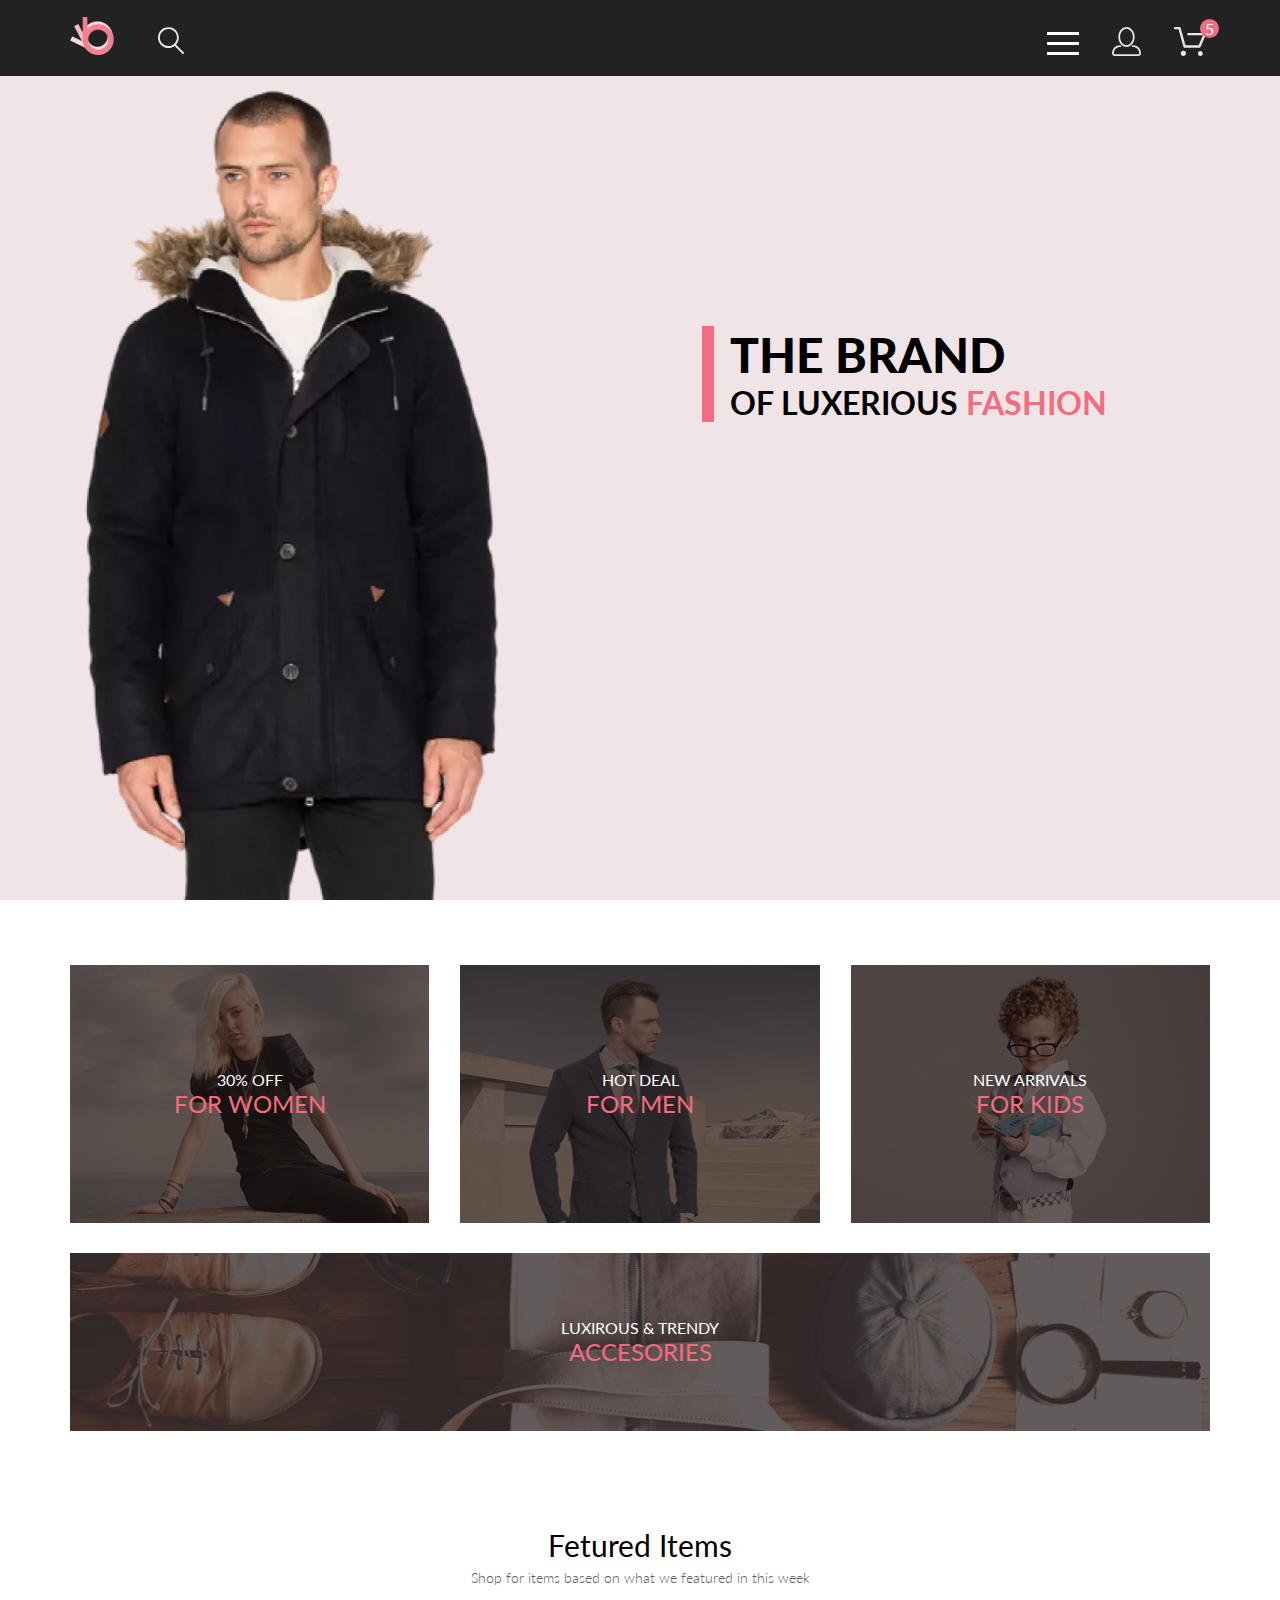
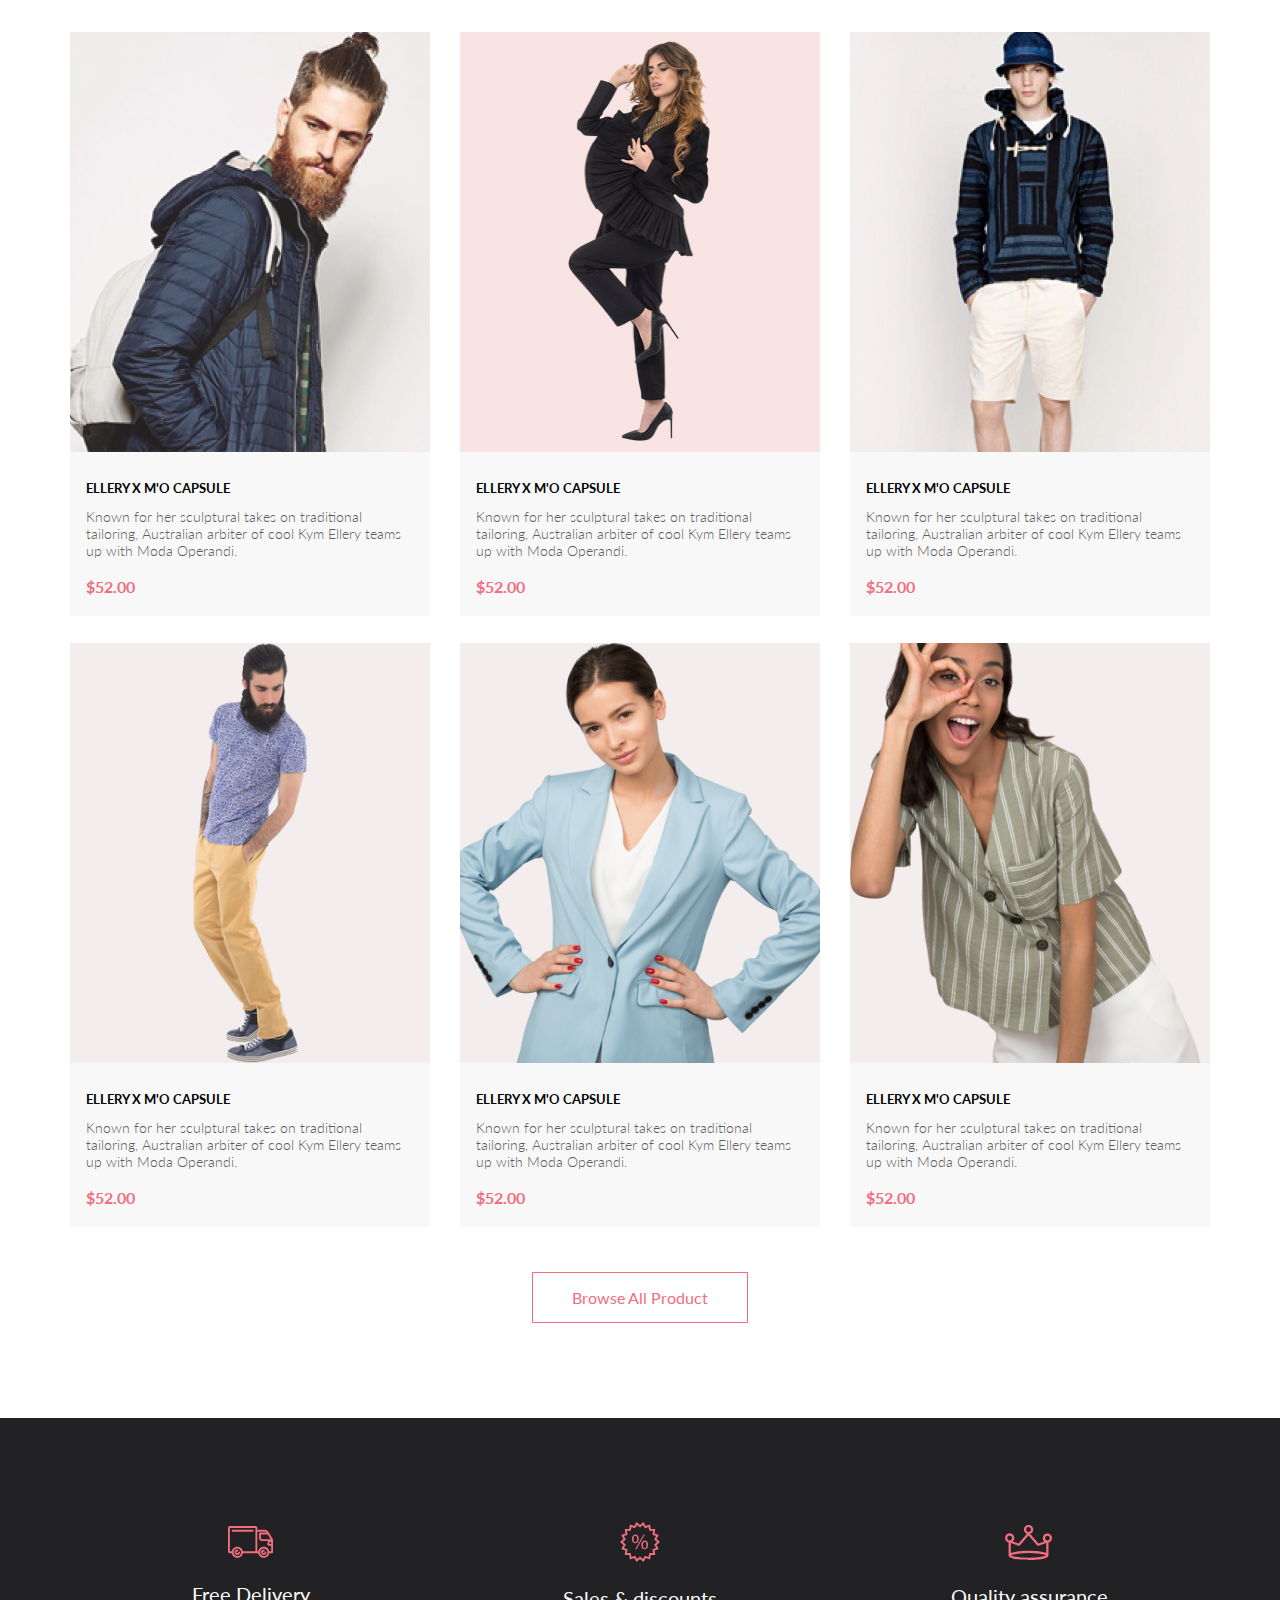
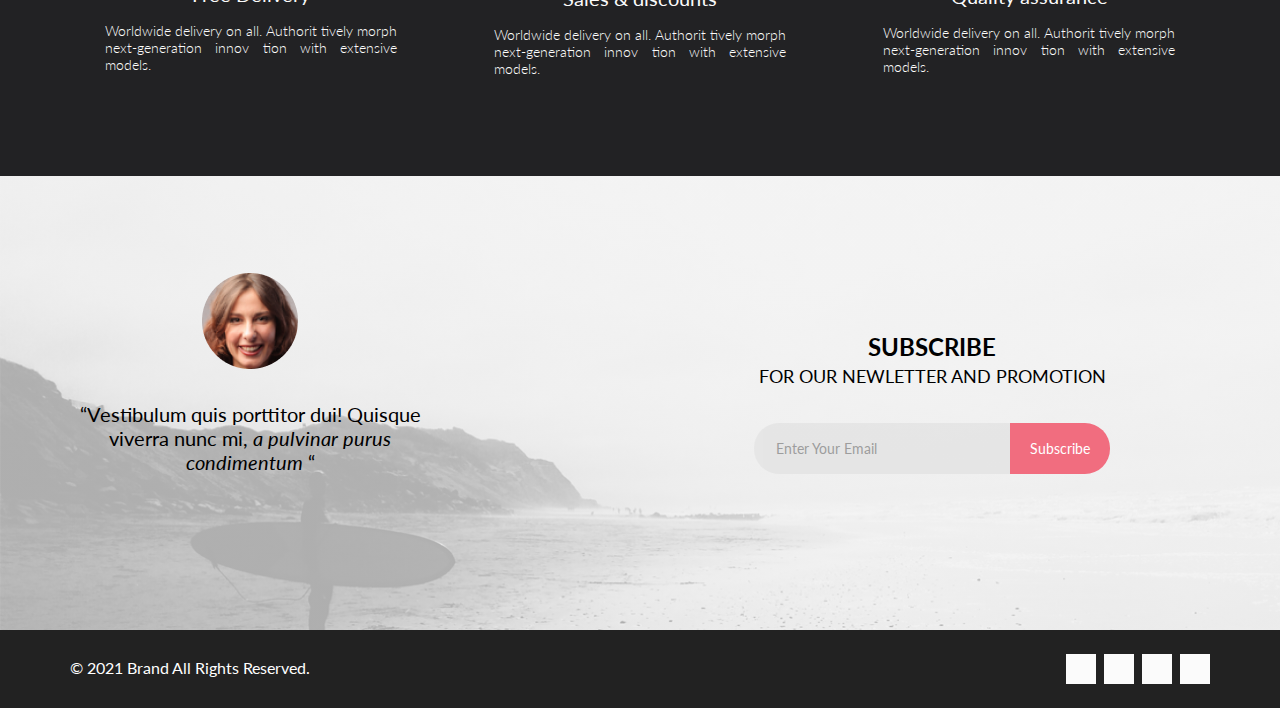
<file: index.html>
<!DOCTYPE html>
<html lang="en">
<head>
    <meta charset="UTF-8">
    <meta http-equiv="X-UA-Compatible" content="IE=edge">
    <meta name="viewport" content="width=device-width, initial-scale=1.0">
    <link rel="stylesheet" href="https://pro.fontawesome.com/releases/v5.10.0/css/all.css" integrity="sha384-AYmEC3Yw5cVb3ZcuHtOA93w35dYTsvhLPVnYs9eStHfGJvOvKxVfELGroGkvsg+p" crossorigin="anonymous"/>
    <link rel="preconnect" href="https://fonts.gstatic.com">
    <link href="https://fonts.googleapis.com/css2?family=Lato:ital,wght@0,300;0,400;0,700;0,900;1,400&display=swap" rel="stylesheet">
    <link rel="stylesheet" href="assets/css/main.css">
    <title>Document</title>
</head>
<body>
   <header class="header">
       <section class="container header__wrap">
           <nav class="header__left">
                <a href="/"><img src="assets/img/Logo.png" alt="logo"></a>
                <a href="/"><img src="assets/img/Search.svg" alt="Search"></a>
            </nav>
            <nav class="header__right">
                <input type="checkbox" id="menu">
                <label class="menu__open right__navigation" for="menu" ><span></span></label>
                <nav class="menu__wrap">
                <label class="menu__close" for="menu"><svg width="13" height="13" viewBox="0 0 13 13" xmlns="http://www.w3.org/2000/svg">
                    <path d="M7.4158 6.00409L11.7158 1.71409C11.9041 1.52579 12.0099 1.27039 12.0099 1.00409C12.0099 0.73779 11.9041 0.482395 11.7158 0.294092C11.5275 0.105788 11.2721 0 11.0058 0C10.7395 0 10.4841 0.105788 10.2958 0.294092L6.0058 4.59409L1.7158 0.294092C1.52749 0.105788 1.2721 -1.9841e-09 1.0058 0C0.739497 1.9841e-09 0.484102 0.105788 0.295798 0.294092C0.107495 0.482395 0.0017066 0.73779 0.0017066 1.00409C0.0017066 1.27039 0.107495 1.52579 0.295798 1.71409L4.5958 6.00409L0.295798 10.2941C0.20207 10.3871 0.127676 10.4977 0.0769072 10.6195C0.0261385 10.7414 0 10.8721 0 11.0041C0 11.1361 0.0261385 11.2668 0.0769072 11.3887C0.127676 11.5105 0.20207 11.6211 0.295798 11.7141C0.388761 11.8078 0.499362 11.8822 0.621222 11.933C0.743081 11.9838 0.873786 12.0099 1.0058 12.0099C1.13781 12.0099 1.26852 11.9838 1.39038 11.933C1.51223 11.8822 1.62284 11.8078 1.7158 11.7141L6.0058 7.41409L10.2958 11.7141C10.3888 11.8078 10.4994 11.8822 10.6212 11.933C10.7431 11.9838 10.8738 12.0099 11.0058 12.0099C11.1378 12.0099 11.2685 11.9838 11.3904 11.933C11.5122 11.8822 11.6228 11.8078 11.7158 11.7141C11.8095 11.6211 11.8839 11.5105 11.9347 11.3887C11.9855 11.2668 12.0116 11.1361 12.0116 11.0041C12.0116 10.8721 11.9855 10.7414 11.9347 10.6195C11.8839 10.4977 11.8095 10.3871 11.7158 10.2941L7.4158 6.00409Z"/>
                    </svg></label>
                <h4>MENU</h4>
                <details>
                    <summary>MAN</summary>
                    
                    <ul>
                        <li><a href="#">Accessories</a></li>
                        <li><a href="#">Bags</a></li>
                        <li><a href="#">Denim</a></li>
                        <li><a href="#">T-Shirts</a></li>
                    </ul>
                </details>
                <details>
                    <summary>WOOMAN</summary>
                    <ul>
                        <li><a href="#">Accessories</a></li>
                        <li><a href="#">Jackets & Coats</a></li>
                        <li><a href="#">Polos</a></li>
                        <li><a href="#">T-Shirts</a></li>
                        <li><a href="#">Shirts</a></li>
                    </ul>
                </details>
                <details>
                    <summary>KIDS</summary>
                    <ul>
                        <li><a href="#">Accessories</a></li>
                        <li><a href="#">Jackets & Coats</a></li>
                        <li><a href="#">Polos</a></li>
                        <li><a href="#">T-Shirts</a></li>
                        <li><a href="#">Shirts</a></li>
                        <li><a href="#">Bags</a></li>
                    </ul>
                </details>
            </nav>
                <a href="register.html" class="right__navigation"><img src="assets/img/icon_people.svg" alt=""></a>
                <a href="cart.html" class="right__navigation basket_count"><img src="assets/img/icon_basket.svg" alt=""><span class="count">5</span></a>
            </nav>    
       </section> 
    </header>
    <main class="page">
        <section class="intro">
            <div class="container intro__wrap">
                <div class="intro__text">
                    <h1>
                    <span class="intro__text--bold">THE BRAND</span><br> OF LUXERIOUS <span class="intro__text--pink">FASHION</span>
                    </h1>
                </div> 
            </div>
        </section>
        <div class="container">
            <nav class="cat">
                <section class="cat__group">
                    <div class="cat__woomen cat__item">
                        <div class="cat__card">
                            <a href="#" class="cat__link">
                            <p class="cat__txt">30% OFF</p>
                            <p class="cat__dosc"> FOR WOMEN</p>
                            </a>
                        </div>
                    </div>
                    <div class="cat__men cat__item">
                        <div class="cat__card">
                            <a href="#" class="cat__link">
                            <p class="cat__txt">HOT DEAL</p>
                            <p class="cat__dosc">
                            FOR MEN</p>
                            </a>
                        </div>
                    </div>
                    <div class="cat__kids cat__item">
                        <div class="cat__card">
                            <a href="#" class="cat__link">
                            <p class="cat__txt">NEW ARRIVALS</p>
                            <p class="cat__dosc">
                            FOR KIDS</p>
                            </a>
                        </div>
                    </div>
                </section>
                <div class="cat__row">
                    <div class="cat__inner">
                        <a href="#">
                        <p class="cat__txt">LUXIROUS & TRENDY</p>
                        <p class="cat__dosc">
                        ACCESORIES</p>
                        </a>
                    </div>
                </div>
            </nav>
            <section class="product">
                <div class="product__title">
                    <h2>Fetured Items</h2>
                    <p>Shop for items based on what we featured in this week</p>
                </div>
                <section class="product__box">
                    <article class="product__card">
                        <div class="product__img">
                            <img src="assets/img/product/Product_1.jpg" alt="">
                            <div class="product__overlay">
                                <button class="product__card-btn btn--description"><svg width="27" height="25" viewBox="0 0 27 25"  xmlns="http://www.w3.org/2000/svg">
                                    <path d="M5.49847 22.185C5.50635 21.752 5.64091 21.3309 5.88519 20.9748C6.12947 20.6186 6.47261 20.3431 6.87158 20.1828C7.27055 20.0226 7.7076 19.9848 8.12781 20.0741C8.54802 20.1635 8.93269 20.376 9.23358 20.685C9.53447 20.994 9.73817 21.3857 9.81909 21.811C9.90002 22.2363 9.85453 22.6763 9.68842 23.0756C9.52231 23.475 9.24296 23.8161 8.88538 24.0559C8.52779 24.2957 8.10791 24.4237 7.67847 24.4237C7.38956 24.4211 7.10399 24.3611 6.83807 24.2472C6.57216 24.1333 6.3311 23.9676 6.12866 23.7597C5.92623 23.5518 5.76639 23.3057 5.65826 23.0355C5.55013 22.7653 5.49584 22.4763 5.49847 22.185ZM21.3045 24.4237C20.8711 24.4303 20.4453 24.3087 20.0797 24.074C19.7141 23.8393 19.4247 23.5017 19.2471 23.103C19.0696 22.7042 19.0117 22.2618 19.0806 21.8303C19.1496 21.3988 19.3423 20.9971 19.6351 20.6748C19.9278 20.3524 20.3077 20.1236 20.728 20.0165C21.1482 19.9095 21.5903 19.929 21.9997 20.0724C22.4091 20.2159 22.7679 20.4771 23.0317 20.8238C23.2956 21.1706 23.453 21.5877 23.4845 22.0236C23.5269 22.6155 23.3369 23.2004 22.9555 23.6523C22.7706 23.8745 22.5436 24.0574 22.2877 24.1901C22.0319 24.3227 21.7524 24.4025 21.4655 24.4247L21.3045 24.4237ZM8.59351 17.4855C8.38116 17.4851 8.17488 17.414 8.00671 17.2833C7.83855 17.1525 7.71792 16.9694 7.66351 16.7624L3.73651 2.19527H0.978516C0.719001 2.19527 0.470064 2.09128 0.28656 1.90622C0.103056 1.72116 0 1.47018 0 1.20847C0 0.946764 0.103056 0.695782 0.28656 0.510726C0.470064 0.325669 0.719001 0.22168 0.978516 0.22168H4.45752C4.66982 0.222254 4.876 0.293463 5.04413 0.424184C5.21226 0.554905 5.33295 0.737883 5.38751 0.944787L9.31451 15.5119H20.0185L23.5765 7.12665H11.7185C11.459 7.12665 11.2101 7.02266 11.0266 6.83761C10.8431 6.65255 10.74 6.40157 10.74 6.13986C10.74 5.87815 10.8431 5.62717 11.0266 5.44211C11.2101 5.25705 11.459 5.15306 11.7185 5.15306H25.0535C25.2131 5.15352 25.3701 5.19451 25.5099 5.27223C25.6497 5.34995 25.7679 5.46195 25.8535 5.59784C25.9413 5.73569 25.9945 5.89303 26.0084 6.05627C26.0224 6.21951 25.9966 6.38368 25.9335 6.53465L21.5425 16.8935C21.469 17.0684 21.3462 17.2177 21.1895 17.3229C21.0327 17.4281 20.8488 17.4846 20.6605 17.4855H8.59351Z" />
                                    </svg>
                                    <a href="product.html">Add to Cart</a></button>
                            </div>
                        </div>
                        <div class="product__about">
                            <a href="#">
                                <h3 class="product__subtitle">
                                ELLERY X M'O CAPSULE
                                </h3>
                            </a>
                            <p class="product__desc">Known for her sculptural takes on traditional tailoring, Australian arbiter of cool Kym Ellery teams up with Moda Operandi.</p>
                            <strong class="product__price">$52.00</strong>
                        </div>
                    </article>
                    <article class="product__card">
                        <div class="product__img">
                            <img src="assets/img/product/product_2.jpg" alt="">
                            <div class="product__overlay">
                                <button class="product__card-btn btn--description"><svg width="27" height="25" viewBox="0 0 27 25"  xmlns="http://www.w3.org/2000/svg">
                                    <path d="M5.49847 22.185C5.50635 21.752 5.64091 21.3309 5.88519 20.9748C6.12947 20.6186 6.47261 20.3431 6.87158 20.1828C7.27055 20.0226 7.7076 19.9848 8.12781 20.0741C8.54802 20.1635 8.93269 20.376 9.23358 20.685C9.53447 20.994 9.73817 21.3857 9.81909 21.811C9.90002 22.2363 9.85453 22.6763 9.68842 23.0756C9.52231 23.475 9.24296 23.8161 8.88538 24.0559C8.52779 24.2957 8.10791 24.4237 7.67847 24.4237C7.38956 24.4211 7.10399 24.3611 6.83807 24.2472C6.57216 24.1333 6.3311 23.9676 6.12866 23.7597C5.92623 23.5518 5.76639 23.3057 5.65826 23.0355C5.55013 22.7653 5.49584 22.4763 5.49847 22.185ZM21.3045 24.4237C20.8711 24.4303 20.4453 24.3087 20.0797 24.074C19.7141 23.8393 19.4247 23.5017 19.2471 23.103C19.0696 22.7042 19.0117 22.2618 19.0806 21.8303C19.1496 21.3988 19.3423 20.9971 19.6351 20.6748C19.9278 20.3524 20.3077 20.1236 20.728 20.0165C21.1482 19.9095 21.5903 19.929 21.9997 20.0724C22.4091 20.2159 22.7679 20.4771 23.0317 20.8238C23.2956 21.1706 23.453 21.5877 23.4845 22.0236C23.5269 22.6155 23.3369 23.2004 22.9555 23.6523C22.7706 23.8745 22.5436 24.0574 22.2877 24.1901C22.0319 24.3227 21.7524 24.4025 21.4655 24.4247L21.3045 24.4237ZM8.59351 17.4855C8.38116 17.4851 8.17488 17.414 8.00671 17.2833C7.83855 17.1525 7.71792 16.9694 7.66351 16.7624L3.73651 2.19527H0.978516C0.719001 2.19527 0.470064 2.09128 0.28656 1.90622C0.103056 1.72116 0 1.47018 0 1.20847C0 0.946764 0.103056 0.695782 0.28656 0.510726C0.470064 0.325669 0.719001 0.22168 0.978516 0.22168H4.45752C4.66982 0.222254 4.876 0.293463 5.04413 0.424184C5.21226 0.554905 5.33295 0.737883 5.38751 0.944787L9.31451 15.5119H20.0185L23.5765 7.12665H11.7185C11.459 7.12665 11.2101 7.02266 11.0266 6.83761C10.8431 6.65255 10.74 6.40157 10.74 6.13986C10.74 5.87815 10.8431 5.62717 11.0266 5.44211C11.2101 5.25705 11.459 5.15306 11.7185 5.15306H25.0535C25.2131 5.15352 25.3701 5.19451 25.5099 5.27223C25.6497 5.34995 25.7679 5.46195 25.8535 5.59784C25.9413 5.73569 25.9945 5.89303 26.0084 6.05627C26.0224 6.21951 25.9966 6.38368 25.9335 6.53465L21.5425 16.8935C21.469 17.0684 21.3462 17.2177 21.1895 17.3229C21.0327 17.4281 20.8488 17.4846 20.6605 17.4855H8.59351Z" />
                                    </svg>
                                    <a href="product.html">Add to Cart</a></button>
                            </div>
                        </div>
                        <div class="product__about">
                            <a href="#">
                                <h3 class="product__subtitle">
                                ELLERY X M'O CAPSULE
                                </h3>
                            </a>
                            <p class="product__desc">Known for her sculptural takes on traditional tailoring, Australian arbiter of cool Kym Ellery teams up with Moda Operandi.</p>
                            <strong class="product__price">$52.00</strong>
                        </div>
                    </article>
                    <article class="product__card">
                        <div class="product__img">
                            <img src="assets/img/product/product_3.jpg" alt="">
                            <div class="product__overlay">
                                <button class="product__card-btn btn--description"><svg width="27" height="25" viewBox="0 0 27 25"  xmlns="http://www.w3.org/2000/svg">
                                    <path d="M5.49847 22.185C5.50635 21.752 5.64091 21.3309 5.88519 20.9748C6.12947 20.6186 6.47261 20.3431 6.87158 20.1828C7.27055 20.0226 7.7076 19.9848 8.12781 20.0741C8.54802 20.1635 8.93269 20.376 9.23358 20.685C9.53447 20.994 9.73817 21.3857 9.81909 21.811C9.90002 22.2363 9.85453 22.6763 9.68842 23.0756C9.52231 23.475 9.24296 23.8161 8.88538 24.0559C8.52779 24.2957 8.10791 24.4237 7.67847 24.4237C7.38956 24.4211 7.10399 24.3611 6.83807 24.2472C6.57216 24.1333 6.3311 23.9676 6.12866 23.7597C5.92623 23.5518 5.76639 23.3057 5.65826 23.0355C5.55013 22.7653 5.49584 22.4763 5.49847 22.185ZM21.3045 24.4237C20.8711 24.4303 20.4453 24.3087 20.0797 24.074C19.7141 23.8393 19.4247 23.5017 19.2471 23.103C19.0696 22.7042 19.0117 22.2618 19.0806 21.8303C19.1496 21.3988 19.3423 20.9971 19.6351 20.6748C19.9278 20.3524 20.3077 20.1236 20.728 20.0165C21.1482 19.9095 21.5903 19.929 21.9997 20.0724C22.4091 20.2159 22.7679 20.4771 23.0317 20.8238C23.2956 21.1706 23.453 21.5877 23.4845 22.0236C23.5269 22.6155 23.3369 23.2004 22.9555 23.6523C22.7706 23.8745 22.5436 24.0574 22.2877 24.1901C22.0319 24.3227 21.7524 24.4025 21.4655 24.4247L21.3045 24.4237ZM8.59351 17.4855C8.38116 17.4851 8.17488 17.414 8.00671 17.2833C7.83855 17.1525 7.71792 16.9694 7.66351 16.7624L3.73651 2.19527H0.978516C0.719001 2.19527 0.470064 2.09128 0.28656 1.90622C0.103056 1.72116 0 1.47018 0 1.20847C0 0.946764 0.103056 0.695782 0.28656 0.510726C0.470064 0.325669 0.719001 0.22168 0.978516 0.22168H4.45752C4.66982 0.222254 4.876 0.293463 5.04413 0.424184C5.21226 0.554905 5.33295 0.737883 5.38751 0.944787L9.31451 15.5119H20.0185L23.5765 7.12665H11.7185C11.459 7.12665 11.2101 7.02266 11.0266 6.83761C10.8431 6.65255 10.74 6.40157 10.74 6.13986C10.74 5.87815 10.8431 5.62717 11.0266 5.44211C11.2101 5.25705 11.459 5.15306 11.7185 5.15306H25.0535C25.2131 5.15352 25.3701 5.19451 25.5099 5.27223C25.6497 5.34995 25.7679 5.46195 25.8535 5.59784C25.9413 5.73569 25.9945 5.89303 26.0084 6.05627C26.0224 6.21951 25.9966 6.38368 25.9335 6.53465L21.5425 16.8935C21.469 17.0684 21.3462 17.2177 21.1895 17.3229C21.0327 17.4281 20.8488 17.4846 20.6605 17.4855H8.59351Z" />
                                    </svg>
                                    <a href="product.html">Add to Cart</a></button>
                            </div>
                        </div>
                        <div class="product__about">
                            <a href="#">
                                <h3 class="product__subtitle">
                                ELLERY X M'O CAPSULE
                                </h3>
                            </a>
                            <p class="product__desc">Known for her sculptural takes on traditional tailoring, Australian arbiter of cool Kym Ellery teams up with Moda Operandi.</p>
                            <strong class="product__price">$52.00</strong>
                        </div>
                    </article>
                    <article class="product__card">
                        <div class="product__img">
                            <img src="assets/img/product/product_4.jpg" alt="">
                            <div class="product__overlay">
                                <button class="product__card-btn btn--description"><svg width="27" height="25" viewBox="0 0 27 25"  xmlns="http://www.w3.org/2000/svg">
                                    <path d="M5.49847 22.185C5.50635 21.752 5.64091 21.3309 5.88519 20.9748C6.12947 20.6186 6.47261 20.3431 6.87158 20.1828C7.27055 20.0226 7.7076 19.9848 8.12781 20.0741C8.54802 20.1635 8.93269 20.376 9.23358 20.685C9.53447 20.994 9.73817 21.3857 9.81909 21.811C9.90002 22.2363 9.85453 22.6763 9.68842 23.0756C9.52231 23.475 9.24296 23.8161 8.88538 24.0559C8.52779 24.2957 8.10791 24.4237 7.67847 24.4237C7.38956 24.4211 7.10399 24.3611 6.83807 24.2472C6.57216 24.1333 6.3311 23.9676 6.12866 23.7597C5.92623 23.5518 5.76639 23.3057 5.65826 23.0355C5.55013 22.7653 5.49584 22.4763 5.49847 22.185ZM21.3045 24.4237C20.8711 24.4303 20.4453 24.3087 20.0797 24.074C19.7141 23.8393 19.4247 23.5017 19.2471 23.103C19.0696 22.7042 19.0117 22.2618 19.0806 21.8303C19.1496 21.3988 19.3423 20.9971 19.6351 20.6748C19.9278 20.3524 20.3077 20.1236 20.728 20.0165C21.1482 19.9095 21.5903 19.929 21.9997 20.0724C22.4091 20.2159 22.7679 20.4771 23.0317 20.8238C23.2956 21.1706 23.453 21.5877 23.4845 22.0236C23.5269 22.6155 23.3369 23.2004 22.9555 23.6523C22.7706 23.8745 22.5436 24.0574 22.2877 24.1901C22.0319 24.3227 21.7524 24.4025 21.4655 24.4247L21.3045 24.4237ZM8.59351 17.4855C8.38116 17.4851 8.17488 17.414 8.00671 17.2833C7.83855 17.1525 7.71792 16.9694 7.66351 16.7624L3.73651 2.19527H0.978516C0.719001 2.19527 0.470064 2.09128 0.28656 1.90622C0.103056 1.72116 0 1.47018 0 1.20847C0 0.946764 0.103056 0.695782 0.28656 0.510726C0.470064 0.325669 0.719001 0.22168 0.978516 0.22168H4.45752C4.66982 0.222254 4.876 0.293463 5.04413 0.424184C5.21226 0.554905 5.33295 0.737883 5.38751 0.944787L9.31451 15.5119H20.0185L23.5765 7.12665H11.7185C11.459 7.12665 11.2101 7.02266 11.0266 6.83761C10.8431 6.65255 10.74 6.40157 10.74 6.13986C10.74 5.87815 10.8431 5.62717 11.0266 5.44211C11.2101 5.25705 11.459 5.15306 11.7185 5.15306H25.0535C25.2131 5.15352 25.3701 5.19451 25.5099 5.27223C25.6497 5.34995 25.7679 5.46195 25.8535 5.59784C25.9413 5.73569 25.9945 5.89303 26.0084 6.05627C26.0224 6.21951 25.9966 6.38368 25.9335 6.53465L21.5425 16.8935C21.469 17.0684 21.3462 17.2177 21.1895 17.3229C21.0327 17.4281 20.8488 17.4846 20.6605 17.4855H8.59351Z" />
                                    </svg>
                                    <a href="product.html">Add to Cart</a></button>
                            </div>
                        </div>
                        <div class="product__about">
                            <a href="">
                                <h3 class="product__subtitle">
                                ELLERY X M'O CAPSULE
                                </h3>
                            </a>
                            <p class="product__desc">Known for her sculptural takes on traditional tailoring, Australian arbiter of cool Kym Ellery teams up with Moda Operandi.</p>
                            <strong class="product__price">$52.00</strong>
                        </div>
                    </article>
                    <article class="product__card">
                        <div class="product__img">
                            <img src="assets/img/product/product_5.jpg" alt="">
                            <div class="product__overlay">
                                <button class="product__card-btn btn--description"><svg width="27" height="25" viewBox="0 0 27 25"  xmlns="http://www.w3.org/2000/svg">
                                    <path d="M5.49847 22.185C5.50635 21.752 5.64091 21.3309 5.88519 20.9748C6.12947 20.6186 6.47261 20.3431 6.87158 20.1828C7.27055 20.0226 7.7076 19.9848 8.12781 20.0741C8.54802 20.1635 8.93269 20.376 9.23358 20.685C9.53447 20.994 9.73817 21.3857 9.81909 21.811C9.90002 22.2363 9.85453 22.6763 9.68842 23.0756C9.52231 23.475 9.24296 23.8161 8.88538 24.0559C8.52779 24.2957 8.10791 24.4237 7.67847 24.4237C7.38956 24.4211 7.10399 24.3611 6.83807 24.2472C6.57216 24.1333 6.3311 23.9676 6.12866 23.7597C5.92623 23.5518 5.76639 23.3057 5.65826 23.0355C5.55013 22.7653 5.49584 22.4763 5.49847 22.185ZM21.3045 24.4237C20.8711 24.4303 20.4453 24.3087 20.0797 24.074C19.7141 23.8393 19.4247 23.5017 19.2471 23.103C19.0696 22.7042 19.0117 22.2618 19.0806 21.8303C19.1496 21.3988 19.3423 20.9971 19.6351 20.6748C19.9278 20.3524 20.3077 20.1236 20.728 20.0165C21.1482 19.9095 21.5903 19.929 21.9997 20.0724C22.4091 20.2159 22.7679 20.4771 23.0317 20.8238C23.2956 21.1706 23.453 21.5877 23.4845 22.0236C23.5269 22.6155 23.3369 23.2004 22.9555 23.6523C22.7706 23.8745 22.5436 24.0574 22.2877 24.1901C22.0319 24.3227 21.7524 24.4025 21.4655 24.4247L21.3045 24.4237ZM8.59351 17.4855C8.38116 17.4851 8.17488 17.414 8.00671 17.2833C7.83855 17.1525 7.71792 16.9694 7.66351 16.7624L3.73651 2.19527H0.978516C0.719001 2.19527 0.470064 2.09128 0.28656 1.90622C0.103056 1.72116 0 1.47018 0 1.20847C0 0.946764 0.103056 0.695782 0.28656 0.510726C0.470064 0.325669 0.719001 0.22168 0.978516 0.22168H4.45752C4.66982 0.222254 4.876 0.293463 5.04413 0.424184C5.21226 0.554905 5.33295 0.737883 5.38751 0.944787L9.31451 15.5119H20.0185L23.5765 7.12665H11.7185C11.459 7.12665 11.2101 7.02266 11.0266 6.83761C10.8431 6.65255 10.74 6.40157 10.74 6.13986C10.74 5.87815 10.8431 5.62717 11.0266 5.44211C11.2101 5.25705 11.459 5.15306 11.7185 5.15306H25.0535C25.2131 5.15352 25.3701 5.19451 25.5099 5.27223C25.6497 5.34995 25.7679 5.46195 25.8535 5.59784C25.9413 5.73569 25.9945 5.89303 26.0084 6.05627C26.0224 6.21951 25.9966 6.38368 25.9335 6.53465L21.5425 16.8935C21.469 17.0684 21.3462 17.2177 21.1895 17.3229C21.0327 17.4281 20.8488 17.4846 20.6605 17.4855H8.59351Z" />
                                    </svg>
                                    <a href="product.html">Add to Cart</a></button>
                            </div>
                        </div>
                        <div class="product__about">
                            <a href="">
                                <h3 class="product__subtitle">
                                ELLERY X M'O CAPSULE
                                </h3>
                            </a>
                            <p class="product__desc">Known for her sculptural takes on traditional tailoring, Australian arbiter of cool Kym Ellery teams up with Moda Operandi.</p>
                            <strong class="product__price">$52.00</strong>
                        </div>
                    </article>
                    <article class="product__card">
                        <div class="product__img">
                            <img src="assets/img/product/product_6.jpg" alt="">
                            <div class="product__overlay">
                                <button class="product__card-btn btn--description"><svg width="27" height="25" viewBox="0 0 27 25"  xmlns="http://www.w3.org/2000/svg">
                                    <path d="M5.49847 22.185C5.50635 21.752 5.64091 21.3309 5.88519 20.9748C6.12947 20.6186 6.47261 20.3431 6.87158 20.1828C7.27055 20.0226 7.7076 19.9848 8.12781 20.0741C8.54802 20.1635 8.93269 20.376 9.23358 20.685C9.53447 20.994 9.73817 21.3857 9.81909 21.811C9.90002 22.2363 9.85453 22.6763 9.68842 23.0756C9.52231 23.475 9.24296 23.8161 8.88538 24.0559C8.52779 24.2957 8.10791 24.4237 7.67847 24.4237C7.38956 24.4211 7.10399 24.3611 6.83807 24.2472C6.57216 24.1333 6.3311 23.9676 6.12866 23.7597C5.92623 23.5518 5.76639 23.3057 5.65826 23.0355C5.55013 22.7653 5.49584 22.4763 5.49847 22.185ZM21.3045 24.4237C20.8711 24.4303 20.4453 24.3087 20.0797 24.074C19.7141 23.8393 19.4247 23.5017 19.2471 23.103C19.0696 22.7042 19.0117 22.2618 19.0806 21.8303C19.1496 21.3988 19.3423 20.9971 19.6351 20.6748C19.9278 20.3524 20.3077 20.1236 20.728 20.0165C21.1482 19.9095 21.5903 19.929 21.9997 20.0724C22.4091 20.2159 22.7679 20.4771 23.0317 20.8238C23.2956 21.1706 23.453 21.5877 23.4845 22.0236C23.5269 22.6155 23.3369 23.2004 22.9555 23.6523C22.7706 23.8745 22.5436 24.0574 22.2877 24.1901C22.0319 24.3227 21.7524 24.4025 21.4655 24.4247L21.3045 24.4237ZM8.59351 17.4855C8.38116 17.4851 8.17488 17.414 8.00671 17.2833C7.83855 17.1525 7.71792 16.9694 7.66351 16.7624L3.73651 2.19527H0.978516C0.719001 2.19527 0.470064 2.09128 0.28656 1.90622C0.103056 1.72116 0 1.47018 0 1.20847C0 0.946764 0.103056 0.695782 0.28656 0.510726C0.470064 0.325669 0.719001 0.22168 0.978516 0.22168H4.45752C4.66982 0.222254 4.876 0.293463 5.04413 0.424184C5.21226 0.554905 5.33295 0.737883 5.38751 0.944787L9.31451 15.5119H20.0185L23.5765 7.12665H11.7185C11.459 7.12665 11.2101 7.02266 11.0266 6.83761C10.8431 6.65255 10.74 6.40157 10.74 6.13986C10.74 5.87815 10.8431 5.62717 11.0266 5.44211C11.2101 5.25705 11.459 5.15306 11.7185 5.15306H25.0535C25.2131 5.15352 25.3701 5.19451 25.5099 5.27223C25.6497 5.34995 25.7679 5.46195 25.8535 5.59784C25.9413 5.73569 25.9945 5.89303 26.0084 6.05627C26.0224 6.21951 25.9966 6.38368 25.9335 6.53465L21.5425 16.8935C21.469 17.0684 21.3462 17.2177 21.1895 17.3229C21.0327 17.4281 20.8488 17.4846 20.6605 17.4855H8.59351Z" />
                                    </svg>
                                    <a href="product.html">Add to Cart</a></button>
                            </div>
                        </div>
                        <div class="product__about">
                            <a href="">
                                <h3 class="product__subtitle">
                                ELLERY X M'O CAPSULE
                                </h3>
                            </a>
                            <p class="product__desc">Known for her sculptural takes on traditional tailoring, Australian arbiter of cool Kym Ellery teams up with Moda Operandi.</p>
                            <strong class="product__price">$52.00</strong>
                        </div>
                    </article>
                </section>
            </section>
            <button class="product__btn"><a href="catalog.html">Browse All Product</a></button>
        </div>
        <section class="info">
            <div class="info__wrap container">
                <div class="info__box">
                    <img src="assets/img/delivery.svg" alt="">
                    <h4>Free Delivery</h4>
                    <p>Worldwide delivery on all. Authorit tively morph next-generation innov tion with extensive models.</p>
                </div>
                <div class="info__box">
                    <img src="assets/img/sales.svg" alt="">
                    <h4 class="info__caption">Sales & discounts</h4>
                    <p class="info__txt">Worldwide delivery on all. Authorit tively morph next-generation innov tion with extensive models.</p>
                </div>
                <div class="info__box">
                    <img src="assets/img/Crown.svg" alt="">
                    <h4 class="info__caption">Quality assurance</h4>
                    <p class="info__txt">Worldwide delivery on all. Authorit tively morph next-generation innov tion with extensive models.</p>
                </div>
            </div>
        </section>
    </main>
    <footer class="footer">
        <section class="subscribe">
                <div class="container subscribe__wrap">
                    <div class="subscribe__wrap--inner">
                        <img src="assets/img/Intersect.png" alt="">
                        <p>“Vestibulum quis porttitor dui! Quisque viverra nunc mi, <span>a pulvinar purus condimentum</span> “</p>
                    </div>
                    <div class="subscribe__wrap--form">
                        <div class="subscribe__wrap--form_caption">
                            <h4>SUBSCRIBE</h4>
                            <p>FOR OUR NEWLETTER AND PROMOTION</p>
                        </div>
                        <form action="#" class="subscribe__wrap--form_input">
                            <input type="email" placeholder="Enter Your Email">
                            <button>Subscribe</button>
                        </form>
                        
                    </div>
                </div>
        </section>

        <div class="copyright">
            <div class="container copyright__footer">
                <p class="copyright__txt">© 2021  Brand  All Rights Reserved.</p>
                <div class="copyright__footer-social">
                    <div class="social__icon"><a href="#" class="social__icon-link"><i class="fab fa-facebook-f"></i></a></div>
                    <div class="social__icon"><a href="#" class="social__icon-link"><i class="fab fa-instagram"></i></a></div>
                    <div class="social__icon"><a href="#" class="social__icon-link"><i class="fab fa-pinterest-p"></i></a></div>
                    <div class="social__icon"><a href="#" class="social__icon-link"><i class="fab fa-twitter"></i></a></div>
                </div>
            </div>
            
        </div>
    </footer>
</body>
</html>
</file>
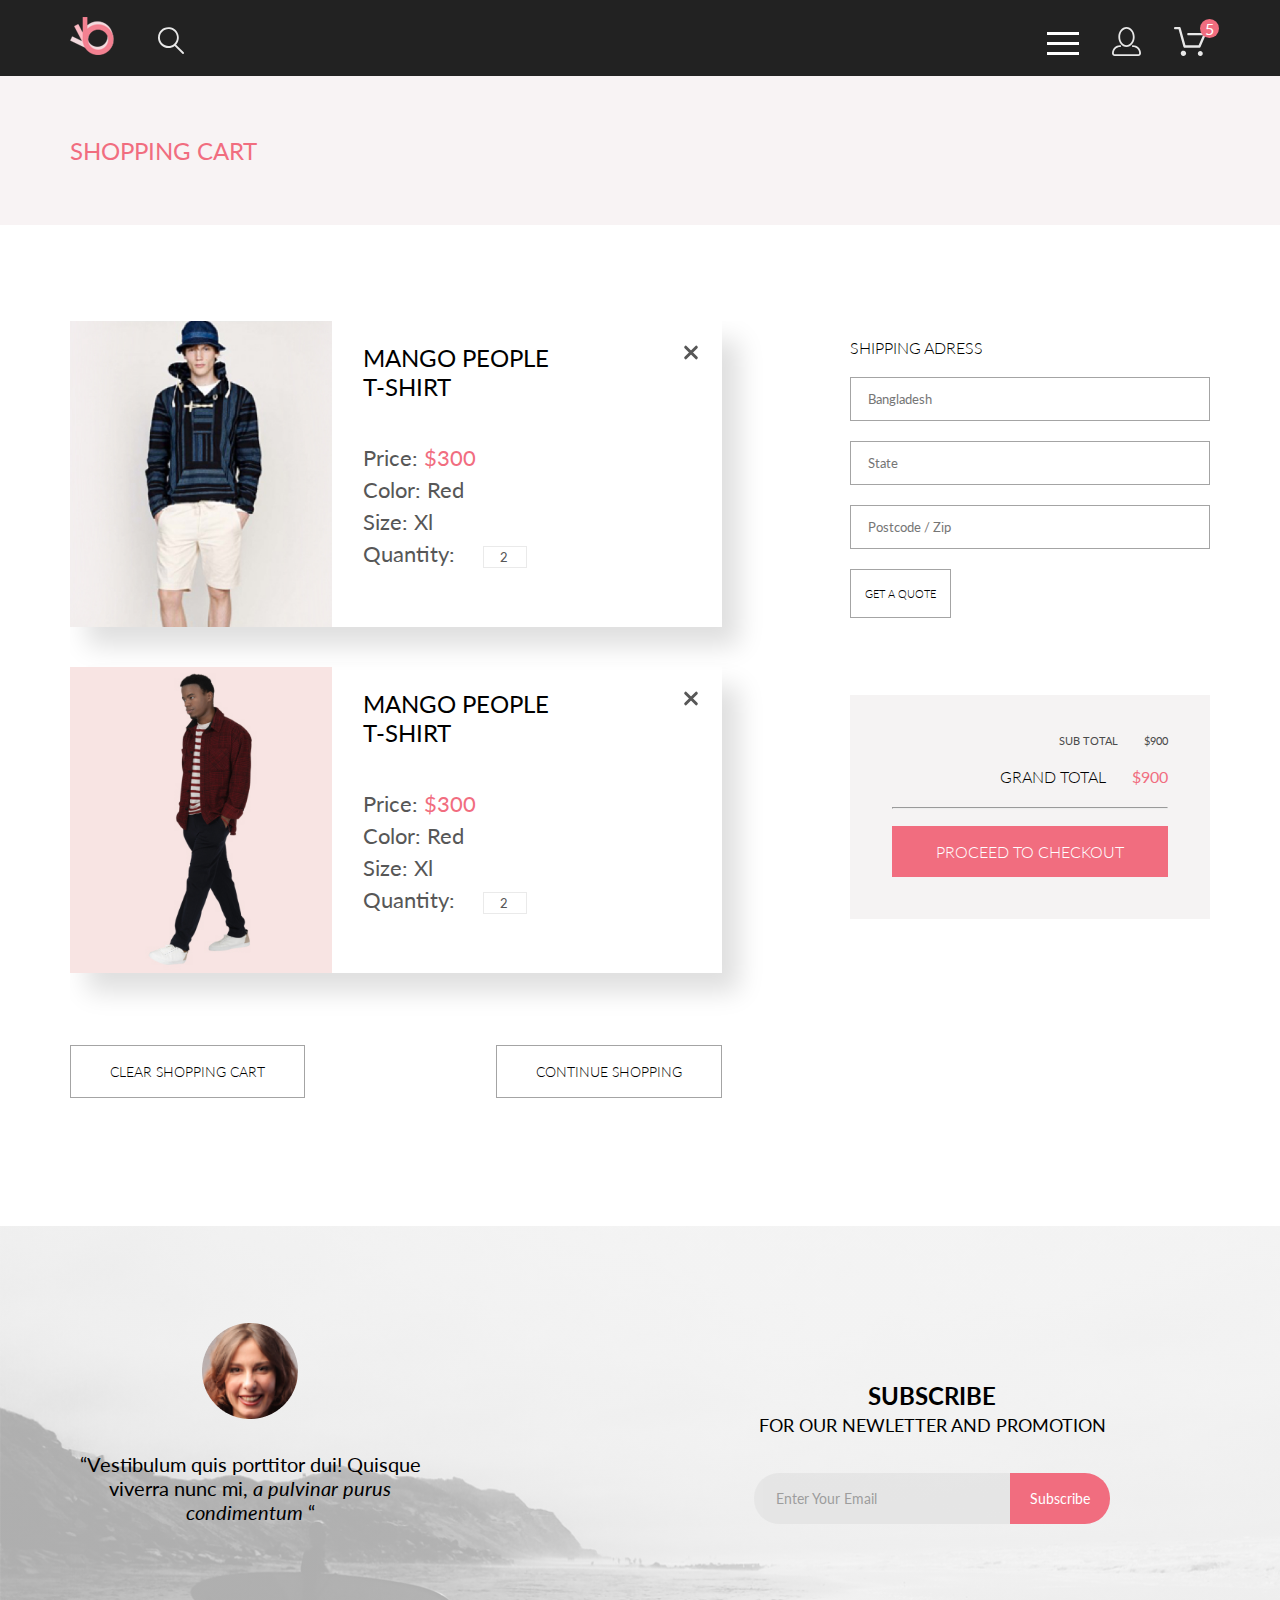
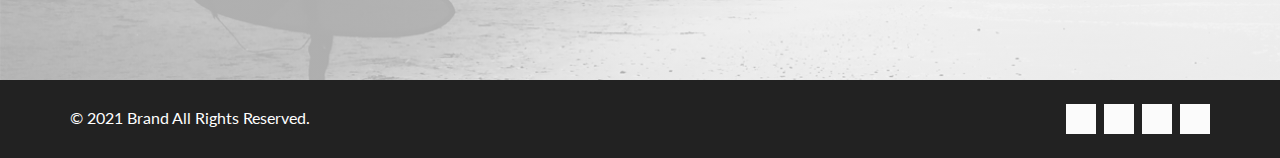
<file: cart.html>
<!DOCTYPE html>
<html lang="en">
<head>
    <meta charset="UTF-8">
    <meta http-equiv="X-UA-Compatible" content="IE=edge">
    <meta name="viewport" content="width=device-width, initial-scale=1.0">
    <link rel="stylesheet" href="https://pro.fontawesome.com/releases/v5.10.0/css/all.css" integrity="sha384-AYmEC3Yw5cVb3ZcuHtOA93w35dYTsvhLPVnYs9eStHfGJvOvKxVfELGroGkvsg+p" crossorigin="anonymous"/>
    <link rel="preconnect" href="https://fonts.gstatic.com">
    <link href="https://fonts.googleapis.com/css2?family=Lato:ital,wght@0,300;0,400;0,700;0,900;1,400&display=swap" rel="stylesheet">
    <link rel="stylesheet" href="assets/css/main.css">
    <title>Document</title>
</head>
<body>
   <header class="header">
       <section class="container header__wrap">
           <nav class="header__left">
                <a href="/"><img src="assets/img/Logo.png" alt="logo"></a>
                <a href="/"><img src="assets/img/Search.svg" alt="Search"></a>
            </nav>
            <nav class="header__right">
                <input type="checkbox" id="menu">
                <label class="menu__open right__navigation" for="menu" ><span></span></label>
                <nav class="menu__wrap">
                <label class="menu__close" for="menu"><svg width="13" height="13" viewBox="0 0 13 13" xmlns="http://www.w3.org/2000/svg">
                    <path d="M7.4158 6.00409L11.7158 1.71409C11.9041 1.52579 12.0099 1.27039 12.0099 1.00409C12.0099 0.73779 11.9041 0.482395 11.7158 0.294092C11.5275 0.105788 11.2721 0 11.0058 0C10.7395 0 10.4841 0.105788 10.2958 0.294092L6.0058 4.59409L1.7158 0.294092C1.52749 0.105788 1.2721 -1.9841e-09 1.0058 0C0.739497 1.9841e-09 0.484102 0.105788 0.295798 0.294092C0.107495 0.482395 0.0017066 0.73779 0.0017066 1.00409C0.0017066 1.27039 0.107495 1.52579 0.295798 1.71409L4.5958 6.00409L0.295798 10.2941C0.20207 10.3871 0.127676 10.4977 0.0769072 10.6195C0.0261385 10.7414 0 10.8721 0 11.0041C0 11.1361 0.0261385 11.2668 0.0769072 11.3887C0.127676 11.5105 0.20207 11.6211 0.295798 11.7141C0.388761 11.8078 0.499362 11.8822 0.621222 11.933C0.743081 11.9838 0.873786 12.0099 1.0058 12.0099C1.13781 12.0099 1.26852 11.9838 1.39038 11.933C1.51223 11.8822 1.62284 11.8078 1.7158 11.7141L6.0058 7.41409L10.2958 11.7141C10.3888 11.8078 10.4994 11.8822 10.6212 11.933C10.7431 11.9838 10.8738 12.0099 11.0058 12.0099C11.1378 12.0099 11.2685 11.9838 11.3904 11.933C11.5122 11.8822 11.6228 11.8078 11.7158 11.7141C11.8095 11.6211 11.8839 11.5105 11.9347 11.3887C11.9855 11.2668 12.0116 11.1361 12.0116 11.0041C12.0116 10.8721 11.9855 10.7414 11.9347 10.6195C11.8839 10.4977 11.8095 10.3871 11.7158 10.2941L7.4158 6.00409Z"/>
                    </svg></label>
                <h4>MENU</h4>
                <details>
                    <summary>MAN</summary>
                    
                    <ul>
                        <li><a href="#">Accessories</a></li>
                        <li><a href="#">Bags</a></li>
                        <li><a href="#">Denim</a></li>
                        <li><a href="#">T-Shirts</a></li>
                    </ul>
                </details>
                <details>
                    <summary>WOOMAN</summary>
                    <ul>
                        <li><a href="#">Accessories</a></li>
                        <li><a href="#">Jackets & Coats</a></li>
                        <li><a href="#">Polos</a></li>
                        <li><a href="#">T-Shirts</a></li>
                        <li><a href="#">Shirts</a></li>
                    </ul>
                </details>
                <details>
                    <summary>KIDS</summary>
                    <ul>
                        <li><a href="#">Accessories</a></li>
                        <li><a href="#">Jackets & Coats</a></li>
                        <li><a href="#">Polos</a></li>
                        <li><a href="#">T-Shirts</a></li>
                        <li><a href="#">Shirts</a></li>
                        <li><a href="#">Bags</a></li>
                    </ul>
                </details>
            </nav>
                <a href="register.html" class="right__navigation"><img src="assets/img/icon_people.svg" alt=""></a>
                <a href="cart.html" class="right__navigation basket_count"><img src="assets/img/icon_basket.svg" alt=""><span class="count">5</span></a>
            </nav>    
       </section> 
    </header>
        <section class="breadcrumb cart--intro">
                <div class="container breadcrumb__wrap">
                    <h2 class="breadcrumb__caption">SHOPPING CART</h2>
            </section>
    <main class="page container">
            <section class="shopping__cart">
                 <section class="cart__inner">
                    <div class="cart__inner_product">
                        <div class="cart__inner_img">
                            <img src="assets/img/product/product_3.jpg" alt="">
                        </div>
                        <div class="cart__inner_description">
                            <h3>
                                MANGO  PEOPLE  T-SHIRT
                            </h3>
                            <ul>
                                <li>Price: <span>$300</span></li>
                                <li>Color: Red</li>
                                <li>Size: Xl</li>
                                <li>Quantity: <input type="number" value="2" /></li>
                            </ul>
                        </div>
                        <div class="burger"><div class="burger-btn"></div></div>
                    </div>
                     <div class="cart__inner_product"> 
                    <div class="cart__inner_img">
                        <img src="assets/img/product/product-7.jpg" alt="">
                    </div>
                    <div class="cart__inner_description">
                        <h3>
                            MANGO  PEOPLE  T-SHIRT
                        </h3>
                        <ul>
                            <li>Price: <span>$300</span></li>
                            <li>Color: Red</li>
                            <li>Size: Xl</li>
                            <li>Quantity: <input type="number" value="2"></li>
                        </ul>
                    </div>
                    <div class="burger"><div class="burger-btn"></div></div>
                </div>
                <div class="cart__inner_btn">
                <a href="" class="cart__link">
                        CLEAR SHOPPING CART
                </a>
                <a href="" class="cart__link">
                    CONTINUE SHOPPING
                </a></div>
                </section>
            <section class="shipping__adress">
                <h3>SHIPPING ADRESS</h3>
                <div class="shipping__wrap"><form action="#">
                    <input type="text" required pattern="[A-Za-zА-Яа-яЁё]{2,30}" placeholder="Bangladesh">
                    <input type="text" required pattern="[A-Za-zА-Яа-яЁё]{2,30}" placeholder="State">
                    <input type="text" required pattern="[0-9]{6}" placeholder="Postcode / Zip">
                    <input class="shipping__adress_btn" type="submit" value="GET A QUOTE">
                </form>
                <section class="total__wrap">
                    <h3>SUB TOTAL<span>$900</span></h3>
                    <h4>GRAND TOTAL<strong>$900</strong></h4>
                    <hr>
                    <button>PROCEED TO CHECKOUT</button>
                </section></div>
                
            </section>
            </section>       
    </main>
    <footer class="footer">
        <section class="subscribe">
                <div class="container subscribe__wrap">
                    <div class="subscribe__wrap--inner">
                        <img src="assets/img/Intersect.png" alt="">
                        <p>“Vestibulum quis porttitor dui! Quisque viverra nunc mi, <span>a pulvinar purus condimentum</span> “</p>
                    </div>
                    <div class="subscribe__wrap--form">
                        <div class="subscribe__wrap--form_caption">
                            <h4>SUBSCRIBE</h4>
                            <p>FOR OUR NEWLETTER AND PROMOTION</p>
                        </div>
                        <form action="#" class="subscribe__wrap--form_input">
                            <input type="email" placeholder="Enter Your Email">
                            <button>Subscribe</button>
                        </form>
                        
                    </div>
                </div>
        </section>

        <div class="copyright">
            <div class="container copyright__footer">
                <p class="copyright__txt">© 2021  Brand  All Rights Reserved.</p>
                <div class="copyright__footer-social">
                    <div class="social__icon"><a href="#" class="social__icon-link"><i class="fab fa-facebook-f"></i></a></div>
                    <div class="social__icon"><a href="#" class="social__icon-link"><i class="fab fa-instagram"></i></a></div>
                    <div class="social__icon"><a href="#" class="social__icon-link"><i class="fab fa-pinterest-p"></i></a></div>
                    <div class="social__icon"><a href="#" class="social__icon-link"><i class="fab fa-twitter"></i></a></div>
                </div>
            </div>
            
        </div>
    </footer>
</body>
</html>
</file>
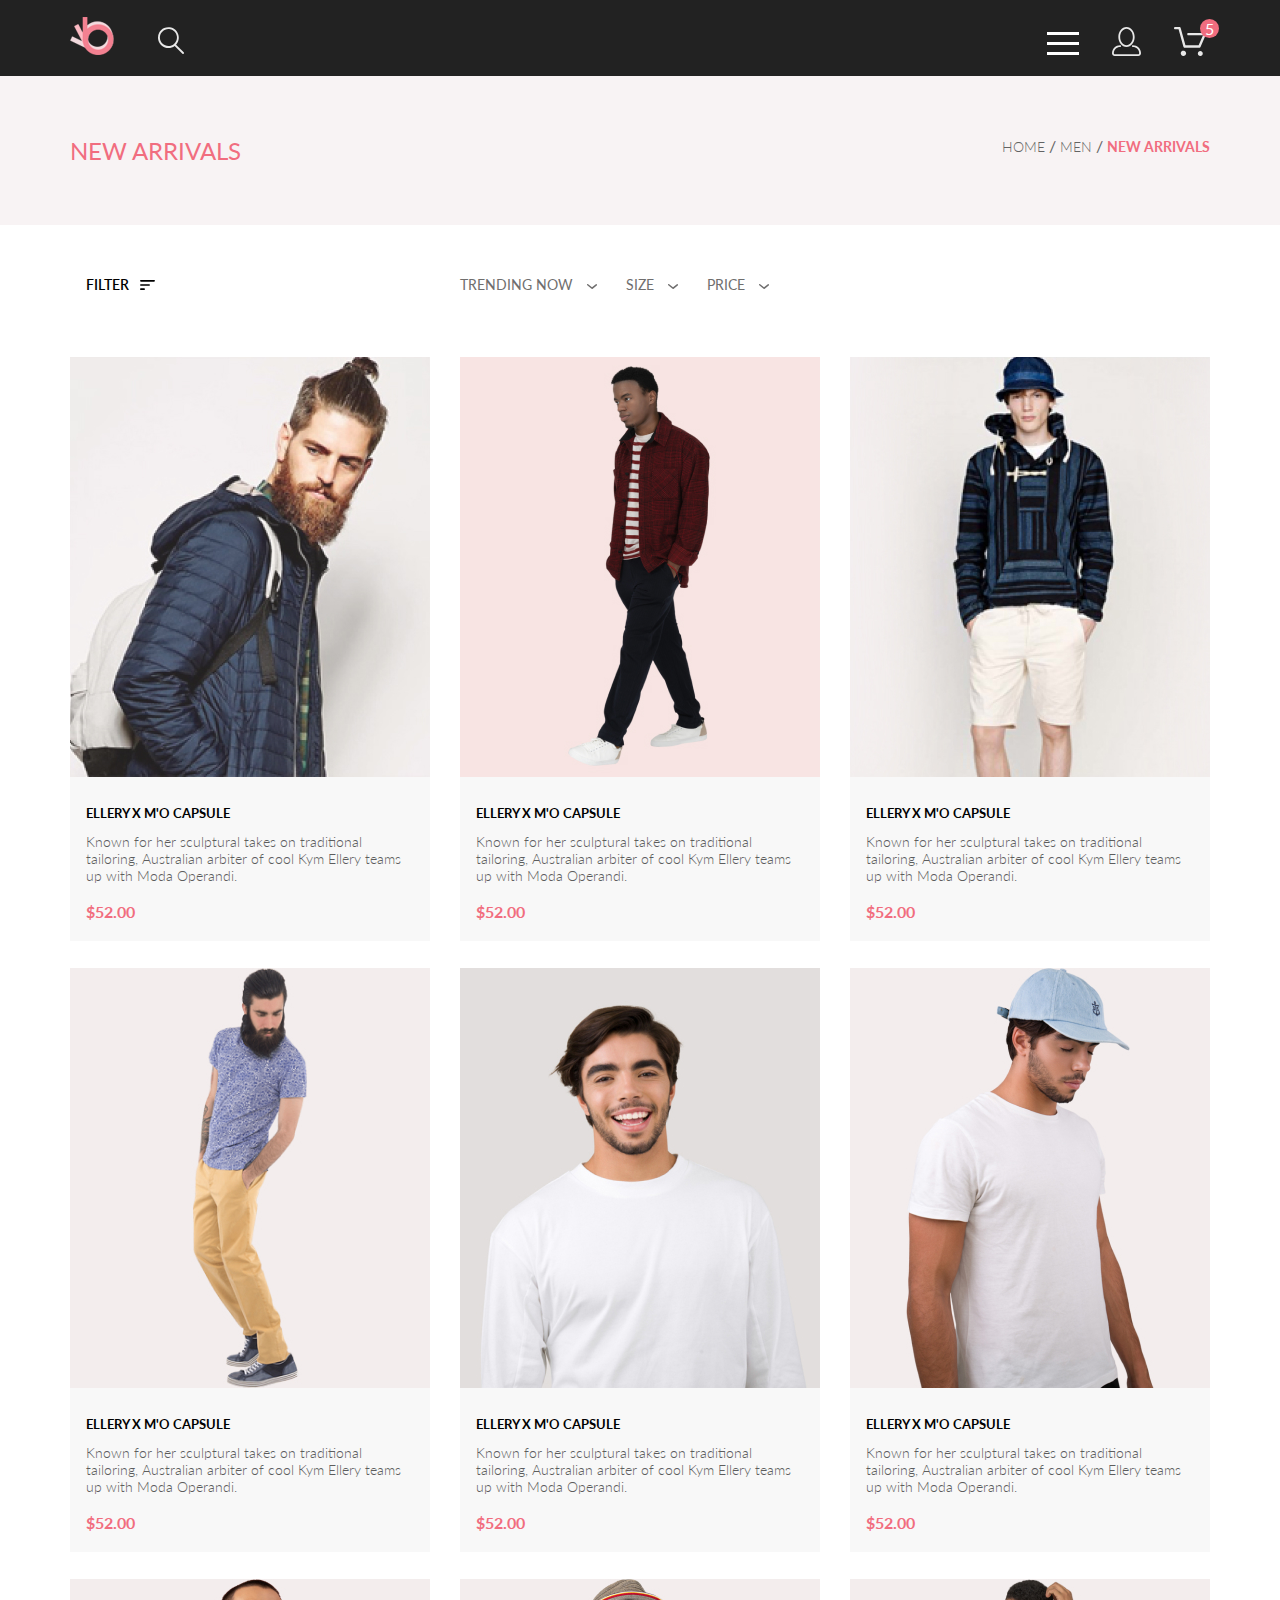
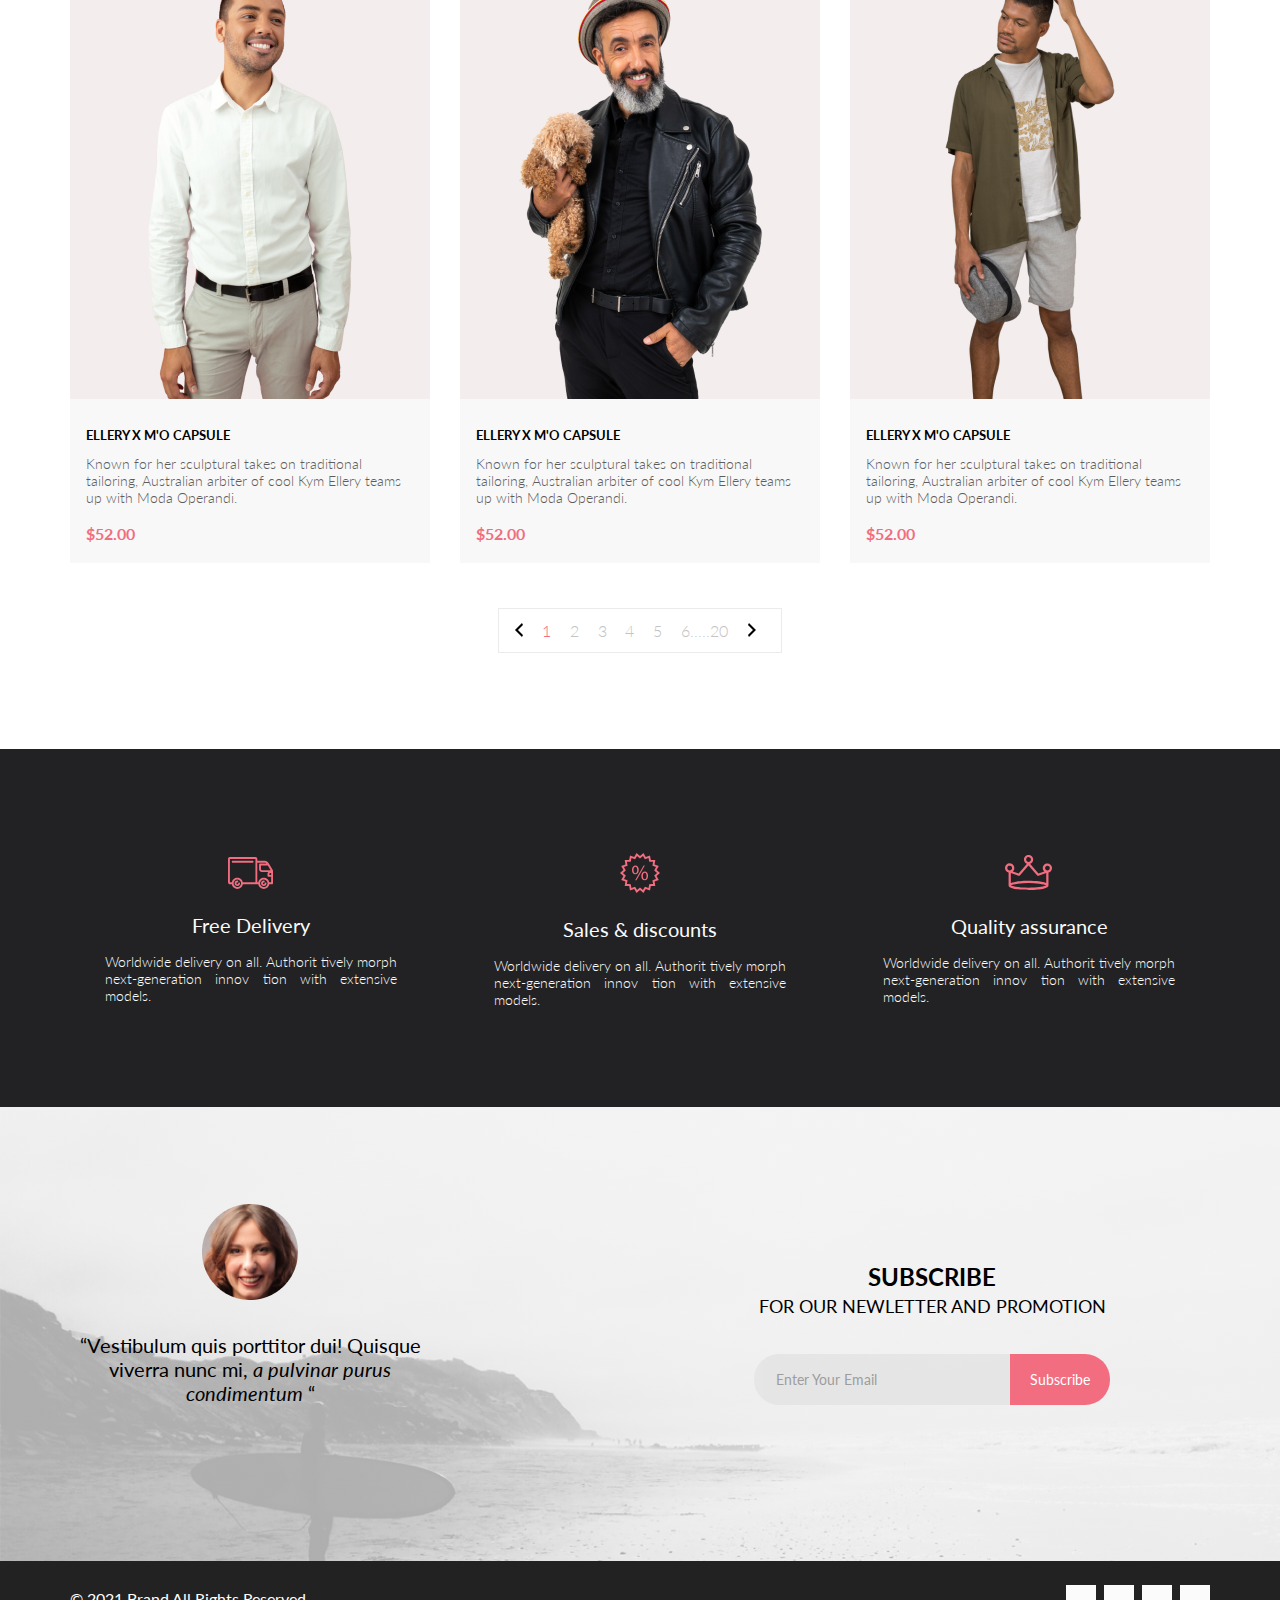
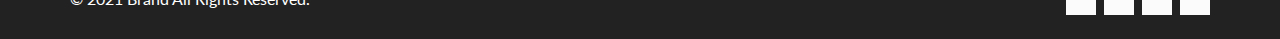
<file: catalog.html>
<!DOCTYPE html>
<html lang="en">
<head>
    <meta charset="UTF-8">
    <meta http-equiv="X-UA-Compatible" content="IE=edge">
    <meta name="viewport" content="width=device-width, initial-scale=1.0">
    <link rel="stylesheet" href="https://pro.fontawesome.com/releases/v5.10.0/css/all.css" integrity="sha384-AYmEC3Yw5cVb3ZcuHtOA93w35dYTsvhLPVnYs9eStHfGJvOvKxVfELGroGkvsg+p" crossorigin="anonymous"/>
    <link rel="preconnect" href="https://fonts.gstatic.com">
    <link href="https://fonts.googleapis.com/css2?family=Lato:ital,wght@0,300;0,400;0,700;0,900;1,400&display=swap" rel="stylesheet">
    <link rel="stylesheet" href="assets/css/main.css">
    <title>Document</title>
</head>
<body>
   <header class="header">
       <section class="container header__wrap">
           <nav class="header__left">
                <a href="/"><img src="assets/img/Logo.png" alt="logo"></a>
                <a href="/"><img src="assets/img/Search.svg" alt="Search"></a>
            </nav>
            <nav class="header__right">
                <input type="checkbox" id="menu">
                <label class="menu__open right__navigation" for="menu" ><span></span></label>
                <nav class="menu__wrap">
                <label class="menu__close" for="menu"><svg width="13" height="13" viewBox="0 0 13 13" xmlns="http://www.w3.org/2000/svg">
                    <path d="M7.4158 6.00409L11.7158 1.71409C11.9041 1.52579 12.0099 1.27039 12.0099 1.00409C12.0099 0.73779 11.9041 0.482395 11.7158 0.294092C11.5275 0.105788 11.2721 0 11.0058 0C10.7395 0 10.4841 0.105788 10.2958 0.294092L6.0058 4.59409L1.7158 0.294092C1.52749 0.105788 1.2721 -1.9841e-09 1.0058 0C0.739497 1.9841e-09 0.484102 0.105788 0.295798 0.294092C0.107495 0.482395 0.0017066 0.73779 0.0017066 1.00409C0.0017066 1.27039 0.107495 1.52579 0.295798 1.71409L4.5958 6.00409L0.295798 10.2941C0.20207 10.3871 0.127676 10.4977 0.0769072 10.6195C0.0261385 10.7414 0 10.8721 0 11.0041C0 11.1361 0.0261385 11.2668 0.0769072 11.3887C0.127676 11.5105 0.20207 11.6211 0.295798 11.7141C0.388761 11.8078 0.499362 11.8822 0.621222 11.933C0.743081 11.9838 0.873786 12.0099 1.0058 12.0099C1.13781 12.0099 1.26852 11.9838 1.39038 11.933C1.51223 11.8822 1.62284 11.8078 1.7158 11.7141L6.0058 7.41409L10.2958 11.7141C10.3888 11.8078 10.4994 11.8822 10.6212 11.933C10.7431 11.9838 10.8738 12.0099 11.0058 12.0099C11.1378 12.0099 11.2685 11.9838 11.3904 11.933C11.5122 11.8822 11.6228 11.8078 11.7158 11.7141C11.8095 11.6211 11.8839 11.5105 11.9347 11.3887C11.9855 11.2668 12.0116 11.1361 12.0116 11.0041C12.0116 10.8721 11.9855 10.7414 11.9347 10.6195C11.8839 10.4977 11.8095 10.3871 11.7158 10.2941L7.4158 6.00409Z"/>
                    </svg></label>
                <h4>MENU</h4>
                <details>
                    <summary>MAN</summary>
                    
                    <ul>
                        <li><a href="#">Accessories</a></li>
                        <li><a href="#">Bags</a></li>
                        <li><a href="#">Denim</a></li>
                        <li><a href="#">T-Shirts</a></li>
                    </ul>
                </details>
                <details>
                    <summary>WOOMAN</summary>
                    <ul>
                        <li><a href="#">Accessories</a></li>
                        <li><a href="#">Jackets & Coats</a></li>
                        <li><a href="#">Polos</a></li>
                        <li><a href="#">T-Shirts</a></li>
                        <li><a href="#">Shirts</a></li>
                    </ul>
                </details>
                <details>
                    <summary>KIDS</summary>
                    <ul>
                        <li><a href="#">Accessories</a></li>
                        <li><a href="#">Jackets & Coats</a></li>
                        <li><a href="#">Polos</a></li>
                        <li><a href="#">T-Shirts</a></li>
                        <li><a href="#">Shirts</a></li>
                        <li><a href="#">Bags</a></li>
                    </ul>
                </details>
            </nav>
                <a href="register.html" class="right__navigation"><img src="assets/img/icon_people.svg" alt=""></a>
                <a href="cart.html" class="right__navigation basket_count"><img src="assets/img/icon_basket.svg" alt=""><span class="count">5</span></a>
            </nav>    
       </section> 
    </header>
    <main class="page">
        <section class="breadcrumb breadcrumb__intro">
            <div class="container breadcrumb__wrap">
                <h2>NEW ARRIVALS</h2>
                    <ul class="breadcrumb__nav">
                        <li class="breadcrumb__list"><a href="" class="breadcrumb__nav-link">HOME</a></li>
                        <li class="breadcrumb__list"><a href="" class="breadcrumb__nav-link">MEN</a></li>
                        <li class="breadcrumb__list"><a href="" class="breadcrumb__nav-link breadcrumb__color">NEW ARRIVALS</a></li>
                      </ul>
            </div>
        </section>
            <div class="container">
                <section class="filter">
                    <div class="filter__wrap">
                        <details class="filter__item">
                        <summary><span>FILTER</span><svg class="filter__svg" width="15" height="10" viewBox="0 0 15 10" xmlns="http://www.w3.org/2000/svg">
                            <path d="M0.833333 10H4.16667C4.625 10 5 9.625 5 9.16667C5 8.70833 4.625 8.33333 4.16667 8.33333H0.833333C0.375 8.33333 0 8.70833 0 9.16667C0 9.625 0.375 10 0.833333 10ZM0 0.833333C0 1.29167 0.375 1.66667 0.833333 1.66667H14.1667C14.625 1.66667 15 1.29167 15 0.833333C15 0.375 14.625 0 14.1667 0H0.833333C0.375 0 0 0.375 0 0.833333ZM0.833333 5.83333H9.16667C9.625 5.83333 10 5.45833 10 5C10 4.54167 9.625 4.16667 9.16667 4.16667H0.833333C0.375 4.16667 0 4.54167 0 5C0 5.45833 0.375 5.83333 0.833333 5.83333Z"/>
                            </svg></summary>
                            <details class="filter__category">
                                <summary>CATEGORY</summary>
                                <ul class="list__category">
                                    <li><a href="#">Accessories</a></li>
                                    <li><a href="#">Bags</a></li>
                                    <li><a href="#">Denim</a></li>
                                    <li><a href="#">Hoodies & Sweatshirts</a></li>
                                    <li><a href="#">Jackets & Coats</a></li>
                                    <li><a href="#">Polos</a></li>
                                    <li><a href="#">Shirts</a></li>
                                    <li><a href="#">Shoes</a></li>
                                    <li><a href="#">Sweaters & Knits</a></li>
                                    <li><a href="#">T-Shirts</a></li>
                                    <li><a href="#">Tanks</a></li>
                                </ul>
                            </details>
                            <details class="filter__category">
                                <summary>BRAND</summary>
                                <ul class="list__category">
                                    <li><a href="#">Accessories</a></li>
                                    <li><a href="#">Bags</a></li>
                                    <li><a href="#">Denim</a></li>
                                    <li><a href="#">Hoodies & Sweatshirts</a></li>
                                    <li><a href="#">Jackets & Coats</a></li>
                                    <li><a href="#">Polos</a></li>
                                    <li><a href="#">Shirts</a></li>
                                    <li><a href="#">Shoes</a></li>
                                    <li><a href="#">Sweaters & Knits</a></li>
                                    <li><a href="#">T-Shirts</a></li>
                                    <li><a href="#">Tanks</a></li>
                                </ul>
                            </details>
                            <details class="filter__category">
                                <summary>DESIGNER</summary>
                                <ul class="list__category">
                                    <li><a href="#">Accessories</a></li>
                                    <li><a href="#">Bags</a></li>
                                    <li><a href="#">Denim</a></li>
                                    <li><a href="#">Hoodies & Sweatshirts</a></li>
                                    <li><a href="#">Jackets & Coats</a></li>
                                    <li><a href="#">Polos</a></li>
                                    <li><a href="#">Shirts</a></li>
                                    <li><a href="#">Shoes</a></li>
                                    <li><a href="#">Sweaters & Knits</a></li>
                                    <li><a href="#">T-Shirts</a></li>
                                    <li><a href="#">Tanks</a></li>
                                </ul>
                            </details>
                    </details>
            </div> 
            <div class="sort">
                    <div class="sort__nav">
                        <input type="checkbox" class="sort__check" id="sort__check1">
                        <label class="sort__open-close" for="sort__check1">TRENDING NOW <img class="sort__img" src="assets/img/catalog/Vector2.svg" alt=""></label>
                    </div>
                    <div class="sort__nav">
                        <input type="checkbox" class="sort__check" id="sort__check2">
                        <label for="sort__check2">SIZE <img class="sort__img" src="assets/img/catalog/Vector2.svg" alt="">
                        </label>
                        <div class="sort__check-box">
                            <label><input class="check" type="checkbox">XS</label> 
                            <label><input class="check" type="checkbox">S</label> 
                            <label><input class="check" type="checkbox">M</label> 
                            <label><input class="check" type="checkbox">L</label>
                        </div> 
                    </div>  
                    <div class="sort__nav">
                        <input type="checkbox" class="sort__check" id="sort__check3">
                        <label for="sort__check3" value="yes">PRICE <img class="sort__img" src="assets/img/catalog/Vector2.svg" alt="">
                        </label>
                    </div>
            </div>
                
            </section>
            <section class="product__box">
                <article class="product__card">
                    <div class="product__img">
                        <img src="assets/img/product/Product_1.jpg" alt="">
                        <div class="product__overlay">
                            <button class="product__card-btn btn--description"><svg width="27" height="25" viewBox="0 0 27 25"  xmlns="http://www.w3.org/2000/svg">
                                <path d="M5.49847 22.185C5.50635 21.752 5.64091 21.3309 5.88519 20.9748C6.12947 20.6186 6.47261 20.3431 6.87158 20.1828C7.27055 20.0226 7.7076 19.9848 8.12781 20.0741C8.54802 20.1635 8.93269 20.376 9.23358 20.685C9.53447 20.994 9.73817 21.3857 9.81909 21.811C9.90002 22.2363 9.85453 22.6763 9.68842 23.0756C9.52231 23.475 9.24296 23.8161 8.88538 24.0559C8.52779 24.2957 8.10791 24.4237 7.67847 24.4237C7.38956 24.4211 7.10399 24.3611 6.83807 24.2472C6.57216 24.1333 6.3311 23.9676 6.12866 23.7597C5.92623 23.5518 5.76639 23.3057 5.65826 23.0355C5.55013 22.7653 5.49584 22.4763 5.49847 22.185ZM21.3045 24.4237C20.8711 24.4303 20.4453 24.3087 20.0797 24.074C19.7141 23.8393 19.4247 23.5017 19.2471 23.103C19.0696 22.7042 19.0117 22.2618 19.0806 21.8303C19.1496 21.3988 19.3423 20.9971 19.6351 20.6748C19.9278 20.3524 20.3077 20.1236 20.728 20.0165C21.1482 19.9095 21.5903 19.929 21.9997 20.0724C22.4091 20.2159 22.7679 20.4771 23.0317 20.8238C23.2956 21.1706 23.453 21.5877 23.4845 22.0236C23.5269 22.6155 23.3369 23.2004 22.9555 23.6523C22.7706 23.8745 22.5436 24.0574 22.2877 24.1901C22.0319 24.3227 21.7524 24.4025 21.4655 24.4247L21.3045 24.4237ZM8.59351 17.4855C8.38116 17.4851 8.17488 17.414 8.00671 17.2833C7.83855 17.1525 7.71792 16.9694 7.66351 16.7624L3.73651 2.19527H0.978516C0.719001 2.19527 0.470064 2.09128 0.28656 1.90622C0.103056 1.72116 0 1.47018 0 1.20847C0 0.946764 0.103056 0.695782 0.28656 0.510726C0.470064 0.325669 0.719001 0.22168 0.978516 0.22168H4.45752C4.66982 0.222254 4.876 0.293463 5.04413 0.424184C5.21226 0.554905 5.33295 0.737883 5.38751 0.944787L9.31451 15.5119H20.0185L23.5765 7.12665H11.7185C11.459 7.12665 11.2101 7.02266 11.0266 6.83761C10.8431 6.65255 10.74 6.40157 10.74 6.13986C10.74 5.87815 10.8431 5.62717 11.0266 5.44211C11.2101 5.25705 11.459 5.15306 11.7185 5.15306H25.0535C25.2131 5.15352 25.3701 5.19451 25.5099 5.27223C25.6497 5.34995 25.7679 5.46195 25.8535 5.59784C25.9413 5.73569 25.9945 5.89303 26.0084 6.05627C26.0224 6.21951 25.9966 6.38368 25.9335 6.53465L21.5425 16.8935C21.469 17.0684 21.3462 17.2177 21.1895 17.3229C21.0327 17.4281 20.8488 17.4846 20.6605 17.4855H8.59351Z" />
                                </svg>
                                <a href="product.html">Add to Cart</a></button>
                        </div>
                    </div>
                    <div class="product__about">
                        <a href="">
                            <h3 class="product__subtitle">
                            ELLERY X M'O CAPSULE
                            </h3>
                        </a>
                        <p class="product__desc">Known for her sculptural takes on traditional tailoring, Australian arbiter of cool Kym Ellery teams up with Moda Operandi.</p>
                        <strong class="product__price">$52.00</strong>
                    </div>
                </article>
                <article class="product__card">
                    <div class="product__img">
                        <img src="assets/img/product/product-7.jpg" alt="">
                        <div class="product__overlay">
                            <button class="product__card-btn btn--description"><svg width="27" height="25" viewBox="0 0 27 25"  xmlns="http://www.w3.org/2000/svg">
                                <path d="M5.49847 22.185C5.50635 21.752 5.64091 21.3309 5.88519 20.9748C6.12947 20.6186 6.47261 20.3431 6.87158 20.1828C7.27055 20.0226 7.7076 19.9848 8.12781 20.0741C8.54802 20.1635 8.93269 20.376 9.23358 20.685C9.53447 20.994 9.73817 21.3857 9.81909 21.811C9.90002 22.2363 9.85453 22.6763 9.68842 23.0756C9.52231 23.475 9.24296 23.8161 8.88538 24.0559C8.52779 24.2957 8.10791 24.4237 7.67847 24.4237C7.38956 24.4211 7.10399 24.3611 6.83807 24.2472C6.57216 24.1333 6.3311 23.9676 6.12866 23.7597C5.92623 23.5518 5.76639 23.3057 5.65826 23.0355C5.55013 22.7653 5.49584 22.4763 5.49847 22.185ZM21.3045 24.4237C20.8711 24.4303 20.4453 24.3087 20.0797 24.074C19.7141 23.8393 19.4247 23.5017 19.2471 23.103C19.0696 22.7042 19.0117 22.2618 19.0806 21.8303C19.1496 21.3988 19.3423 20.9971 19.6351 20.6748C19.9278 20.3524 20.3077 20.1236 20.728 20.0165C21.1482 19.9095 21.5903 19.929 21.9997 20.0724C22.4091 20.2159 22.7679 20.4771 23.0317 20.8238C23.2956 21.1706 23.453 21.5877 23.4845 22.0236C23.5269 22.6155 23.3369 23.2004 22.9555 23.6523C22.7706 23.8745 22.5436 24.0574 22.2877 24.1901C22.0319 24.3227 21.7524 24.4025 21.4655 24.4247L21.3045 24.4237ZM8.59351 17.4855C8.38116 17.4851 8.17488 17.414 8.00671 17.2833C7.83855 17.1525 7.71792 16.9694 7.66351 16.7624L3.73651 2.19527H0.978516C0.719001 2.19527 0.470064 2.09128 0.28656 1.90622C0.103056 1.72116 0 1.47018 0 1.20847C0 0.946764 0.103056 0.695782 0.28656 0.510726C0.470064 0.325669 0.719001 0.22168 0.978516 0.22168H4.45752C4.66982 0.222254 4.876 0.293463 5.04413 0.424184C5.21226 0.554905 5.33295 0.737883 5.38751 0.944787L9.31451 15.5119H20.0185L23.5765 7.12665H11.7185C11.459 7.12665 11.2101 7.02266 11.0266 6.83761C10.8431 6.65255 10.74 6.40157 10.74 6.13986C10.74 5.87815 10.8431 5.62717 11.0266 5.44211C11.2101 5.25705 11.459 5.15306 11.7185 5.15306H25.0535C25.2131 5.15352 25.3701 5.19451 25.5099 5.27223C25.6497 5.34995 25.7679 5.46195 25.8535 5.59784C25.9413 5.73569 25.9945 5.89303 26.0084 6.05627C26.0224 6.21951 25.9966 6.38368 25.9335 6.53465L21.5425 16.8935C21.469 17.0684 21.3462 17.2177 21.1895 17.3229C21.0327 17.4281 20.8488 17.4846 20.6605 17.4855H8.59351Z" />
                                </svg>
                                <a href="product.html">Add to Cart</a></button>
                        </div>
                    </div>
                    <div class="product__about">
                        <a href="">
                            <h3 class="product__subtitle">
                            ELLERY X M'O CAPSULE
                            </h3>
                        </a>
                        <p class="product__desc">Known for her sculptural takes on traditional tailoring, Australian arbiter of cool Kym Ellery teams up with Moda Operandi.</p>
                        <strong class="product__price">$52.00</strong>
                    </div>
                </article>
                <article class="product__card">
                    <div class="product__img">
                        <img src="assets/img/product/product_3.jpg" alt="">
                        <div class="product__overlay">
                            <button class="product__card-btn btn--description"><svg width="27" height="25" viewBox="0 0 27 25"  xmlns="http://www.w3.org/2000/svg">
                                <path d="M5.49847 22.185C5.50635 21.752 5.64091 21.3309 5.88519 20.9748C6.12947 20.6186 6.47261 20.3431 6.87158 20.1828C7.27055 20.0226 7.7076 19.9848 8.12781 20.0741C8.54802 20.1635 8.93269 20.376 9.23358 20.685C9.53447 20.994 9.73817 21.3857 9.81909 21.811C9.90002 22.2363 9.85453 22.6763 9.68842 23.0756C9.52231 23.475 9.24296 23.8161 8.88538 24.0559C8.52779 24.2957 8.10791 24.4237 7.67847 24.4237C7.38956 24.4211 7.10399 24.3611 6.83807 24.2472C6.57216 24.1333 6.3311 23.9676 6.12866 23.7597C5.92623 23.5518 5.76639 23.3057 5.65826 23.0355C5.55013 22.7653 5.49584 22.4763 5.49847 22.185ZM21.3045 24.4237C20.8711 24.4303 20.4453 24.3087 20.0797 24.074C19.7141 23.8393 19.4247 23.5017 19.2471 23.103C19.0696 22.7042 19.0117 22.2618 19.0806 21.8303C19.1496 21.3988 19.3423 20.9971 19.6351 20.6748C19.9278 20.3524 20.3077 20.1236 20.728 20.0165C21.1482 19.9095 21.5903 19.929 21.9997 20.0724C22.4091 20.2159 22.7679 20.4771 23.0317 20.8238C23.2956 21.1706 23.453 21.5877 23.4845 22.0236C23.5269 22.6155 23.3369 23.2004 22.9555 23.6523C22.7706 23.8745 22.5436 24.0574 22.2877 24.1901C22.0319 24.3227 21.7524 24.4025 21.4655 24.4247L21.3045 24.4237ZM8.59351 17.4855C8.38116 17.4851 8.17488 17.414 8.00671 17.2833C7.83855 17.1525 7.71792 16.9694 7.66351 16.7624L3.73651 2.19527H0.978516C0.719001 2.19527 0.470064 2.09128 0.28656 1.90622C0.103056 1.72116 0 1.47018 0 1.20847C0 0.946764 0.103056 0.695782 0.28656 0.510726C0.470064 0.325669 0.719001 0.22168 0.978516 0.22168H4.45752C4.66982 0.222254 4.876 0.293463 5.04413 0.424184C5.21226 0.554905 5.33295 0.737883 5.38751 0.944787L9.31451 15.5119H20.0185L23.5765 7.12665H11.7185C11.459 7.12665 11.2101 7.02266 11.0266 6.83761C10.8431 6.65255 10.74 6.40157 10.74 6.13986C10.74 5.87815 10.8431 5.62717 11.0266 5.44211C11.2101 5.25705 11.459 5.15306 11.7185 5.15306H25.0535C25.2131 5.15352 25.3701 5.19451 25.5099 5.27223C25.6497 5.34995 25.7679 5.46195 25.8535 5.59784C25.9413 5.73569 25.9945 5.89303 26.0084 6.05627C26.0224 6.21951 25.9966 6.38368 25.9335 6.53465L21.5425 16.8935C21.469 17.0684 21.3462 17.2177 21.1895 17.3229C21.0327 17.4281 20.8488 17.4846 20.6605 17.4855H8.59351Z" />
                                </svg>
                                <a href="product.html">Add to Cart</a></button>
                        </div>
                    </div>
                    <div class="product__about">
                        <a href="">
                            <h3 class="product__subtitle">
                            ELLERY X M'O CAPSULE
                            </h3>
                        </a>
                        <p class="product__desc">Known for her sculptural takes on traditional tailoring, Australian arbiter of cool Kym Ellery teams up with Moda Operandi.</p>
                        <strong class="product__price">$52.00</strong>
                    </div>
                </article>
                <article class="product__card">
                    <div class="product__img">
                        <img src="assets/img/product/product_4.jpg" alt="">
                        <div class="product__overlay">
                            <button class="product__card-btn btn--description"><svg width="27" height="25" viewBox="0 0 27 25"  xmlns="http://www.w3.org/2000/svg">
                                <path d="M5.49847 22.185C5.50635 21.752 5.64091 21.3309 5.88519 20.9748C6.12947 20.6186 6.47261 20.3431 6.87158 20.1828C7.27055 20.0226 7.7076 19.9848 8.12781 20.0741C8.54802 20.1635 8.93269 20.376 9.23358 20.685C9.53447 20.994 9.73817 21.3857 9.81909 21.811C9.90002 22.2363 9.85453 22.6763 9.68842 23.0756C9.52231 23.475 9.24296 23.8161 8.88538 24.0559C8.52779 24.2957 8.10791 24.4237 7.67847 24.4237C7.38956 24.4211 7.10399 24.3611 6.83807 24.2472C6.57216 24.1333 6.3311 23.9676 6.12866 23.7597C5.92623 23.5518 5.76639 23.3057 5.65826 23.0355C5.55013 22.7653 5.49584 22.4763 5.49847 22.185ZM21.3045 24.4237C20.8711 24.4303 20.4453 24.3087 20.0797 24.074C19.7141 23.8393 19.4247 23.5017 19.2471 23.103C19.0696 22.7042 19.0117 22.2618 19.0806 21.8303C19.1496 21.3988 19.3423 20.9971 19.6351 20.6748C19.9278 20.3524 20.3077 20.1236 20.728 20.0165C21.1482 19.9095 21.5903 19.929 21.9997 20.0724C22.4091 20.2159 22.7679 20.4771 23.0317 20.8238C23.2956 21.1706 23.453 21.5877 23.4845 22.0236C23.5269 22.6155 23.3369 23.2004 22.9555 23.6523C22.7706 23.8745 22.5436 24.0574 22.2877 24.1901C22.0319 24.3227 21.7524 24.4025 21.4655 24.4247L21.3045 24.4237ZM8.59351 17.4855C8.38116 17.4851 8.17488 17.414 8.00671 17.2833C7.83855 17.1525 7.71792 16.9694 7.66351 16.7624L3.73651 2.19527H0.978516C0.719001 2.19527 0.470064 2.09128 0.28656 1.90622C0.103056 1.72116 0 1.47018 0 1.20847C0 0.946764 0.103056 0.695782 0.28656 0.510726C0.470064 0.325669 0.719001 0.22168 0.978516 0.22168H4.45752C4.66982 0.222254 4.876 0.293463 5.04413 0.424184C5.21226 0.554905 5.33295 0.737883 5.38751 0.944787L9.31451 15.5119H20.0185L23.5765 7.12665H11.7185C11.459 7.12665 11.2101 7.02266 11.0266 6.83761C10.8431 6.65255 10.74 6.40157 10.74 6.13986C10.74 5.87815 10.8431 5.62717 11.0266 5.44211C11.2101 5.25705 11.459 5.15306 11.7185 5.15306H25.0535C25.2131 5.15352 25.3701 5.19451 25.5099 5.27223C25.6497 5.34995 25.7679 5.46195 25.8535 5.59784C25.9413 5.73569 25.9945 5.89303 26.0084 6.05627C26.0224 6.21951 25.9966 6.38368 25.9335 6.53465L21.5425 16.8935C21.469 17.0684 21.3462 17.2177 21.1895 17.3229C21.0327 17.4281 20.8488 17.4846 20.6605 17.4855H8.59351Z" />
                                </svg>
                                <a href="product.html">Add to Cart</a></button>
                        </div>
                    </div>
                    <div class="product__about">
                        <a href="">
                            <h3 class="product__subtitle">
                            ELLERY X M'O CAPSULE
                            </h3>
                        </a>
                        <p class="product__desc">Known for her sculptural takes on traditional tailoring, Australian arbiter of cool Kym Ellery teams up with Moda Operandi.</p>
                        <strong class="product__price">$52.00</strong>
                    </div>
                </article>
                <article class="product__card">
                    <div class="product__img">
                        <img src="assets/img/product/Image2.jpg" alt="">
                        <div class="product__overlay">
                            <button class="product__card-btn btn--description"><svg width="27" height="25" viewBox="0 0 27 25"  xmlns="http://www.w3.org/2000/svg">
                                <path d="M5.49847 22.185C5.50635 21.752 5.64091 21.3309 5.88519 20.9748C6.12947 20.6186 6.47261 20.3431 6.87158 20.1828C7.27055 20.0226 7.7076 19.9848 8.12781 20.0741C8.54802 20.1635 8.93269 20.376 9.23358 20.685C9.53447 20.994 9.73817 21.3857 9.81909 21.811C9.90002 22.2363 9.85453 22.6763 9.68842 23.0756C9.52231 23.475 9.24296 23.8161 8.88538 24.0559C8.52779 24.2957 8.10791 24.4237 7.67847 24.4237C7.38956 24.4211 7.10399 24.3611 6.83807 24.2472C6.57216 24.1333 6.3311 23.9676 6.12866 23.7597C5.92623 23.5518 5.76639 23.3057 5.65826 23.0355C5.55013 22.7653 5.49584 22.4763 5.49847 22.185ZM21.3045 24.4237C20.8711 24.4303 20.4453 24.3087 20.0797 24.074C19.7141 23.8393 19.4247 23.5017 19.2471 23.103C19.0696 22.7042 19.0117 22.2618 19.0806 21.8303C19.1496 21.3988 19.3423 20.9971 19.6351 20.6748C19.9278 20.3524 20.3077 20.1236 20.728 20.0165C21.1482 19.9095 21.5903 19.929 21.9997 20.0724C22.4091 20.2159 22.7679 20.4771 23.0317 20.8238C23.2956 21.1706 23.453 21.5877 23.4845 22.0236C23.5269 22.6155 23.3369 23.2004 22.9555 23.6523C22.7706 23.8745 22.5436 24.0574 22.2877 24.1901C22.0319 24.3227 21.7524 24.4025 21.4655 24.4247L21.3045 24.4237ZM8.59351 17.4855C8.38116 17.4851 8.17488 17.414 8.00671 17.2833C7.83855 17.1525 7.71792 16.9694 7.66351 16.7624L3.73651 2.19527H0.978516C0.719001 2.19527 0.470064 2.09128 0.28656 1.90622C0.103056 1.72116 0 1.47018 0 1.20847C0 0.946764 0.103056 0.695782 0.28656 0.510726C0.470064 0.325669 0.719001 0.22168 0.978516 0.22168H4.45752C4.66982 0.222254 4.876 0.293463 5.04413 0.424184C5.21226 0.554905 5.33295 0.737883 5.38751 0.944787L9.31451 15.5119H20.0185L23.5765 7.12665H11.7185C11.459 7.12665 11.2101 7.02266 11.0266 6.83761C10.8431 6.65255 10.74 6.40157 10.74 6.13986C10.74 5.87815 10.8431 5.62717 11.0266 5.44211C11.2101 5.25705 11.459 5.15306 11.7185 5.15306H25.0535C25.2131 5.15352 25.3701 5.19451 25.5099 5.27223C25.6497 5.34995 25.7679 5.46195 25.8535 5.59784C25.9413 5.73569 25.9945 5.89303 26.0084 6.05627C26.0224 6.21951 25.9966 6.38368 25.9335 6.53465L21.5425 16.8935C21.469 17.0684 21.3462 17.2177 21.1895 17.3229C21.0327 17.4281 20.8488 17.4846 20.6605 17.4855H8.59351Z" />
                                </svg>
                                <a href="product.html">Add to Cart</a></button>
                        </div>
                    </div>
                    <div class="product__about">
                        <a href="">
                            <h3 class="product__subtitle">
                            ELLERY X M'O CAPSULE
                            </h3>
                        </a>
                        <p class="product__desc">Known for her sculptural takes on traditional tailoring, Australian arbiter of cool Kym Ellery teams up with Moda Operandi.</p>
                        <strong class="product__price">$52.00</strong>
                    </div>
                </article>
                <article class="product__card">
                    <div class="product__img">
                        <img src="assets/img/product/Image3.jpg" alt="">
                        <div class="product__overlay">
                            <button class="product__card-btn btn--description"><svg width="27" height="25" viewBox="0 0 27 25"  xmlns="http://www.w3.org/2000/svg">
                                <path d="M5.49847 22.185C5.50635 21.752 5.64091 21.3309 5.88519 20.9748C6.12947 20.6186 6.47261 20.3431 6.87158 20.1828C7.27055 20.0226 7.7076 19.9848 8.12781 20.0741C8.54802 20.1635 8.93269 20.376 9.23358 20.685C9.53447 20.994 9.73817 21.3857 9.81909 21.811C9.90002 22.2363 9.85453 22.6763 9.68842 23.0756C9.52231 23.475 9.24296 23.8161 8.88538 24.0559C8.52779 24.2957 8.10791 24.4237 7.67847 24.4237C7.38956 24.4211 7.10399 24.3611 6.83807 24.2472C6.57216 24.1333 6.3311 23.9676 6.12866 23.7597C5.92623 23.5518 5.76639 23.3057 5.65826 23.0355C5.55013 22.7653 5.49584 22.4763 5.49847 22.185ZM21.3045 24.4237C20.8711 24.4303 20.4453 24.3087 20.0797 24.074C19.7141 23.8393 19.4247 23.5017 19.2471 23.103C19.0696 22.7042 19.0117 22.2618 19.0806 21.8303C19.1496 21.3988 19.3423 20.9971 19.6351 20.6748C19.9278 20.3524 20.3077 20.1236 20.728 20.0165C21.1482 19.9095 21.5903 19.929 21.9997 20.0724C22.4091 20.2159 22.7679 20.4771 23.0317 20.8238C23.2956 21.1706 23.453 21.5877 23.4845 22.0236C23.5269 22.6155 23.3369 23.2004 22.9555 23.6523C22.7706 23.8745 22.5436 24.0574 22.2877 24.1901C22.0319 24.3227 21.7524 24.4025 21.4655 24.4247L21.3045 24.4237ZM8.59351 17.4855C8.38116 17.4851 8.17488 17.414 8.00671 17.2833C7.83855 17.1525 7.71792 16.9694 7.66351 16.7624L3.73651 2.19527H0.978516C0.719001 2.19527 0.470064 2.09128 0.28656 1.90622C0.103056 1.72116 0 1.47018 0 1.20847C0 0.946764 0.103056 0.695782 0.28656 0.510726C0.470064 0.325669 0.719001 0.22168 0.978516 0.22168H4.45752C4.66982 0.222254 4.876 0.293463 5.04413 0.424184C5.21226 0.554905 5.33295 0.737883 5.38751 0.944787L9.31451 15.5119H20.0185L23.5765 7.12665H11.7185C11.459 7.12665 11.2101 7.02266 11.0266 6.83761C10.8431 6.65255 10.74 6.40157 10.74 6.13986C10.74 5.87815 10.8431 5.62717 11.0266 5.44211C11.2101 5.25705 11.459 5.15306 11.7185 5.15306H25.0535C25.2131 5.15352 25.3701 5.19451 25.5099 5.27223C25.6497 5.34995 25.7679 5.46195 25.8535 5.59784C25.9413 5.73569 25.9945 5.89303 26.0084 6.05627C26.0224 6.21951 25.9966 6.38368 25.9335 6.53465L21.5425 16.8935C21.469 17.0684 21.3462 17.2177 21.1895 17.3229C21.0327 17.4281 20.8488 17.4846 20.6605 17.4855H8.59351Z" />
                                </svg>
                                <a href="product.html">Add to Cart</a></button>
                        </div>
                    </div>
                    <div class="product__about">
                        <a href="">
                            <h3 class="product__subtitle">
                            ELLERY X M'O CAPSULE
                            </h3>
                        </a>
                        <p class="product__desc">Known for her sculptural takes on traditional tailoring, Australian arbiter of cool Kym Ellery teams up with Moda Operandi.</p>
                        <strong class="product__price">$52.00</strong>
                    </div>
                </article>
                <article class="product__card">
                    <div class="product__img">
                        <img src="assets/img/product/Image4.jpg" alt="">
                        <div class="product__overlay">
                            <button class="product__card-btn btn--description"><svg width="27" height="25" viewBox="0 0 27 25"  xmlns="http://www.w3.org/2000/svg">
                                <path d="M5.49847 22.185C5.50635 21.752 5.64091 21.3309 5.88519 20.9748C6.12947 20.6186 6.47261 20.3431 6.87158 20.1828C7.27055 20.0226 7.7076 19.9848 8.12781 20.0741C8.54802 20.1635 8.93269 20.376 9.23358 20.685C9.53447 20.994 9.73817 21.3857 9.81909 21.811C9.90002 22.2363 9.85453 22.6763 9.68842 23.0756C9.52231 23.475 9.24296 23.8161 8.88538 24.0559C8.52779 24.2957 8.10791 24.4237 7.67847 24.4237C7.38956 24.4211 7.10399 24.3611 6.83807 24.2472C6.57216 24.1333 6.3311 23.9676 6.12866 23.7597C5.92623 23.5518 5.76639 23.3057 5.65826 23.0355C5.55013 22.7653 5.49584 22.4763 5.49847 22.185ZM21.3045 24.4237C20.8711 24.4303 20.4453 24.3087 20.0797 24.074C19.7141 23.8393 19.4247 23.5017 19.2471 23.103C19.0696 22.7042 19.0117 22.2618 19.0806 21.8303C19.1496 21.3988 19.3423 20.9971 19.6351 20.6748C19.9278 20.3524 20.3077 20.1236 20.728 20.0165C21.1482 19.9095 21.5903 19.929 21.9997 20.0724C22.4091 20.2159 22.7679 20.4771 23.0317 20.8238C23.2956 21.1706 23.453 21.5877 23.4845 22.0236C23.5269 22.6155 23.3369 23.2004 22.9555 23.6523C22.7706 23.8745 22.5436 24.0574 22.2877 24.1901C22.0319 24.3227 21.7524 24.4025 21.4655 24.4247L21.3045 24.4237ZM8.59351 17.4855C8.38116 17.4851 8.17488 17.414 8.00671 17.2833C7.83855 17.1525 7.71792 16.9694 7.66351 16.7624L3.73651 2.19527H0.978516C0.719001 2.19527 0.470064 2.09128 0.28656 1.90622C0.103056 1.72116 0 1.47018 0 1.20847C0 0.946764 0.103056 0.695782 0.28656 0.510726C0.470064 0.325669 0.719001 0.22168 0.978516 0.22168H4.45752C4.66982 0.222254 4.876 0.293463 5.04413 0.424184C5.21226 0.554905 5.33295 0.737883 5.38751 0.944787L9.31451 15.5119H20.0185L23.5765 7.12665H11.7185C11.459 7.12665 11.2101 7.02266 11.0266 6.83761C10.8431 6.65255 10.74 6.40157 10.74 6.13986C10.74 5.87815 10.8431 5.62717 11.0266 5.44211C11.2101 5.25705 11.459 5.15306 11.7185 5.15306H25.0535C25.2131 5.15352 25.3701 5.19451 25.5099 5.27223C25.6497 5.34995 25.7679 5.46195 25.8535 5.59784C25.9413 5.73569 25.9945 5.89303 26.0084 6.05627C26.0224 6.21951 25.9966 6.38368 25.9335 6.53465L21.5425 16.8935C21.469 17.0684 21.3462 17.2177 21.1895 17.3229C21.0327 17.4281 20.8488 17.4846 20.6605 17.4855H8.59351Z" />
                                </svg>
                                <a href="product.html">Add to Cart</a></button>
                        </div>
                    </div>
                    <div class="product__about">
                        <a href="">
                            <h3 class="product__subtitle">
                            ELLERY X M'O CAPSULE
                            </h3>
                        </a>
                        <p class="product__desc">Known for her sculptural takes on traditional tailoring, Australian arbiter of cool Kym Ellery teams up with Moda Operandi.</p>
                        <strong class="product__price">$52.00</strong>
                    </div>
                </article>
                <article class="product__card">
                    <div class="product__img">
                        <img src="assets/img/product/Image5.jpg" alt="">
                        <div class="product__overlay">
                            <button class="product__card-btn btn--description"><svg width="27" height="25" viewBox="0 0 27 25"  xmlns="http://www.w3.org/2000/svg">
                                <path d="M5.49847 22.185C5.50635 21.752 5.64091 21.3309 5.88519 20.9748C6.12947 20.6186 6.47261 20.3431 6.87158 20.1828C7.27055 20.0226 7.7076 19.9848 8.12781 20.0741C8.54802 20.1635 8.93269 20.376 9.23358 20.685C9.53447 20.994 9.73817 21.3857 9.81909 21.811C9.90002 22.2363 9.85453 22.6763 9.68842 23.0756C9.52231 23.475 9.24296 23.8161 8.88538 24.0559C8.52779 24.2957 8.10791 24.4237 7.67847 24.4237C7.38956 24.4211 7.10399 24.3611 6.83807 24.2472C6.57216 24.1333 6.3311 23.9676 6.12866 23.7597C5.92623 23.5518 5.76639 23.3057 5.65826 23.0355C5.55013 22.7653 5.49584 22.4763 5.49847 22.185ZM21.3045 24.4237C20.8711 24.4303 20.4453 24.3087 20.0797 24.074C19.7141 23.8393 19.4247 23.5017 19.2471 23.103C19.0696 22.7042 19.0117 22.2618 19.0806 21.8303C19.1496 21.3988 19.3423 20.9971 19.6351 20.6748C19.9278 20.3524 20.3077 20.1236 20.728 20.0165C21.1482 19.9095 21.5903 19.929 21.9997 20.0724C22.4091 20.2159 22.7679 20.4771 23.0317 20.8238C23.2956 21.1706 23.453 21.5877 23.4845 22.0236C23.5269 22.6155 23.3369 23.2004 22.9555 23.6523C22.7706 23.8745 22.5436 24.0574 22.2877 24.1901C22.0319 24.3227 21.7524 24.4025 21.4655 24.4247L21.3045 24.4237ZM8.59351 17.4855C8.38116 17.4851 8.17488 17.414 8.00671 17.2833C7.83855 17.1525 7.71792 16.9694 7.66351 16.7624L3.73651 2.19527H0.978516C0.719001 2.19527 0.470064 2.09128 0.28656 1.90622C0.103056 1.72116 0 1.47018 0 1.20847C0 0.946764 0.103056 0.695782 0.28656 0.510726C0.470064 0.325669 0.719001 0.22168 0.978516 0.22168H4.45752C4.66982 0.222254 4.876 0.293463 5.04413 0.424184C5.21226 0.554905 5.33295 0.737883 5.38751 0.944787L9.31451 15.5119H20.0185L23.5765 7.12665H11.7185C11.459 7.12665 11.2101 7.02266 11.0266 6.83761C10.8431 6.65255 10.74 6.40157 10.74 6.13986C10.74 5.87815 10.8431 5.62717 11.0266 5.44211C11.2101 5.25705 11.459 5.15306 11.7185 5.15306H25.0535C25.2131 5.15352 25.3701 5.19451 25.5099 5.27223C25.6497 5.34995 25.7679 5.46195 25.8535 5.59784C25.9413 5.73569 25.9945 5.89303 26.0084 6.05627C26.0224 6.21951 25.9966 6.38368 25.9335 6.53465L21.5425 16.8935C21.469 17.0684 21.3462 17.2177 21.1895 17.3229C21.0327 17.4281 20.8488 17.4846 20.6605 17.4855H8.59351Z" />
                                </svg>
                                <a href="product.html">Add to Cart</a></button>
                        </div>
                    </div>
                    <div class="product__about">
                        <a href="">
                            <h3 class="product__subtitle">
                            ELLERY X M'O CAPSULE
                            </h3>
                        </a>
                        <p class="product__desc">Known for her sculptural takes on traditional tailoring, Australian arbiter of cool Kym Ellery teams up with Moda Operandi.</p>
                        <strong class="product__price">$52.00</strong>
                    </div>
                </article>
                <article class="product__card clear-phone">
                    <div class="product__img">
                        <img src="assets/img/product/Image6.jpg" alt="">
                        <div class="product__overlay">
                            <button class="product__card-btn btn--description"><svg width="27" height="25" viewBox="0 0 27 25"  xmlns="http://www.w3.org/2000/svg">
                                <path d="M5.49847 22.185C5.50635 21.752 5.64091 21.3309 5.88519 20.9748C6.12947 20.6186 6.47261 20.3431 6.87158 20.1828C7.27055 20.0226 7.7076 19.9848 8.12781 20.0741C8.54802 20.1635 8.93269 20.376 9.23358 20.685C9.53447 20.994 9.73817 21.3857 9.81909 21.811C9.90002 22.2363 9.85453 22.6763 9.68842 23.0756C9.52231 23.475 9.24296 23.8161 8.88538 24.0559C8.52779 24.2957 8.10791 24.4237 7.67847 24.4237C7.38956 24.4211 7.10399 24.3611 6.83807 24.2472C6.57216 24.1333 6.3311 23.9676 6.12866 23.7597C5.92623 23.5518 5.76639 23.3057 5.65826 23.0355C5.55013 22.7653 5.49584 22.4763 5.49847 22.185ZM21.3045 24.4237C20.8711 24.4303 20.4453 24.3087 20.0797 24.074C19.7141 23.8393 19.4247 23.5017 19.2471 23.103C19.0696 22.7042 19.0117 22.2618 19.0806 21.8303C19.1496 21.3988 19.3423 20.9971 19.6351 20.6748C19.9278 20.3524 20.3077 20.1236 20.728 20.0165C21.1482 19.9095 21.5903 19.929 21.9997 20.0724C22.4091 20.2159 22.7679 20.4771 23.0317 20.8238C23.2956 21.1706 23.453 21.5877 23.4845 22.0236C23.5269 22.6155 23.3369 23.2004 22.9555 23.6523C22.7706 23.8745 22.5436 24.0574 22.2877 24.1901C22.0319 24.3227 21.7524 24.4025 21.4655 24.4247L21.3045 24.4237ZM8.59351 17.4855C8.38116 17.4851 8.17488 17.414 8.00671 17.2833C7.83855 17.1525 7.71792 16.9694 7.66351 16.7624L3.73651 2.19527H0.978516C0.719001 2.19527 0.470064 2.09128 0.28656 1.90622C0.103056 1.72116 0 1.47018 0 1.20847C0 0.946764 0.103056 0.695782 0.28656 0.510726C0.470064 0.325669 0.719001 0.22168 0.978516 0.22168H4.45752C4.66982 0.222254 4.876 0.293463 5.04413 0.424184C5.21226 0.554905 5.33295 0.737883 5.38751 0.944787L9.31451 15.5119H20.0185L23.5765 7.12665H11.7185C11.459 7.12665 11.2101 7.02266 11.0266 6.83761C10.8431 6.65255 10.74 6.40157 10.74 6.13986C10.74 5.87815 10.8431 5.62717 11.0266 5.44211C11.2101 5.25705 11.459 5.15306 11.7185 5.15306H25.0535C25.2131 5.15352 25.3701 5.19451 25.5099 5.27223C25.6497 5.34995 25.7679 5.46195 25.8535 5.59784C25.9413 5.73569 25.9945 5.89303 26.0084 6.05627C26.0224 6.21951 25.9966 6.38368 25.9335 6.53465L21.5425 16.8935C21.469 17.0684 21.3462 17.2177 21.1895 17.3229C21.0327 17.4281 20.8488 17.4846 20.6605 17.4855H8.59351Z" />
                                </svg>
                                <a href="product.html">Add to Cart</a></button>
                        </div>
                        <div class="product__overlay">
                            <button class="product__card-btn btn--description"><svg width="27" height="25" viewBox="0 0 27 25"  xmlns="http://www.w3.org/2000/svg">
                                <path d="M5.49847 22.185C5.50635 21.752 5.64091 21.3309 5.88519 20.9748C6.12947 20.6186 6.47261 20.3431 6.87158 20.1828C7.27055 20.0226 7.7076 19.9848 8.12781 20.0741C8.54802 20.1635 8.93269 20.376 9.23358 20.685C9.53447 20.994 9.73817 21.3857 9.81909 21.811C9.90002 22.2363 9.85453 22.6763 9.68842 23.0756C9.52231 23.475 9.24296 23.8161 8.88538 24.0559C8.52779 24.2957 8.10791 24.4237 7.67847 24.4237C7.38956 24.4211 7.10399 24.3611 6.83807 24.2472C6.57216 24.1333 6.3311 23.9676 6.12866 23.7597C5.92623 23.5518 5.76639 23.3057 5.65826 23.0355C5.55013 22.7653 5.49584 22.4763 5.49847 22.185ZM21.3045 24.4237C20.8711 24.4303 20.4453 24.3087 20.0797 24.074C19.7141 23.8393 19.4247 23.5017 19.2471 23.103C19.0696 22.7042 19.0117 22.2618 19.0806 21.8303C19.1496 21.3988 19.3423 20.9971 19.6351 20.6748C19.9278 20.3524 20.3077 20.1236 20.728 20.0165C21.1482 19.9095 21.5903 19.929 21.9997 20.0724C22.4091 20.2159 22.7679 20.4771 23.0317 20.8238C23.2956 21.1706 23.453 21.5877 23.4845 22.0236C23.5269 22.6155 23.3369 23.2004 22.9555 23.6523C22.7706 23.8745 22.5436 24.0574 22.2877 24.1901C22.0319 24.3227 21.7524 24.4025 21.4655 24.4247L21.3045 24.4237ZM8.59351 17.4855C8.38116 17.4851 8.17488 17.414 8.00671 17.2833C7.83855 17.1525 7.71792 16.9694 7.66351 16.7624L3.73651 2.19527H0.978516C0.719001 2.19527 0.470064 2.09128 0.28656 1.90622C0.103056 1.72116 0 1.47018 0 1.20847C0 0.946764 0.103056 0.695782 0.28656 0.510726C0.470064 0.325669 0.719001 0.22168 0.978516 0.22168H4.45752C4.66982 0.222254 4.876 0.293463 5.04413 0.424184C5.21226 0.554905 5.33295 0.737883 5.38751 0.944787L9.31451 15.5119H20.0185L23.5765 7.12665H11.7185C11.459 7.12665 11.2101 7.02266 11.0266 6.83761C10.8431 6.65255 10.74 6.40157 10.74 6.13986C10.74 5.87815 10.8431 5.62717 11.0266 5.44211C11.2101 5.25705 11.459 5.15306 11.7185 5.15306H25.0535C25.2131 5.15352 25.3701 5.19451 25.5099 5.27223C25.6497 5.34995 25.7679 5.46195 25.8535 5.59784C25.9413 5.73569 25.9945 5.89303 26.0084 6.05627C26.0224 6.21951 25.9966 6.38368 25.9335 6.53465L21.5425 16.8935C21.469 17.0684 21.3462 17.2177 21.1895 17.3229C21.0327 17.4281 20.8488 17.4846 20.6605 17.4855H8.59351Z" />
                                </svg>
                                <a href="product.html">Add to Cart</a></button>
                        </div>
                    </div>
                    <div class="product__about">
                        <a href="">
                            <h3 class="product__subtitle">
                            ELLERY X M'O CAPSULE
                            </h3>
                        </a>
                        <p class="product__desc">Known for her sculptural takes on traditional tailoring, Australian arbiter of cool Kym Ellery teams up with Moda Operandi.</p>
                        <strong class="product__price">$52.00</strong>
                    </div>
                </article>
            </section>      
        </div>

        <div class="pagination">
            <ul class="pagination__nav">
                <li class="pagination__list"><span class="pagination__button"><img src="assets/img/catalog/Vector3.svg" alt=""></span></li>
                <li class="pagination__list"><button class="pagination__number pagination__active">1</button></li>
                <li class="pagination__list"><button class="pagination__number">2</button></li>
                <li class="pagination__list"><button class="pagination__number">3</button></li>
                <li class="pagination__list"><button class="pagination__number">4</button></li>
                <li class="pagination__list"><button class="pagination__number">5</button></li>
                <li class="pagination__list"><button class="pagination__number">6.....20</button></li>
                <li class="pagination__list"><span class="pagination__button pagination__button next"><img src="assets/img/catalog/Vector3.2.svg" alt=""></span></li>
            </ul>
        </div>
        <div class="info">
            <div class="container info__wrap">
                <div class="info__box">
                    <img src="assets/img/delivery.svg" alt="">
                    <h4 class="info__caption">Free Delivery</h4>
                    <p class="info__txt">Worldwide delivery on all. Authorit tively morph next-generation innov tion with extensive models.</p>
                </div>
                <div class="info__box">
                    <img src="assets/img/sales.svg" alt="">
                    <h4 class="info__caption">Sales & discounts</h4>
                    <p class="info__txt">Worldwide delivery on all. Authorit tively morph next-generation innov tion with extensive models.</p>
                </div>
                <div class="info__box">
                    <img src="assets/img/Crown.svg" alt="">
                    <h4 class="info__caption">Quality assurance</h4>
                    <p class="info__txt">Worldwide delivery on all. Authorit tively morph next-generation innov tion with extensive models.</p>
                </div>
            </div>
        </div>
    </main>
    <footer class="footer">
        <section class="subscribe">
                <div class="container subscribe__wrap">
                    <div class="subscribe__wrap--inner">
                        <img src="assets/img/Intersect.png" alt="">
                        <p>“Vestibulum quis porttitor dui! Quisque viverra nunc mi, <span>a pulvinar purus condimentum</span> “</p>
                    </div>
                    <div class="subscribe__wrap--form">
                        <div class="subscribe__wrap--form_caption">
                            <h4>SUBSCRIBE</h4>
                            <p>FOR OUR NEWLETTER AND PROMOTION</p>
                        </div>
                        <form action="#" class="subscribe__wrap--form_input">
                            <input type="email" placeholder="Enter Your Email">
                            <button>Subscribe</button>
                        </form>
                        
                    </div>
                </div>
        </section>

        <div class="copyright">
            <div class="container copyright__footer">
                <p class="copyright__txt">© 2021  Brand  All Rights Reserved.</p>
                <div class="copyright__footer-social">
                    <div class="social__icon"><a href="#" class="social__icon-link"><i class="fab fa-facebook-f"></i></a></div>
                    <div class="social__icon"><a href="#" class="social__icon-link"><i class="fab fa-instagram"></i></a></div>
                    <div class="social__icon"><a href="#" class="social__icon-link"><i class="fab fa-pinterest-p"></i></a></div>
                    <div class="social__icon"><a href="#" class="social__icon-link"><i class="fab fa-twitter"></i></a></div>
                </div>
            </div>
            
        </div>
    </footer>
</body>
</html>
</file>
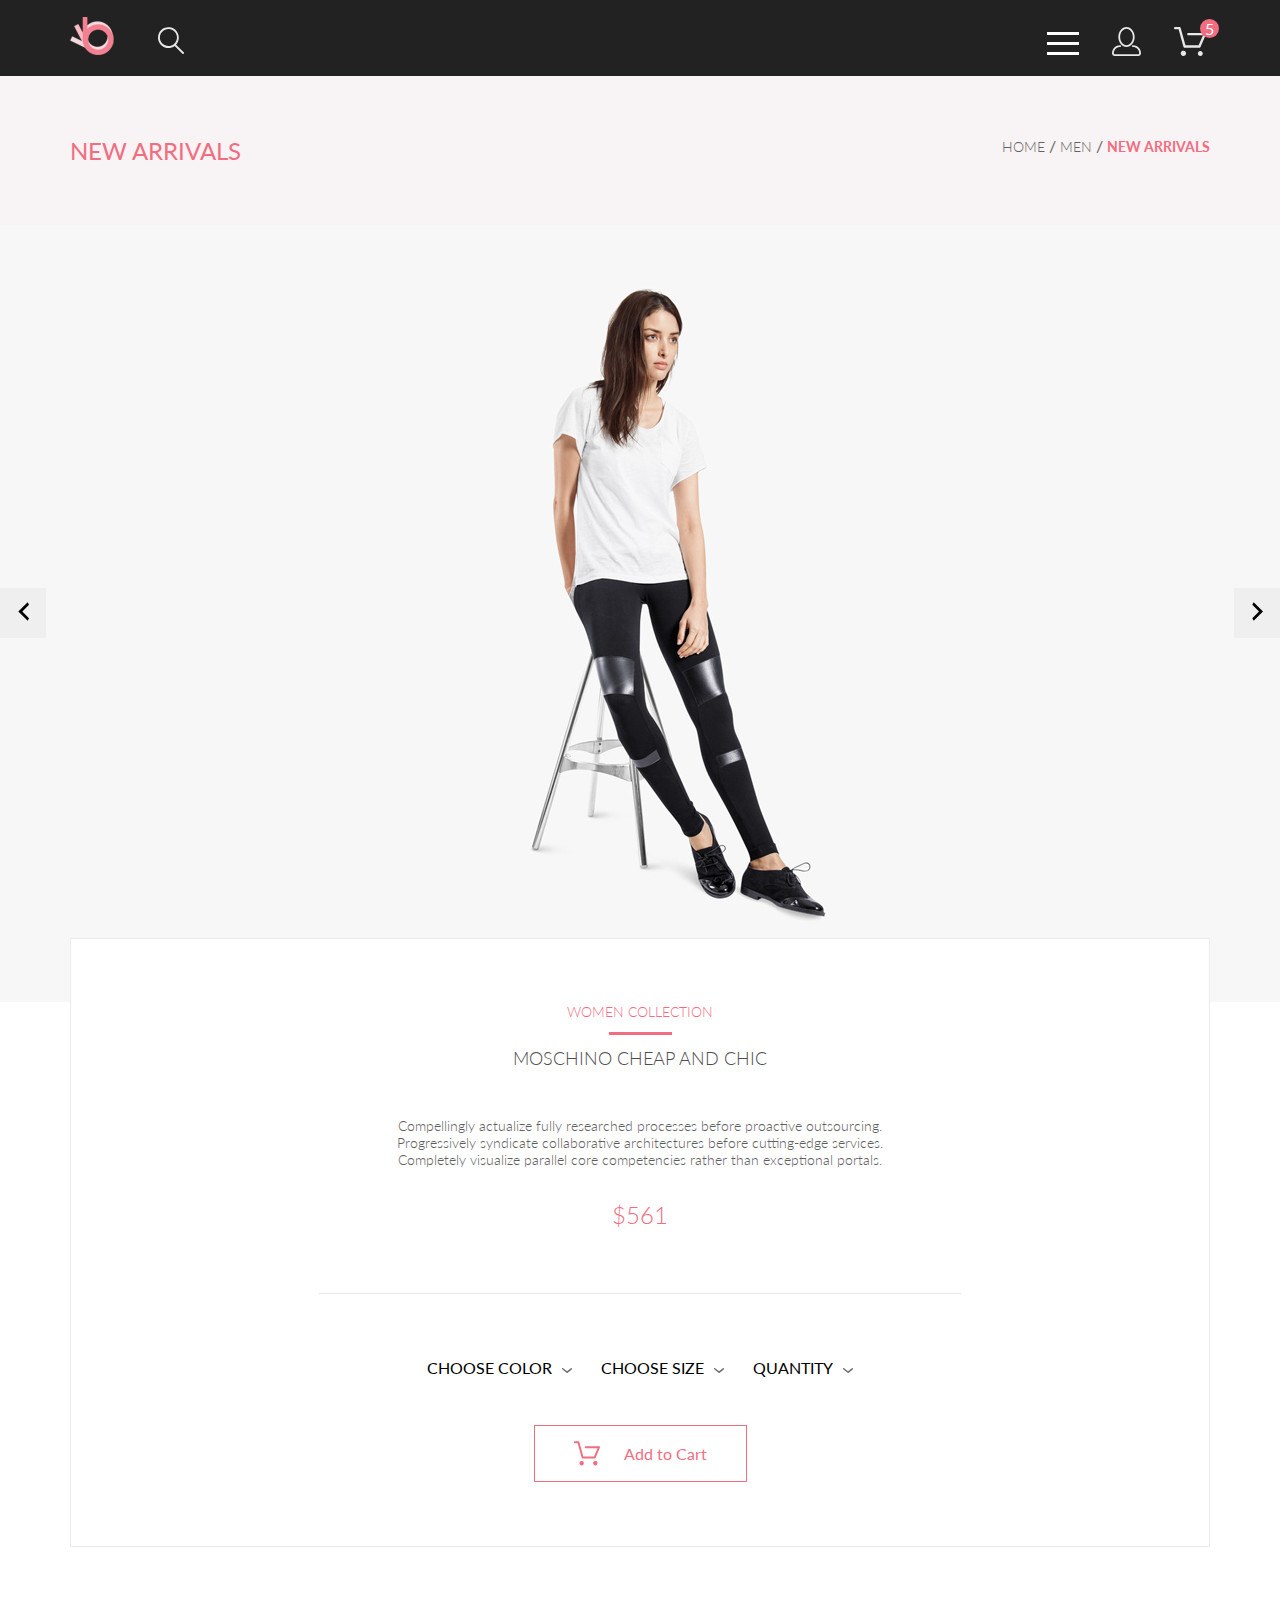
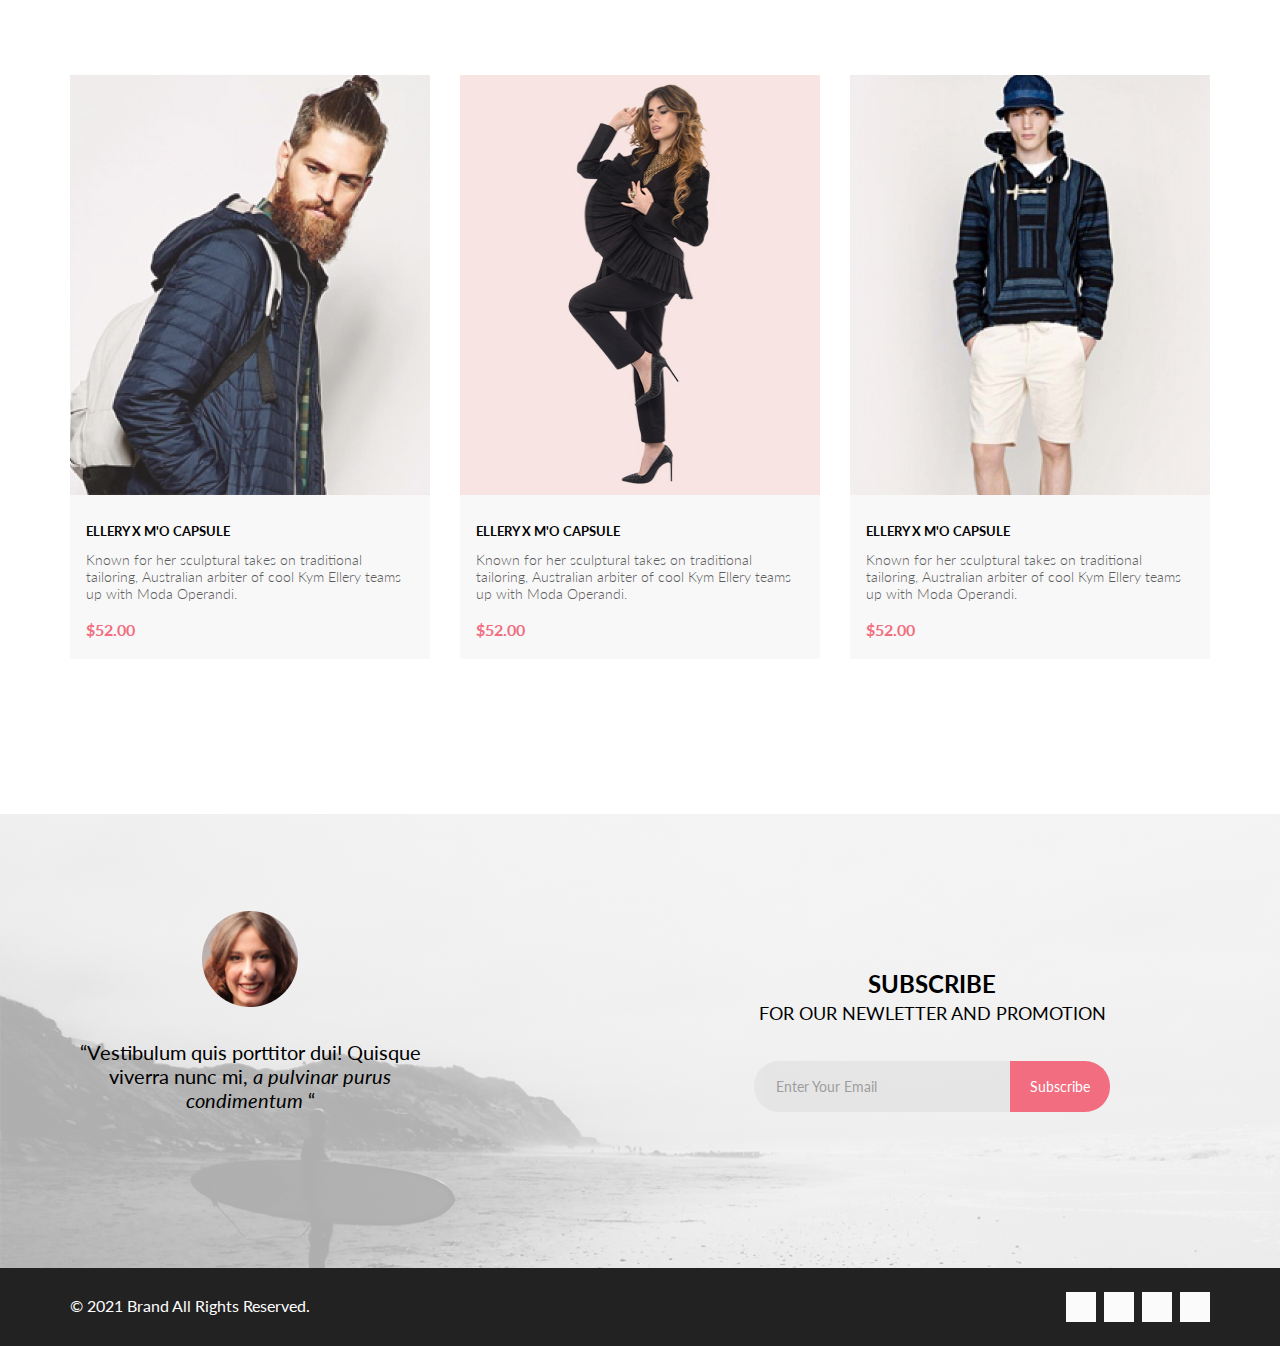
<file: product.html>
<!DOCTYPE html>
<html lang="en">
<head>
    <meta charset="UTF-8">
    <meta http-equiv="X-UA-Compatible" content="IE=edge">
    <meta name="viewport" content="width=device-width, initial-scale=1.0">
    <link rel="stylesheet" href="https://pro.fontawesome.com/releases/v5.10.0/css/all.css" integrity="sha384-AYmEC3Yw5cVb3ZcuHtOA93w35dYTsvhLPVnYs9eStHfGJvOvKxVfELGroGkvsg+p" crossorigin="anonymous"/>
    <link rel="preconnect" href="https://fonts.gstatic.com">
    <link href="https://fonts.googleapis.com/css2?family=Lato:ital,wght@0,300;0,400;0,700;0,900;1,400&display=swap" rel="stylesheet">
    <link rel="stylesheet" href="assets/css/main.css">
    <title>Document</title>
</head>
<body>
   <header class="header">
       <section class="container header__wrap">
           <nav class="header__left">
                <a href="/"><img src="assets/img/Logo.png" alt="logo"></a>
                <a href="/"><img src="assets/img/Search.svg" alt="Search"></a>
            </nav>
            <nav class="header__right">
                <input type="checkbox" id="menu">
                <label class="menu__open right__navigation" for="menu" ><span></span></label>
                <nav class="menu__wrap">
                <label class="menu__close" for="menu"><svg width="13" height="13" viewBox="0 0 13 13" xmlns="http://www.w3.org/2000/svg">
                    <path d="M7.4158 6.00409L11.7158 1.71409C11.9041 1.52579 12.0099 1.27039 12.0099 1.00409C12.0099 0.73779 11.9041 0.482395 11.7158 0.294092C11.5275 0.105788 11.2721 0 11.0058 0C10.7395 0 10.4841 0.105788 10.2958 0.294092L6.0058 4.59409L1.7158 0.294092C1.52749 0.105788 1.2721 -1.9841e-09 1.0058 0C0.739497 1.9841e-09 0.484102 0.105788 0.295798 0.294092C0.107495 0.482395 0.0017066 0.73779 0.0017066 1.00409C0.0017066 1.27039 0.107495 1.52579 0.295798 1.71409L4.5958 6.00409L0.295798 10.2941C0.20207 10.3871 0.127676 10.4977 0.0769072 10.6195C0.0261385 10.7414 0 10.8721 0 11.0041C0 11.1361 0.0261385 11.2668 0.0769072 11.3887C0.127676 11.5105 0.20207 11.6211 0.295798 11.7141C0.388761 11.8078 0.499362 11.8822 0.621222 11.933C0.743081 11.9838 0.873786 12.0099 1.0058 12.0099C1.13781 12.0099 1.26852 11.9838 1.39038 11.933C1.51223 11.8822 1.62284 11.8078 1.7158 11.7141L6.0058 7.41409L10.2958 11.7141C10.3888 11.8078 10.4994 11.8822 10.6212 11.933C10.7431 11.9838 10.8738 12.0099 11.0058 12.0099C11.1378 12.0099 11.2685 11.9838 11.3904 11.933C11.5122 11.8822 11.6228 11.8078 11.7158 11.7141C11.8095 11.6211 11.8839 11.5105 11.9347 11.3887C11.9855 11.2668 12.0116 11.1361 12.0116 11.0041C12.0116 10.8721 11.9855 10.7414 11.9347 10.6195C11.8839 10.4977 11.8095 10.3871 11.7158 10.2941L7.4158 6.00409Z"/>
                    </svg></label>
                <h4>MENU</h4>
                <details>
                    <summary>MAN</summary>
                    
                    <ul>
                        <li><a href="#">Accessories</a></li>
                        <li><a href="#">Bags</a></li>
                        <li><a href="#">Denim</a></li>
                        <li><a href="#">T-Shirts</a></li>
                    </ul>
                </details>
                <details>
                    <summary>WOOMAN</summary>
                    <ul>
                        <li><a href="#">Accessories</a></li>
                        <li><a href="#">Jackets & Coats</a></li>
                        <li><a href="#">Polos</a></li>
                        <li><a href="#">T-Shirts</a></li>
                        <li><a href="#">Shirts</a></li>
                    </ul>
                </details>
                <details>
                    <summary>KIDS</summary>
                    <ul>
                        <li><a href="#">Accessories</a></li>
                        <li><a href="#">Jackets & Coats</a></li>
                        <li><a href="#">Polos</a></li>
                        <li><a href="#">T-Shirts</a></li>
                        <li><a href="#">Shirts</a></li>
                        <li><a href="#">Bags</a></li>
                    </ul>
                </details>
            </nav>
                <a href="register.html" class="right__navigation"><img src="assets/img/icon_people.svg" alt=""></a>
                <a href="cart.html" class="right__navigation basket_count"><img src="assets/img/icon_basket.svg" alt=""><span class="count">5</span></a>
            </nav>    
       </section> 
    </header>
    <main class="page">
        <section class="breadcrumb product--intro">
            <div class="container breadcrumb__wrap">
                <h2 class="breadcrumb__caption">NEW ARRIVALS</h2>
                <div class="breadcrumb__navigation">
                    <ul class="breadcrumb__nav">
                        <li class="breadcrumb__list"><a href="" class="breadcrumb__nav-link">HOME</a></li>
                        <li class="breadcrumb__list"><a href="" class="breadcrumb__nav-link">MEN</a></li>
                        <li class="breadcrumb__list"><a href="" class="breadcrumb__nav-link breadcrumb__color">NEW ARRIVALS</a></li>
                    </ul>
                </div>
            </div>
        </section>
        <section class="slide">
            <img src="assets/img/about-product/Layer42.jpg" alt="">
            <button class="slide-btn--left"><svg class="slide--bottom" width="9" height="14" viewBox="0 0 9 14" xmlns="http://www.w3.org/2000/svg">
                <path d="M8.99512 2L3.99512 7L8.99512 12L7.99512 14L0.995117 7L7.99512 0L8.99512 2Z"/>
                </svg></button>
                <button class="slide-btn--right"><svg class="slide--bottom" width="9" height="14" viewBox="0 0 9 14" xmlns="http://www.w3.org/2000/svg">
                    <path d="M0.994995 12L5.995 7L0.994995 2L1.995 0L8.995 7L1.995 14L0.994995 12Z"/>
                    </svg></button>
        </section>
        <div class="container">
            <section class="description">
                <h3>WOMEN COLLECTION</h3>
                <hr>
                <h4>MOSCHINO CHEAP AND CHIC</h4>
                <p>Compellingly actualize fully researched processes before proactive outsourcing. Progressively syndicate collaborative architectures before cutting-edge services. Completely visualize parallel core competencies rather than exceptional portals. </p>
                <strong>$561</strong>
                <hr>
                <ul class="sort">
                    <li class="sort__nav">CHOOSE COLOR<img class="sort__img" src="assets/img/catalog/Vector2.svg" alt=""></li>
                    <li class="sort__nav">CHOOSE SIZE<img class="sort__img" src="assets/img/catalog/Vector2.svg" alt=""></li>
                    <li class="sort__nav">QUANTITY<img class="sort__img" src="assets/img/catalog/Vector2.svg" alt=""></li>
                </ul>
                <button class="product__btn btn--description"><svg width="27" height="25" viewBox="0 0 27 25"  xmlns="http://www.w3.org/2000/svg">
                    <path d="M5.49847 22.185C5.50635 21.752 5.64091 21.3309 5.88519 20.9748C6.12947 20.6186 6.47261 20.3431 6.87158 20.1828C7.27055 20.0226 7.7076 19.9848 8.12781 20.0741C8.54802 20.1635 8.93269 20.376 9.23358 20.685C9.53447 20.994 9.73817 21.3857 9.81909 21.811C9.90002 22.2363 9.85453 22.6763 9.68842 23.0756C9.52231 23.475 9.24296 23.8161 8.88538 24.0559C8.52779 24.2957 8.10791 24.4237 7.67847 24.4237C7.38956 24.4211 7.10399 24.3611 6.83807 24.2472C6.57216 24.1333 6.3311 23.9676 6.12866 23.7597C5.92623 23.5518 5.76639 23.3057 5.65826 23.0355C5.55013 22.7653 5.49584 22.4763 5.49847 22.185ZM21.3045 24.4237C20.8711 24.4303 20.4453 24.3087 20.0797 24.074C19.7141 23.8393 19.4247 23.5017 19.2471 23.103C19.0696 22.7042 19.0117 22.2618 19.0806 21.8303C19.1496 21.3988 19.3423 20.9971 19.6351 20.6748C19.9278 20.3524 20.3077 20.1236 20.728 20.0165C21.1482 19.9095 21.5903 19.929 21.9997 20.0724C22.4091 20.2159 22.7679 20.4771 23.0317 20.8238C23.2956 21.1706 23.453 21.5877 23.4845 22.0236C23.5269 22.6155 23.3369 23.2004 22.9555 23.6523C22.7706 23.8745 22.5436 24.0574 22.2877 24.1901C22.0319 24.3227 21.7524 24.4025 21.4655 24.4247L21.3045 24.4237ZM8.59351 17.4855C8.38116 17.4851 8.17488 17.414 8.00671 17.2833C7.83855 17.1525 7.71792 16.9694 7.66351 16.7624L3.73651 2.19527H0.978516C0.719001 2.19527 0.470064 2.09128 0.28656 1.90622C0.103056 1.72116 0 1.47018 0 1.20847C0 0.946764 0.103056 0.695782 0.28656 0.510726C0.470064 0.325669 0.719001 0.22168 0.978516 0.22168H4.45752C4.66982 0.222254 4.876 0.293463 5.04413 0.424184C5.21226 0.554905 5.33295 0.737883 5.38751 0.944787L9.31451 15.5119H20.0185L23.5765 7.12665H11.7185C11.459 7.12665 11.2101 7.02266 11.0266 6.83761C10.8431 6.65255 10.74 6.40157 10.74 6.13986C10.74 5.87815 10.8431 5.62717 11.0266 5.44211C11.2101 5.25705 11.459 5.15306 11.7185 5.15306H25.0535C25.2131 5.15352 25.3701 5.19451 25.5099 5.27223C25.6497 5.34995 25.7679 5.46195 25.8535 5.59784C25.9413 5.73569 25.9945 5.89303 26.0084 6.05627C26.0224 6.21951 25.9966 6.38368 25.9335 6.53465L21.5425 16.8935C21.469 17.0684 21.3462 17.2177 21.1895 17.3229C21.0327 17.4281 20.8488 17.4846 20.6605 17.4855H8.59351Z" />
                    </svg>
                    <a href="product.html">Add to Cart</a></button>
            </section>
            <section class="product__box product--box">
                    <article class="product__card">
                        <div class="product__img">
                            <img src="assets/img/product/Product_1.jpg" alt="">
                            <div class="product__overlay">
                                <button class="product__card-btn btn--description"><svg width="27" height="25" viewBox="0 0 27 25"  xmlns="http://www.w3.org/2000/svg">
                                    <path d="M5.49847 22.185C5.50635 21.752 5.64091 21.3309 5.88519 20.9748C6.12947 20.6186 6.47261 20.3431 6.87158 20.1828C7.27055 20.0226 7.7076 19.9848 8.12781 20.0741C8.54802 20.1635 8.93269 20.376 9.23358 20.685C9.53447 20.994 9.73817 21.3857 9.81909 21.811C9.90002 22.2363 9.85453 22.6763 9.68842 23.0756C9.52231 23.475 9.24296 23.8161 8.88538 24.0559C8.52779 24.2957 8.10791 24.4237 7.67847 24.4237C7.38956 24.4211 7.10399 24.3611 6.83807 24.2472C6.57216 24.1333 6.3311 23.9676 6.12866 23.7597C5.92623 23.5518 5.76639 23.3057 5.65826 23.0355C5.55013 22.7653 5.49584 22.4763 5.49847 22.185ZM21.3045 24.4237C20.8711 24.4303 20.4453 24.3087 20.0797 24.074C19.7141 23.8393 19.4247 23.5017 19.2471 23.103C19.0696 22.7042 19.0117 22.2618 19.0806 21.8303C19.1496 21.3988 19.3423 20.9971 19.6351 20.6748C19.9278 20.3524 20.3077 20.1236 20.728 20.0165C21.1482 19.9095 21.5903 19.929 21.9997 20.0724C22.4091 20.2159 22.7679 20.4771 23.0317 20.8238C23.2956 21.1706 23.453 21.5877 23.4845 22.0236C23.5269 22.6155 23.3369 23.2004 22.9555 23.6523C22.7706 23.8745 22.5436 24.0574 22.2877 24.1901C22.0319 24.3227 21.7524 24.4025 21.4655 24.4247L21.3045 24.4237ZM8.59351 17.4855C8.38116 17.4851 8.17488 17.414 8.00671 17.2833C7.83855 17.1525 7.71792 16.9694 7.66351 16.7624L3.73651 2.19527H0.978516C0.719001 2.19527 0.470064 2.09128 0.28656 1.90622C0.103056 1.72116 0 1.47018 0 1.20847C0 0.946764 0.103056 0.695782 0.28656 0.510726C0.470064 0.325669 0.719001 0.22168 0.978516 0.22168H4.45752C4.66982 0.222254 4.876 0.293463 5.04413 0.424184C5.21226 0.554905 5.33295 0.737883 5.38751 0.944787L9.31451 15.5119H20.0185L23.5765 7.12665H11.7185C11.459 7.12665 11.2101 7.02266 11.0266 6.83761C10.8431 6.65255 10.74 6.40157 10.74 6.13986C10.74 5.87815 10.8431 5.62717 11.0266 5.44211C11.2101 5.25705 11.459 5.15306 11.7185 5.15306H25.0535C25.2131 5.15352 25.3701 5.19451 25.5099 5.27223C25.6497 5.34995 25.7679 5.46195 25.8535 5.59784C25.9413 5.73569 25.9945 5.89303 26.0084 6.05627C26.0224 6.21951 25.9966 6.38368 25.9335 6.53465L21.5425 16.8935C21.469 17.0684 21.3462 17.2177 21.1895 17.3229C21.0327 17.4281 20.8488 17.4846 20.6605 17.4855H8.59351Z" />
                                    </svg>
                                    <a href="product.html">Add to Cart</a></button>
                            </div>
                        </div>
                        <div class="product__about">
                            <a href="">
                                <h3 class="product__subtitle">
                                ELLERY X M'O CAPSULE
                                </h3>
                            </a>
                            <p class="product__desc">Known for her sculptural takes on traditional tailoring, Australian arbiter of cool Kym Ellery teams up with Moda Operandi.</p>
                            <strong class="product__price">$52.00</strong>
                        </div>
                    </article>
                    <article class="product__card">
                        <div class="product__img">
                            <img src="assets/img/product/product_2.jpg" alt="">
                            <div class="product__overlay">
                                <button class="product__card-btn btn--description"><svg width="27" height="25" viewBox="0 0 27 25"  xmlns="http://www.w3.org/2000/svg">
                                    <path d="M5.49847 22.185C5.50635 21.752 5.64091 21.3309 5.88519 20.9748C6.12947 20.6186 6.47261 20.3431 6.87158 20.1828C7.27055 20.0226 7.7076 19.9848 8.12781 20.0741C8.54802 20.1635 8.93269 20.376 9.23358 20.685C9.53447 20.994 9.73817 21.3857 9.81909 21.811C9.90002 22.2363 9.85453 22.6763 9.68842 23.0756C9.52231 23.475 9.24296 23.8161 8.88538 24.0559C8.52779 24.2957 8.10791 24.4237 7.67847 24.4237C7.38956 24.4211 7.10399 24.3611 6.83807 24.2472C6.57216 24.1333 6.3311 23.9676 6.12866 23.7597C5.92623 23.5518 5.76639 23.3057 5.65826 23.0355C5.55013 22.7653 5.49584 22.4763 5.49847 22.185ZM21.3045 24.4237C20.8711 24.4303 20.4453 24.3087 20.0797 24.074C19.7141 23.8393 19.4247 23.5017 19.2471 23.103C19.0696 22.7042 19.0117 22.2618 19.0806 21.8303C19.1496 21.3988 19.3423 20.9971 19.6351 20.6748C19.9278 20.3524 20.3077 20.1236 20.728 20.0165C21.1482 19.9095 21.5903 19.929 21.9997 20.0724C22.4091 20.2159 22.7679 20.4771 23.0317 20.8238C23.2956 21.1706 23.453 21.5877 23.4845 22.0236C23.5269 22.6155 23.3369 23.2004 22.9555 23.6523C22.7706 23.8745 22.5436 24.0574 22.2877 24.1901C22.0319 24.3227 21.7524 24.4025 21.4655 24.4247L21.3045 24.4237ZM8.59351 17.4855C8.38116 17.4851 8.17488 17.414 8.00671 17.2833C7.83855 17.1525 7.71792 16.9694 7.66351 16.7624L3.73651 2.19527H0.978516C0.719001 2.19527 0.470064 2.09128 0.28656 1.90622C0.103056 1.72116 0 1.47018 0 1.20847C0 0.946764 0.103056 0.695782 0.28656 0.510726C0.470064 0.325669 0.719001 0.22168 0.978516 0.22168H4.45752C4.66982 0.222254 4.876 0.293463 5.04413 0.424184C5.21226 0.554905 5.33295 0.737883 5.38751 0.944787L9.31451 15.5119H20.0185L23.5765 7.12665H11.7185C11.459 7.12665 11.2101 7.02266 11.0266 6.83761C10.8431 6.65255 10.74 6.40157 10.74 6.13986C10.74 5.87815 10.8431 5.62717 11.0266 5.44211C11.2101 5.25705 11.459 5.15306 11.7185 5.15306H25.0535C25.2131 5.15352 25.3701 5.19451 25.5099 5.27223C25.6497 5.34995 25.7679 5.46195 25.8535 5.59784C25.9413 5.73569 25.9945 5.89303 26.0084 6.05627C26.0224 6.21951 25.9966 6.38368 25.9335 6.53465L21.5425 16.8935C21.469 17.0684 21.3462 17.2177 21.1895 17.3229C21.0327 17.4281 20.8488 17.4846 20.6605 17.4855H8.59351Z" />
                                    </svg>
                                    <a href="product.html">Add to Cart</a></button>
                            </div>
                        </div>
                        <div class="product__about">
                            <a href="">
                                <h3 class="product__subtitle">
                                ELLERY X M'O CAPSULE
                                </h3>
                            </a>
                            <p class="product__desc">Known for her sculptural takes on traditional tailoring, Australian arbiter of cool Kym Ellery teams up with Moda Operandi.</p>
                            <strong class="product__price">$52.00</strong>
                        </div>
                    </article>
                    <article class="product__card clear-phone">
                        <div class="product__img">
                            <img src="assets/img/product/product_3.jpg" alt="">
                            <div class="product__overlay">
                                <button class="product__card-btn btn--description"><svg width="27" height="25" viewBox="0 0 27 25"  xmlns="http://www.w3.org/2000/svg">
                                    <path d="M5.49847 22.185C5.50635 21.752 5.64091 21.3309 5.88519 20.9748C6.12947 20.6186 6.47261 20.3431 6.87158 20.1828C7.27055 20.0226 7.7076 19.9848 8.12781 20.0741C8.54802 20.1635 8.93269 20.376 9.23358 20.685C9.53447 20.994 9.73817 21.3857 9.81909 21.811C9.90002 22.2363 9.85453 22.6763 9.68842 23.0756C9.52231 23.475 9.24296 23.8161 8.88538 24.0559C8.52779 24.2957 8.10791 24.4237 7.67847 24.4237C7.38956 24.4211 7.10399 24.3611 6.83807 24.2472C6.57216 24.1333 6.3311 23.9676 6.12866 23.7597C5.92623 23.5518 5.76639 23.3057 5.65826 23.0355C5.55013 22.7653 5.49584 22.4763 5.49847 22.185ZM21.3045 24.4237C20.8711 24.4303 20.4453 24.3087 20.0797 24.074C19.7141 23.8393 19.4247 23.5017 19.2471 23.103C19.0696 22.7042 19.0117 22.2618 19.0806 21.8303C19.1496 21.3988 19.3423 20.9971 19.6351 20.6748C19.9278 20.3524 20.3077 20.1236 20.728 20.0165C21.1482 19.9095 21.5903 19.929 21.9997 20.0724C22.4091 20.2159 22.7679 20.4771 23.0317 20.8238C23.2956 21.1706 23.453 21.5877 23.4845 22.0236C23.5269 22.6155 23.3369 23.2004 22.9555 23.6523C22.7706 23.8745 22.5436 24.0574 22.2877 24.1901C22.0319 24.3227 21.7524 24.4025 21.4655 24.4247L21.3045 24.4237ZM8.59351 17.4855C8.38116 17.4851 8.17488 17.414 8.00671 17.2833C7.83855 17.1525 7.71792 16.9694 7.66351 16.7624L3.73651 2.19527H0.978516C0.719001 2.19527 0.470064 2.09128 0.28656 1.90622C0.103056 1.72116 0 1.47018 0 1.20847C0 0.946764 0.103056 0.695782 0.28656 0.510726C0.470064 0.325669 0.719001 0.22168 0.978516 0.22168H4.45752C4.66982 0.222254 4.876 0.293463 5.04413 0.424184C5.21226 0.554905 5.33295 0.737883 5.38751 0.944787L9.31451 15.5119H20.0185L23.5765 7.12665H11.7185C11.459 7.12665 11.2101 7.02266 11.0266 6.83761C10.8431 6.65255 10.74 6.40157 10.74 6.13986C10.74 5.87815 10.8431 5.62717 11.0266 5.44211C11.2101 5.25705 11.459 5.15306 11.7185 5.15306H25.0535C25.2131 5.15352 25.3701 5.19451 25.5099 5.27223C25.6497 5.34995 25.7679 5.46195 25.8535 5.59784C25.9413 5.73569 25.9945 5.89303 26.0084 6.05627C26.0224 6.21951 25.9966 6.38368 25.9335 6.53465L21.5425 16.8935C21.469 17.0684 21.3462 17.2177 21.1895 17.3229C21.0327 17.4281 20.8488 17.4846 20.6605 17.4855H8.59351Z" />
                                    </svg>
                                    <a href="product.html">Add to Cart</a></button>
                            </div>
                        </div>
                        <div class="product__about">
                            <a href="">
                                <h3 class="product__subtitle">
                                ELLERY X M'O CAPSULE
                                </h3>
                            </a>
                            <p class="product__desc">Known for her sculptural takes on traditional tailoring, Australian arbiter of cool Kym Ellery teams up with Moda Operandi.</p>
                            <strong class="product__price">$52.00</strong>
                        </div>
                    </article>
                </section>
        </div>
    </main>
    <footer class="footer">
        <section class="subscribe">
                <div class="container subscribe__wrap">
                    <div class="subscribe__wrap--inner">
                        <img src="assets/img/Intersect.png" alt="">
                        <p>“Vestibulum quis porttitor dui! Quisque viverra nunc mi, <span>a pulvinar purus condimentum</span> “</p>
                    </div>
                    <div class="subscribe__wrap--form">
                        <div class="subscribe__wrap--form_caption">
                            <h4>SUBSCRIBE</h4>
                            <p>FOR OUR NEWLETTER AND PROMOTION</p>
                        </div>
                        <form action="#" class="subscribe__wrap--form_input">
                            <input type="email" placeholder="Enter Your Email">
                            <button>Subscribe</button>
                        </form>
                        
                    </div>
                </div>
        </section>

        <div class="copyright">
            <div class="container copyright__footer">
                <p class="copyright__txt">© 2021  Brand  All Rights Reserved.</p>
                <div class="copyright__footer-social">
                    <div class="social__icon"><a href="#" class="social__icon-link"><i class="fab fa-facebook-f"></i></a></div>
                    <div class="social__icon"><a href="#" class="social__icon-link"><i class="fab fa-instagram"></i></a></div>
                    <div class="social__icon"><a href="#" class="social__icon-link"><i class="fab fa-pinterest-p"></i></a></div>
                    <div class="social__icon"><a href="#" class="social__icon-link"><i class="fab fa-twitter"></i></a></div>
                </div>
            </div>
            
        </div>
    </footer>
</body>
</html>
</file>
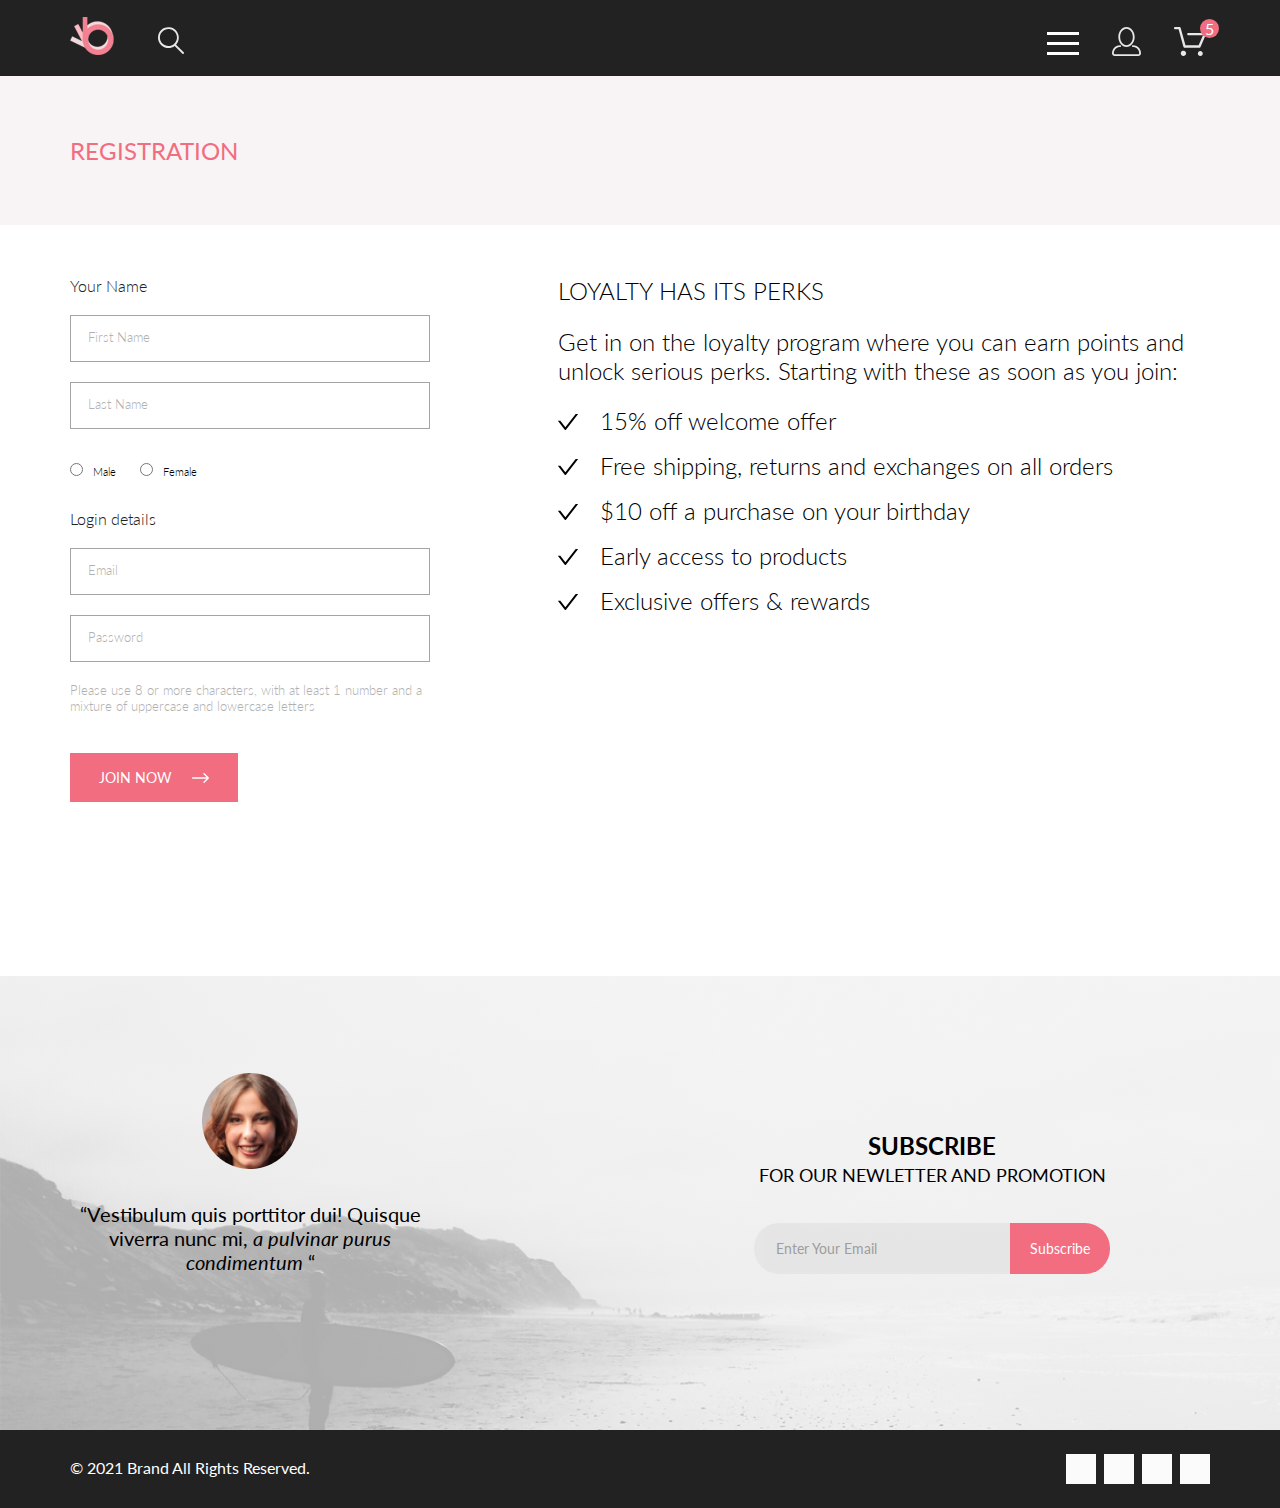
<file: register.html>
<!DOCTYPE html>
<html lang="en">
<head>
    <meta charset="UTF-8">
    <meta http-equiv="X-UA-Compatible" content="IE=edge">
    <meta name="viewport" content="width=device-width, initial-scale=1.0">
    <link rel="stylesheet" href="https://pro.fontawesome.com/releases/v5.10.0/css/all.css" integrity="sha384-AYmEC3Yw5cVb3ZcuHtOA93w35dYTsvhLPVnYs9eStHfGJvOvKxVfELGroGkvsg+p" crossorigin="anonymous"/>
    <link rel="preconnect" href="https://fonts.gstatic.com">
    <link href="https://fonts.googleapis.com/css2?family=Lato:ital,wght@0,300;0,400;0,700;0,900;1,400&display=swap" rel="stylesheet">
    <link rel="stylesheet" href="assets/css/main.css">
    <title>Document</title>
</head>
<body>
   <header class="header">
       <section class="container header__wrap">
           <nav class="header__left">
                <a href="/"><img src="assets/img/Logo.png" alt="logo"></a>
                <a href="/"><img src="assets/img/Search.svg" alt="Search"></a>
            </nav>
            <nav class="header__right">
                <input type="checkbox" id="menu">
                <label class="menu__open right__navigation" for="menu" ><span></span></label>
                <nav class="menu__wrap">
                <label class="menu__close" for="menu"><svg width="13" height="13" viewBox="0 0 13 13" xmlns="http://www.w3.org/2000/svg">
                    <path d="M7.4158 6.00409L11.7158 1.71409C11.9041 1.52579 12.0099 1.27039 12.0099 1.00409C12.0099 0.73779 11.9041 0.482395 11.7158 0.294092C11.5275 0.105788 11.2721 0 11.0058 0C10.7395 0 10.4841 0.105788 10.2958 0.294092L6.0058 4.59409L1.7158 0.294092C1.52749 0.105788 1.2721 -1.9841e-09 1.0058 0C0.739497 1.9841e-09 0.484102 0.105788 0.295798 0.294092C0.107495 0.482395 0.0017066 0.73779 0.0017066 1.00409C0.0017066 1.27039 0.107495 1.52579 0.295798 1.71409L4.5958 6.00409L0.295798 10.2941C0.20207 10.3871 0.127676 10.4977 0.0769072 10.6195C0.0261385 10.7414 0 10.8721 0 11.0041C0 11.1361 0.0261385 11.2668 0.0769072 11.3887C0.127676 11.5105 0.20207 11.6211 0.295798 11.7141C0.388761 11.8078 0.499362 11.8822 0.621222 11.933C0.743081 11.9838 0.873786 12.0099 1.0058 12.0099C1.13781 12.0099 1.26852 11.9838 1.39038 11.933C1.51223 11.8822 1.62284 11.8078 1.7158 11.7141L6.0058 7.41409L10.2958 11.7141C10.3888 11.8078 10.4994 11.8822 10.6212 11.933C10.7431 11.9838 10.8738 12.0099 11.0058 12.0099C11.1378 12.0099 11.2685 11.9838 11.3904 11.933C11.5122 11.8822 11.6228 11.8078 11.7158 11.7141C11.8095 11.6211 11.8839 11.5105 11.9347 11.3887C11.9855 11.2668 12.0116 11.1361 12.0116 11.0041C12.0116 10.8721 11.9855 10.7414 11.9347 10.6195C11.8839 10.4977 11.8095 10.3871 11.7158 10.2941L7.4158 6.00409Z"/>
                    </svg></label>
                <h4>MENU</h4>
                <details>
                    <summary>MAN</summary>
                    
                    <ul>
                        <li><a href="#">Accessories</a></li>
                        <li><a href="#">Bags</a></li>
                        <li><a href="#">Denim</a></li>
                        <li><a href="#">T-Shirts</a></li>
                    </ul>
                </details>
                <details>
                    <summary>WOOMAN</summary>
                    <ul>
                        <li><a href="#">Accessories</a></li>
                        <li><a href="#">Jackets & Coats</a></li>
                        <li><a href="#">Polos</a></li>
                        <li><a href="#">T-Shirts</a></li>
                        <li><a href="#">Shirts</a></li>
                    </ul>
                </details>
                <details>
                    <summary>KIDS</summary>
                    <ul>
                        <li><a href="#">Accessories</a></li>
                        <li><a href="#">Jackets & Coats</a></li>
                        <li><a href="#">Polos</a></li>
                        <li><a href="#">T-Shirts</a></li>
                        <li><a href="#">Shirts</a></li>
                        <li><a href="#">Bags</a></li>
                    </ul>
                </details>
            </nav>
                <a href="register.html" class="right__navigation"><img src="assets/img/icon_people.svg" alt=""></a>
                <a href="cart.html" class="right__navigation basket_count"><img src="assets/img/icon_basket.svg" alt=""><span class="count">5</span></a>
            </nav>    
       </section> 
    </header>
    <main class="page">
        <section class="breadcrumb breadcrumb__intro">
            <div class="container breadcrumb__wrap">
                <h2 class="breadcrumb__caption">REGISTRATION</h2>
            </div>
        </section>
        <section class="register__wrap container">
            <form action="#" class="register__form">
                <h3>Your Name</h3>
                <input type="text" name="name" class="register__user" pattern="^[A-Za-zА-Яа-яЁё]+$" placeholder="First Name" required>
                <input type="text" name="Last Name" class="register__user" pattern="^[A-Za-zА-Яа-яЁё]+$" placeholder="Last Name" required>
                
                <div class="register__check">
                    <input type="radio" name="user" value="male" class="register__check_user"><span>Male</span>
                    <input type="radio" name="user" value="female" class="register__check_user"><span>Female</span>
                    <input class="other" type="radio" name="user" value="Other" class="register__check_user"><span class="other">Other</span>
                </div>

                <h3>Login details</h3>
                <input type="email" name="email" pattern="[\x1F-\xBF]*" placeholder="Email" class="register__user" required>
                <input type="password" name="password" pattern="[\x1F-\xBF]*" placeholder="Password" class="register__user">
                <p>Please use 8 or more characters, with at least 1 number and a mixture of uppercase and lowercase letters</p>
                <button class="register__btn">JOIN NOW<span><svg width="17" height="10" viewBox="0 0 17 10" fill="none" xmlns="http://www.w3.org/2000/svg">
                    <path fill-rule="evenodd" clip-rule="evenodd" d="M11.54 0.208095C11.6058 0.142131 11.684 0.0897967 11.77 0.0540883C11.8561 0.01838 11.9483 0 12.0415 0C12.1347 0 12.2269 0.01838 12.313 0.0540883C12.399 0.0897967 12.4772 0.142131 12.543 0.208095L16.7929 4.458C16.8589 4.5238 16.9112 4.60196 16.9469 4.68802C16.9826 4.77407 17.001 4.86632 17.001 4.95949C17.001 5.05266 16.9826 5.14491 16.9469 5.23097C16.9112 5.31702 16.8589 5.39518 16.7929 5.46098L12.543 9.71089C12.41 9.84389 12.2296 9.91861 12.0415 9.91861C11.8534 9.91861 11.673 9.84389 11.54 9.71089C11.407 9.57788 11.3323 9.39749 11.3323 9.2094C11.3323 9.0213 11.407 8.84091 11.54 8.70791L15.2898 4.95949L11.54 1.21107C11.474 1.14528 11.4217 1.06711 11.386 0.981059C11.3503 0.895005 11.3319 0.802752 11.3319 0.709584C11.3319 0.616415 11.3503 0.524162 11.386 0.438109C11.4217 0.352055 11.474 0.273891 11.54 0.208095Z" fill="white"/>
                    <path fill-rule="evenodd" clip-rule="evenodd" d="M0 4.95948C0 4.77162 0.0746263 4.59146 0.207462 4.45862C0.340297 4.32579 0.52046 4.25116 0.708318 4.25116H15.583C15.7708 4.25116 15.951 4.32579 16.0838 4.45862C16.2167 4.59146 16.2913 4.77162 16.2913 4.95948C16.2913 5.14734 16.2167 5.3275 16.0838 5.46033C15.951 5.59317 15.7708 5.6678 15.583 5.6678H0.708318C0.52046 5.6678 0.340297 5.59317 0.207462 5.46033C0.0746263 5.3275 0 5.14734 0 4.95948Z" fill="white"/>
                    </svg>
                    </span>
                </button>
            </form>
            <section class="register__title">
            <h3 class="register__title-caption">LOYALTY HAS ITS PERKS</h3>
            <p>Get in on the loyalty program where you can earn points and unlock serious perks. Starting with these as soon as you join:</p>
            <div class="register__list_wrap">
                <div class="register__list_item"><span><svg width="20" height="16" viewBox="0 0 20 16" fill="none" xmlns="http://www.w3.org/2000/svg">
                    <path d="M19.8035 0H18.0904C17.8502 0 17.6222 0.111827 17.4752 0.303176L7.3702 13.2826L2.52481 7.05754C2.45151 6.96318 2.35808 6.88688 2.25153 6.83438C2.14499 6.78187 2.0281 6.75451 1.90963 6.75437H0.196467C0.032258 6.75437 -0.0584248 6.94572 0.0420614 7.07494L6.75503 15.6981C7.06874 16.1006 7.67166 16.1006 7.98782 15.6981L19.9579 0.318087C20.0584 0.191349 19.9677 0 19.8035 0Z" fill="black"/>
                    </svg>
                    </span><p>15% off welcome offer</p></div>
                <div class="register__list_item"><span><svg width="20" height="16" viewBox="0 0 20 16" fill="none" xmlns="http://www.w3.org/2000/svg">
                    <path d="M19.8035 0H18.0904C17.8502 0 17.6222 0.111827 17.4752 0.303176L7.3702 13.2826L2.52481 7.05754C2.45151 6.96318 2.35808 6.88688 2.25153 6.83438C2.14499 6.78187 2.0281 6.75451 1.90963 6.75437H0.196467C0.032258 6.75437 -0.0584248 6.94572 0.0420614 7.07494L6.75503 15.6981C7.06874 16.1006 7.67166 16.1006 7.98782 15.6981L19.9579 0.318087C20.0584 0.191349 19.9677 0 19.8035 0Z" fill="black"/>
                    </svg>
                    </span><p>Free shipping, returns and exchanges on all orders</p></div>
                <div class="register__list_item"><span><svg width="20" height="16" viewBox="0 0 20 16" fill="none" xmlns="http://www.w3.org/2000/svg">
                    <path d="M19.8035 0H18.0904C17.8502 0 17.6222 0.111827 17.4752 0.303176L7.3702 13.2826L2.52481 7.05754C2.45151 6.96318 2.35808 6.88688 2.25153 6.83438C2.14499 6.78187 2.0281 6.75451 1.90963 6.75437H0.196467C0.032258 6.75437 -0.0584248 6.94572 0.0420614 7.07494L6.75503 15.6981C7.06874 16.1006 7.67166 16.1006 7.98782 15.6981L19.9579 0.318087C20.0584 0.191349 19.9677 0 19.8035 0Z" fill="black"/>
                    </svg>
                    </span><p>$10 off a purchase on your birthday</p></div>
                <div class="register__list_item"><span><svg width="20" height="16" viewBox="0 0 20 16" fill="none" xmlns="http://www.w3.org/2000/svg">
                    <path d="M19.8035 0H18.0904C17.8502 0 17.6222 0.111827 17.4752 0.303176L7.3702 13.2826L2.52481 7.05754C2.45151 6.96318 2.35808 6.88688 2.25153 6.83438C2.14499 6.78187 2.0281 6.75451 1.90963 6.75437H0.196467C0.032258 6.75437 -0.0584248 6.94572 0.0420614 7.07494L6.75503 15.6981C7.06874 16.1006 7.67166 16.1006 7.98782 15.6981L19.9579 0.318087C20.0584 0.191349 19.9677 0 19.8035 0Z" fill="black"/>
                    </svg>
                </span><p>Early access to products</p></div>
                <div class="register__list_item"><span><svg width="20" height="16" viewBox="0 0 20 16" fill="none" xmlns="http://www.w3.org/2000/svg">
                    <path d="M19.8035 0H18.0904C17.8502 0 17.6222 0.111827 17.4752 0.303176L7.3702 13.2826L2.52481 7.05754C2.45151 6.96318 2.35808 6.88688 2.25153 6.83438C2.14499 6.78187 2.0281 6.75451 1.90963 6.75437H0.196467C0.032258 6.75437 -0.0584248 6.94572 0.0420614 7.07494L6.75503 15.6981C7.06874 16.1006 7.67166 16.1006 7.98782 15.6981L19.9579 0.318087C20.0584 0.191349 19.9677 0 19.8035 0Z" fill="black"/>
                    </svg>
                    </span><p>Exclusive offers & rewards</p></div>
            </div>
        </section>
        </section>
        
    </main>
    <footer class="footer">
        <section class="subscribe">
                <div class="container subscribe__wrap">
                    <div class="subscribe__wrap--inner">
                        <img src="assets/img/Intersect.png" alt="">
                        <p>“Vestibulum quis porttitor dui! Quisque viverra nunc mi, <span>a pulvinar purus condimentum</span> “</p>
                    </div>
                    <div class="subscribe__wrap--form">
                        <div class="subscribe__wrap--form_caption">
                            <h4>SUBSCRIBE</h4>
                            <p>FOR OUR NEWLETTER AND PROMOTION</p>
                        </div>
                        <form action="#" class="subscribe__wrap--form_input">
                            <input type="email" placeholder="Enter Your Email">
                            <button>Subscribe</button>
                        </form>
                        
                    </div>
                </div>
        </section>

        <div class="copyright">
            <div class="container copyright__footer">
                <p class="copyright__txt">© 2021  Brand  All Rights Reserved.</p>
                <div class="copyright__footer-social">
                    <div class="social__icon"><a href="#" class="social__icon-link"><i class="fab fa-facebook-f"></i></a></div>
                    <div class="social__icon"><a href="#" class="social__icon-link"><i class="fab fa-instagram"></i></a></div>
                    <div class="social__icon"><a href="#" class="social__icon-link"><i class="fab fa-pinterest-p"></i></a></div>
                    <div class="social__icon"><a href="#" class="social__icon-link"><i class="fab fa-twitter"></i></a></div>
                </div>
            </div>
            
        </div>
    </footer>
</body>
</html>
</file>
<file: assets/css/main.css>
* {
  margin: 0;
  padding: 0;
  -webkit-box-sizing: border-box;
          box-sizing: border-box;
  list-style: none;
  text-decoration: none;
  font-family: 'Lato', sans-serif;
}

.page {
  overflow: hidden;
  display: -webkit-box;
  display: -ms-flexbox;
  display: flex;
  -webkit-box-orient: vertical;
  -webkit-box-direction: normal;
      -ms-flex-direction: column;
          flex-direction: column;
  min-height: 100vh;
}

.footer {
  margin-top: auto;
}

.container {
  max-width: 1140px;
  width: 100%;
  margin: 0 auto;
}

.header {
  background: #222;
  padding: 16.5px 0;
  position: relative;
}

.header__wrap {
  display: -webkit-box;
  display: -ms-flexbox;
  display: flex;
  -webkit-box-pack: justify;
      -ms-flex-pack: justify;
          justify-content: space-between;
  -webkit-box-align: baseline;
      -ms-flex-align: baseline;
          align-items: baseline;
}

.header__wrap .header__left a:not(:last-child) {
  margin-right: 39px;
  padding-top: 7px;
}

.header__wrap .header__right {
  display: -webkit-box;
  display: -ms-flexbox;
  display: flex;
  -webkit-box-align: center;
      -ms-flex-align: center;
          align-items: center;
  max-width: 168px;
}

.header__wrap .header__right input {
  display: none;
}

.header__wrap .header__right .right__navigation:not(:last-child) {
  margin-right: 33px;
}

.header__wrap .header__right .menu__open {
  display: inline-block;
  cursor: pointer;
  position: relative;
  height: 23px;
  width: 32px;
}

.header__wrap .header__right .menu__open::before, .header__wrap .header__right .menu__open::after, .header__wrap .header__right .menu__open > span {
  content: '';
  position: absolute;
  width: 100%;
  height: 3px;
  background: #fff;
}

.header__wrap .header__right .menu__open::before {
  top: 0;
}

.header__wrap .header__right .menu__open::after {
  bottom: 0;
}

.header__wrap .header__right .menu__open > span {
  top: 10.5px;
}

.header__wrap .header__right .basket_count {
  position: relative;
  padding-right: 4px;
}

.header__wrap .header__right .basket_count .count {
  position: absolute;
  display: -webkit-box;
  display: -ms-flexbox;
  display: flex;
  top: -8px;
  right: -9px;
  color: #fff;
  background: #F16D7F;
  border-radius: 50%;
  -webkit-box-align: center;
      -ms-flex-align: center;
          align-items: center;
  -webkit-box-pack: center;
      -ms-flex-pack: center;
          justify-content: center;
  width: 19px;
  height: 19px;
}

.header .menu__wrap {
  position: absolute;
  right: 0;
  top: 77px;
  width: 232px;
  background: #fff;
  height: calc(100vh - 75.5px);
  padding: 37px 34px;
  -webkit-box-shadow: 6px 4px 35px rgba(0, 0, 0, 0.21);
          box-shadow: 6px 4px 35px rgba(0, 0, 0, 0.21);
}

.header .menu__wrap > details > summary {
  list-style: none;
  color: #F16D7F;
  cursor: pointer;
  margin-bottom: 24px;
}

.header .menu__wrap .menu__close {
  display: block;
  height: 18px;
  width: 18px;
  cursor: pointer;
  position: absolute;
  right: 17px;
  top: 16px;
}

.header .menu__wrap .menu__close > svg {
  fill: #6F6E6E;
}

.header .menu__wrap .menu__close > svg:hover {
  fill: #F16D7F;
}

.header .menu__wrap h4 {
  font-style: normal;
  font-weight: bold;
  font-size: 14px;
  line-height: 17px;
  margin-bottom: 24px;
}

.header .menu__wrap details {
  font-style: normal;
  font-weight: normal;
  font-size: 14px;
  line-height: 17px;
  position: relative;
}

.header .menu__wrap ul {
  margin-bottom: 20px;
}

.header .menu__wrap ul > li {
  padding-left: 21px;
  margin-bottom: 11px;
}

.header .menu__wrap ul > li a {
  color: #6F6E6E;
}

#menu:checked ~ .menu__wrap {
  opacity: 1;
  z-index: 4;
  -webkit-transition: 0.7s;
  transition: 0.7s;
}

#menu:not(:checked) ~ .menu__wrap {
  opacity: 0;
  z-index: -2;
}

* {
  margin: 0;
  padding: 0;
  -webkit-box-sizing: border-box;
          box-sizing: border-box;
  list-style: none;
  text-decoration: none;
  font-family: 'Lato', sans-serif;
}

.page {
  overflow: hidden;
  display: -webkit-box;
  display: -ms-flexbox;
  display: flex;
  -webkit-box-orient: vertical;
  -webkit-box-direction: normal;
      -ms-flex-direction: column;
          flex-direction: column;
  min-height: 100vh;
}

.footer {
  margin-top: auto;
}

.container {
  max-width: 1140px;
  width: 100%;
  margin: 0 auto;
}

.subscribe {
  background: -webkit-gradient(linear, left top, left bottom, from(rgba(244, 244, 244, 0.7)), to(rgba(244, 244, 244, 0.7))), url(../img/Layer41.jpg) no-repeat;
  background: linear-gradient(rgba(244, 244, 244, 0.7), rgba(244, 244, 244, 0.7)), url(../img/Layer41.jpg) no-repeat;
  background-size: cover;
}

.subscribe__wrap {
  display: -webkit-box;
  display: -ms-flexbox;
  display: flex;
  -webkit-box-pack: justify;
      -ms-flex-pack: justify;
          justify-content: space-between;
  -webkit-box-align: center;
      -ms-flex-align: center;
          align-items: center;
  -ms-flex-wrap: wrap;
      flex-wrap: wrap;
}

.subscribe__wrap--inner {
  padding-top: 97px;
  margin-bottom: 126px;
  text-align: center;
  max-width: 360px;
}

.subscribe__wrap--inner p {
  padding: 30px 0;
  font-size: 20px;
  line-height: 24px;
}

.subscribe__wrap--inner p > span {
  font-style: italic;
}

.subscribe__wrap--form {
  display: -webkit-box;
  display: -ms-flexbox;
  display: flex;
  -webkit-box-orient: vertical;
  -webkit-box-direction: normal;
      -ms-flex-direction: column;
          flex-direction: column;
  -webkit-box-align: center;
      -ms-flex-align: center;
          align-items: center;
  text-align: center;
  padding-right: 100px;
}

.subscribe__wrap--form_caption {
  padding-bottom: 32px;
}

.subscribe__wrap--form_caption h4 {
  font-weight: bold;
  font-size: 24px;
}

.subscribe__wrap--form_caption p {
  font-size: 18px;
  line-height: 167.2%;
}

.subscribe__wrap--form_input {
  display: -webkit-box;
  display: -ms-flexbox;
  display: flex;
}

.subscribe__wrap--form_input input {
  background: #E1E1E1;
  padding: 9px 64px 9px 22px;
  border: none;
  font-size: 14px;
  line-height: 17px;
  border-top-left-radius: 25px;
  border-bottom-left-radius: 25px;
  opacity: 0.67;
  width: 256px;
  outline: none;
}

.subscribe__wrap--form_input input:focus, .subscribe__wrap--form_input input:hover {
  -webkit-box-shadow: 0px 5px 10px 2px rgba(140, 147, 152, 0.4);
          box-shadow: 0px 5px 10px 2px rgba(140, 147, 152, 0.4);
  -webkit-transform: 0.5s;
          transform: 0.5s;
}

.subscribe__wrap--form_input button {
  background: #F16D7F;
  border: none;
  border-top-right-radius: 25px;
  border-bottom-right-radius: 25px;
  font-size: 14px;
  line-height: 17px;
  padding: 17px 20px;
  color: #fff;
  cursor: pointer;
}

.subscribe__wrap--form_input button:hover {
  -webkit-box-shadow: 3px 4px 10px 2px rgba(217, 104, 119, 0.4);
          box-shadow: 3px 4px 10px 2px rgba(217, 104, 119, 0.4);
  -webkit-transform: 0.7s;
          transform: 0.7s;
}

.copyright {
  background: #222;
}

.copyright__footer {
  color: #fff;
  padding: 24px 0;
  display: -webkit-box;
  display: -ms-flexbox;
  display: flex;
  -webkit-box-pack: justify;
      -ms-flex-pack: justify;
          justify-content: space-between;
  -webkit-box-align: baseline;
      -ms-flex-align: baseline;
          align-items: baseline;
}

.copyright__footer-social {
  display: -webkit-box;
  display: -ms-flexbox;
  display: flex;
}

.copyright__footer-social .social__icon {
  background: #fbfbfb;
  height: 30px;
  width: 30px;
  display: -webkit-box;
  display: -ms-flexbox;
  display: flex;
  -webkit-box-pack: center;
      -ms-flex-pack: center;
          justify-content: center;
  -webkit-box-align: center;
      -ms-flex-align: center;
          align-items: center;
}

.copyright__footer-social .social__icon:hover {
  background: #F16D7F;
}

.copyright__footer-social .social__icon:not(:last-child) {
  margin-right: 8px;
}

.copyright__footer-social .social__icon-link {
  padding: 5px 8px;
  color: #222;
}

.copyright__footer-social .social__icon-link:hover {
  color: #fff;
}

* {
  margin: 0;
  padding: 0;
  -webkit-box-sizing: border-box;
          box-sizing: border-box;
  list-style: none;
  text-decoration: none;
  font-family: 'Lato', sans-serif;
}

.page {
  overflow: hidden;
  display: -webkit-box;
  display: -ms-flexbox;
  display: flex;
  -webkit-box-orient: vertical;
  -webkit-box-direction: normal;
      -ms-flex-direction: column;
          flex-direction: column;
  min-height: 100vh;
}

.footer {
  margin-top: auto;
}

.container {
  max-width: 1140px;
  width: 100%;
  margin: 0 auto;
}

.shopping__cart {
  display: -webkit-box;
  display: -ms-flexbox;
  display: flex;
  -webkit-box-pack: justify;
      -ms-flex-pack: justify;
          justify-content: space-between;
  margin-bottom: 128px;
}

.cart--intro {
  margin-bottom: 96px;
}

.cart__inner {
  width: 652px;
}

.cart__inner .cart__inner_product {
  display: -webkit-box;
  display: -ms-flexbox;
  display: flex;
  -webkit-box-shadow: 17px 19px 24px rgba(0, 0, 0, 0.13);
          box-shadow: 17px 19px 24px rgba(0, 0, 0, 0.13);
  margin-bottom: 40px;
}

.cart__inner .cart__inner_product .cart__inner_img img {
  max-height: 306px;
  display: block;
}

.cart__inner .cart__inner_product .burger {
  padding-top: 22px;
  margin-right: 22px;
  margin-left: auto;
}

.cart__inner .cart__inner_product .burger .burger-btn {
  display: block;
  position: relative;
  height: 18px;
  width: 18px;
  cursor: pointer;
}

.cart__inner .cart__inner_product .burger .burger-btn::before, .cart__inner .cart__inner_product .burger .burger-btn::after {
  content: '';
  position: absolute;
  width: 100%;
  height: 3px;
  background: #575757;
  border-radius: 10px;
}

.cart__inner .cart__inner_product .burger .burger-btn::before {
  top: 8px;
  -webkit-transform: rotate(45deg);
          transform: rotate(45deg);
  right: 0;
}

.cart__inner .cart__inner_product .burger .burger-btn::after {
  bottom: 7px;
  left: 0;
  -webkit-transform: rotate(-45deg);
          transform: rotate(-45deg);
}

.cart__inner .cart__inner_product .cart__inner_description {
  display: -webkit-box;
  display: -ms-flexbox;
  display: flex;
  -webkit-box-orient: vertical;
  -webkit-box-direction: normal;
      -ms-flex-direction: column;
          flex-direction: column;
  margin-left: 31px;
  padding-top: 22px;
}

.cart__inner .cart__inner_product .cart__inner_description h3 {
  font-weight: normal;
  font-size: 24px;
  line-height: 29px;
  width: 211px;
}

.cart__inner .cart__inner_product .cart__inner_description ul {
  padding-top: 44px;
  font-weight: normal;
  font-size: 22px;
  line-height: 26px;
  color: #575757;
}

.cart__inner .cart__inner_product .cart__inner_description ul li {
  padding-bottom: 6px;
}

.cart__inner .cart__inner_product .cart__inner_description ul li > span {
  color: #F16D7F;
}

.cart__inner .cart__inner_product .cart__inner_description ul li > input {
  margin-left: 22px;
  max-width: 44px;
  border: 1px solid #EAEAEA;
  padding: 2px 0 2px 16px;
  color: #575757;
}

.cart__inner .cart__inner_btn {
  display: -webkit-box;
  display: -ms-flexbox;
  display: flex;
  -webkit-box-pack: justify;
      -ms-flex-pack: justify;
          justify-content: space-between;
  padding-top: 32px;
}

.cart__inner .cart__inner_btn .cart__link {
  font-weight: 300;
  font-size: 14px;
  line-height: 17px;
  color: #000;
  padding: 17px 39px;
  border: 1px solid #a4a4a4;
}

.shipping__wrap {
  display: -webkit-box;
  display: -ms-flexbox;
  display: flex;
  -webkit-box-orient: vertical;
  -webkit-box-direction: normal;
      -ms-flex-direction: column;
          flex-direction: column;
}

.shipping__adress {
  padding-top: 17px;
  width: 360px;
}

.shipping__adress h3 {
  font-weight: 300;
  font-size: 16px;
  margin-bottom: 20px;
  line-height: 19px;
}

.shipping__adress form {
  display: -webkit-box;
  display: -ms-flexbox;
  display: flex;
  -webkit-box-orient: vertical;
  -webkit-box-direction: normal;
      -ms-flex-direction: column;
          flex-direction: column;
  margin-bottom: 57px;
}

.shipping__adress form input {
  margin-bottom: 20px;
  width: 100%;
  padding: 13px 0;
  padding-left: 17px;
  border: 1px solid #A4A4A4;
}

.shipping__adress form .shipping__adress_btn {
  width: 101px;
  text-align: center;
  padding: 17px 13px;
  font-weight: 300;
  font-size: 11px;
  line-height: 13px;
  background: transparent;
  cursor: pointer;
}

.total__wrap {
  background: #F5F3F3;
  text-align: end;
  padding: 39px 42px 42px;
}

.total__wrap h3 {
  font-style: normal;
  font-weight: normal;
  font-size: 11px;
  line-height: 13px;
  color: #4A4A4A;
}

.total__wrap h3 span {
  margin-left: 26px;
}

.total__wrap h4 {
  font-style: normal;
  font-weight: 300;
  font-size: 16px;
  line-height: 19px;
  margin-bottom: 21px;
}

.total__wrap h4 strong {
  color: #F16D7F;
  margin-left: 26px;
}

.total__wrap hr {
  background: #E2E2E2;
  margin-bottom: 17px;
}

.total__wrap button {
  cursor: pointer;
  width: 100%;
  background: #F16D7F;
  text-align: center;
  color: #fff;
  border: none;
  padding: 16px 40px;
  font-style: normal;
  font-weight: 300;
  font-size: 16px;
  line-height: 19px;
}

* {
  margin: 0;
  padding: 0;
  -webkit-box-sizing: border-box;
          box-sizing: border-box;
  list-style: none;
  text-decoration: none;
  font-family: 'Lato', sans-serif;
}

.page {
  overflow: hidden;
  display: -webkit-box;
  display: -ms-flexbox;
  display: flex;
  -webkit-box-orient: vertical;
  -webkit-box-direction: normal;
      -ms-flex-direction: column;
          flex-direction: column;
  min-height: 100vh;
}

.footer {
  margin-top: auto;
}

.container {
  max-width: 1140px;
  width: 100%;
  margin: 0 auto;
}

* {
  margin: 0;
  padding: 0;
  -webkit-box-sizing: border-box;
          box-sizing: border-box;
  list-style: none;
  text-decoration: none;
  font-family: 'Lato', sans-serif;
}

.page {
  overflow: hidden;
  display: -webkit-box;
  display: -ms-flexbox;
  display: flex;
  -webkit-box-orient: vertical;
  -webkit-box-direction: normal;
      -ms-flex-direction: column;
          flex-direction: column;
  min-height: 100vh;
}

.footer {
  margin-top: auto;
}

.container {
  max-width: 1140px;
  width: 100%;
  margin: 0 auto;
}

.intro {
  background: #F1E4E6;
  height: calc(100vh - 75.5px);
  margin-bottom: 65px;
}

.intro__wrap {
  display: -webkit-box;
  display: -ms-flexbox;
  display: flex;
  -webkit-box-align: center;
      -ms-flex-align: center;
          align-items: center;
  height: 100%;
  -webkit-box-pack: end;
      -ms-flex-pack: end;
          justify-content: flex-end;
  background: url(../img/Header_man.webp) no-repeat;
  background-position: -228px bottom;
  background-size: contain;
}

.intro__text {
  padding-right: 9%;
  padding-bottom: 20%;
}

.intro__text > h1 {
  padding-left: 16px;
  border-left: 12px solid #F16D7F;
  line-height: 38px;
  font-size: 32px;
}

.intro__text--bold {
  font-weight: 900;
  font-size: 48px;
  line-height: 58px;
}

.intro__text--pink {
  color: #F16D7F;
}

.cat {
  display: -webkit-box;
  display: -ms-flexbox;
  display: flex;
  -webkit-box-orient: vertical;
  -webkit-box-direction: normal;
      -ms-flex-direction: column;
          flex-direction: column;
  margin-bottom: 96px;
}

.cat__group {
  display: -webkit-box;
  display: -ms-flexbox;
  display: flex;
  -webkit-box-pack: justify;
      -ms-flex-pack: justify;
          justify-content: space-between;
  margin-bottom: 30px;
  -ms-flex-wrap: wrap;
      flex-wrap: wrap;
}

.cat__item {
  width: 31.5%;
}

.cat__card {
  display: -webkit-box;
  display: -ms-flexbox;
  display: flex;
  -webkit-box-orient: vertical;
  -webkit-box-direction: normal;
      -ms-flex-direction: column;
          flex-direction: column;
  -webkit-box-pack: center;
      -ms-flex-pack: center;
          justify-content: center;
  -webkit-box-align: center;
      -ms-flex-align: center;
          align-items: center;
}

.cat__link {
  padding: 105px 0;
}

.cat__inner {
  -webkit-box-flex: 1;
      -ms-flex-positive: 1;
          flex-grow: 1;
  display: -webkit-box;
  display: -ms-flexbox;
  display: flex;
  -webkit-box-orient: vertical;
  -webkit-box-direction: normal;
      -ms-flex-direction: column;
          flex-direction: column;
  -webkit-box-align: center;
      -ms-flex-align: center;
          align-items: center;
  -webkit-box-pack: center;
      -ms-flex-pack: center;
          justify-content: center;
}

.cat__inner a {
  padding: 65px 0;
}

.cat__woomen {
  background: -webkit-gradient(linear, left top, left bottom, from(rgba(33, 22, 22, 0.7)), to(rgba(33, 22, 22, 0.7))), url(../img/for_woomen.jpg) no-repeat;
  background: linear-gradient(rgba(33, 22, 22, 0.7), rgba(33, 22, 22, 0.7)), url(../img/for_woomen.jpg) no-repeat;
}

.cat__men {
  background: -webkit-gradient(linear, left top, left bottom, from(rgba(33, 22, 22, 0.7)), to(rgba(33, 22, 22, 0.7))), url(../img/for_men.jpg) no-repeat;
  background: linear-gradient(rgba(33, 22, 22, 0.7), rgba(33, 22, 22, 0.7)), url(../img/for_men.jpg) no-repeat;
}

.cat__kids {
  background: -webkit-gradient(linear, left top, left bottom, from(rgba(33, 22, 22, 0.7)), to(rgba(33, 22, 22, 0.7))), url(../img/for_kids.jpg) no-repeat;
  background: linear-gradient(rgba(33, 22, 22, 0.7), rgba(33, 22, 22, 0.7)), url(../img/for_kids.jpg) no-repeat;
}

.cat__row {
  background: -webkit-gradient(linear, left top, left bottom, from(rgba(33, 22, 22, 0.7)), to(rgba(33, 22, 22, 0.7))), url(../img/accesories.jpg) no-repeat;
  background: linear-gradient(rgba(33, 22, 22, 0.7), rgba(33, 22, 22, 0.7)), url(../img/accesories.jpg) no-repeat;
  background-size: cover;
}

.cat__txt {
  font-size: 16px;
  line-height: 19px;
  text-align: center;
  color: #FFFFFF;
}

.cat__dosc {
  font-size: 24px;
  line-height: 29px;
  text-align: center;
  color: #F16D7F;
}

* {
  margin: 0;
  padding: 0;
  -webkit-box-sizing: border-box;
          box-sizing: border-box;
  list-style: none;
  text-decoration: none;
  font-family: 'Lato', sans-serif;
}

.page {
  overflow: hidden;
  display: -webkit-box;
  display: -ms-flexbox;
  display: flex;
  -webkit-box-orient: vertical;
  -webkit-box-direction: normal;
      -ms-flex-direction: column;
          flex-direction: column;
  min-height: 100vh;
}

.footer {
  margin-top: auto;
}

.container {
  max-width: 1140px;
  width: 100%;
  margin: 0 auto;
}

.product--intro {
  margin-bottom: 0;
}

.product {
  display: -webkit-box;
  display: -ms-flexbox;
  display: flex;
  -webkit-box-orient: vertical;
  -webkit-box-direction: normal;
      -ms-flex-direction: column;
          flex-direction: column;
  margin-bottom: 18px;
}

.product__title {
  text-align: center;
  margin-bottom: 46px;
}

.product__title h2 {
  font-style: normal;
  font-weight: normal;
  font-size: 30px;
  line-height: 36px;
  margin-bottom: 6px;
}

.product__title p {
  font-style: normal;
  font-weight: 300;
  font-size: 14px;
  line-height: 17px;
  color: #5D5D5D;
}

.product__box {
  display: -webkit-box;
  display: -ms-flexbox;
  display: flex;
  -ms-flex-wrap: wrap;
      flex-wrap: wrap;
  -webkit-box-pack: justify;
      -ms-flex-pack: justify;
          justify-content: space-between;
}

.product__card {
  display: -webkit-box;
  display: -ms-flexbox;
  display: flex;
  -webkit-box-orient: vertical;
  -webkit-box-direction: normal;
      -ms-flex-direction: column;
          flex-direction: column;
  min-width: 31.5%;
  max-width: 360px;
  margin-bottom: 27px;
  background: #F8F8F8;
}

.product__card:hover .product__overlay {
  opacity: 1;
}

.product__img {
  position: relative;
}

.product__img img {
  width: 100%;
}

.product__overlay {
  position: absolute;
  top: 0;
  left: 0;
  right: 0;
  display: -webkit-box;
  display: -ms-flexbox;
  display: flex;
  -webkit-box-pack: center;
      -ms-flex-pack: center;
          justify-content: center;
  -webkit-box-align: center;
      -ms-flex-align: center;
          align-items: center;
  min-height: 100%;
  opacity: 0;
  background: rgba(58, 56, 56, 0.86);
}

.product__card-btn {
  width: 139px;
  margin: 0;
  color: #fff;
  cursor: pointer;
  display: block;
  padding: 10px 13px;
  font-size: 14px;
  line-height: 17px;
  background: transparent;
  border: 1px solid #fff;
  color: #fff;
  display: -webkit-box;
  display: -ms-flexbox;
  display: flex;
  -webkit-box-pack: justify;
      -ms-flex-pack: justify;
          justify-content: space-between;
  -webkit-box-align: center;
      -ms-flex-align: center;
          align-items: center;
}

.product__card-btn > a {
  color: #fff;
}

.product__card-btn > svg {
  fill: #fff;
}

.product__card-btn:hover {
  color: #F16D7F;
  border: 1px solid #F16D7F;
}

.product__card-btn:hover > svg, .product__card-btn:hover > a {
  fill: #F16D7F;
  color: #F16D7F;
}

.product__btn {
  background: transparent;
  cursor: pointer;
  display: block;
  padding: 15px 39px;
  font-size: 16px;
  line-height: 19px;
  margin: 0 auto;
  border: 1px solid #F16D7F;
  margin-bottom: 95px;
}

.product__btn a {
  color: #F16D7F;
}

.product__btn:hover {
  background: #F26376;
  -webkit-transition: 0.5s;
  transition: 0.5s;
}

.product__btn:hover a {
  color: #fff;
  -webkit-transition: 0.5s;
  transition: 0.5s;
}

.product__btn:active {
  background: #F26376;
  -webkit-box-shadow: 0px 5px 10px 2px rgba(80, 36, 34, 0.4) inset;
          box-shadow: 0px 5px 10px 2px rgba(80, 36, 34, 0.4) inset;
  -webkit-transition: 0.5s;
  transition: 0.5s;
}

.product__btn:active a {
  color: #fff;
  -webkit-transition: 0.5s;
  transition: 0.5s;
}

.product__about {
  display: -webkit-box;
  display: -ms-flexbox;
  display: flex;
  -webkit-box-orient: vertical;
  -webkit-box-direction: normal;
      -ms-flex-direction: column;
          flex-direction: column;
  width: 100%;
  padding: 25px 0 20px 16px;
}

.product__subtitle {
  font-size: 13px;
  line-height: 16px;
  color: #000000;
}

.product__desc {
  font-style: normal;
  font-weight: 300;
  font-size: 14px;
  line-height: 17px;
  color: #5D5D5D;
  padding: 12px 0 18px;
  max-width: 318px;
}

.product__price {
  font-size: 16px;
  line-height: 19px;
  color: #F16D7F;
}

.register__wrap {
  display: -webkit-box;
  display: -ms-flexbox;
  display: flex;
  -webkit-box-pack: justify;
      -ms-flex-pack: justify;
          justify-content: space-between;
  margin-bottom: 96px;
}

.register__wrap .register__form {
  -webkit-box-orient: vertical;
  -webkit-box-direction: normal;
      -ms-flex-direction: column;
          flex-direction: column;
  width: 360px;
}

.register__wrap .register__form h3 {
  font-style: normal;
  font-weight: 300;
  font-size: 16px;
  line-height: 19px;
  color: #222222;
  margin-bottom: 20px;
}

.register__wrap .register__form input {
  margin-bottom: 20px;
  border: 1px solid #A4A4A4;
  outline: none;
}

.register__wrap .register__form input.register__user {
  width: 100%;
  padding: 13px 17px 16px;
}

.register__wrap .register__form input::-webkit-input-placeholder {
  font-style: normal;
  font-weight: 300;
  font-size: 13px;
  line-height: 16px;
  color: #B1B1B1;
}

.register__wrap .register__form p {
  font-family: Lato;
  font-style: normal;
  font-weight: 300;
  font-size: 13px;
  line-height: 16px;
  color: #B1B1B1;
  margin-bottom: 39px;
}

.register__wrap .register__form .register__check {
  padding-top: 11px;
  margin-bottom: 13px;
}

.register__wrap .register__form .register__check input {
  margin-right: 10px;
}

.register__wrap .register__form .register__check span {
  font-style: normal;
  font-weight: 300;
  font-size: 11px;
  line-height: 13px;
  color: #000;
  margin-right: 20px;
}

.register__wrap .register__form .register__btn {
  padding: 16px 29px;
  background: #F16D7F;
  color: #fff;
  border: none;
  font-style: normal;
  font-weight: normal;
  font-size: 14px;
  line-height: 17px;
  cursor: pointer;
}

.register__wrap .register__form .register__btn span {
  margin-left: 20px;
}

.register__wrap .register__title {
  max-width: 652px;
}

.register__wrap .register__title-caption {
  font-style: normal;
  font-weight: 300;
  font-size: 24px;
  line-height: 29px;
  color: #000;
  margin-bottom: 22px;
}

.register__wrap .register__title p {
  font-style: normal;
  font-weight: 300;
  font-size: 24px;
  line-height: 29px;
  color: #000;
  margin-bottom: 21px;
}

.register__wrap .register__title .register__list_item {
  -webkit-box-align: baseline;
      -ms-flex-align: baseline;
          align-items: baseline;
  display: -webkit-box;
  display: -ms-flexbox;
  display: flex;
  margin-bottom: 16px;
  font-style: normal;
  font-weight: 300;
  font-size: 24px;
  line-height: 29px;
  color: #000;
}

.register__wrap .register__title .register__list_item p {
  margin: 0;
}

.register__wrap .register__title .register__list_item span {
  margin-right: 22px;
}

.register__wrap .other {
  display: none;
}

* {
  margin: 0;
  padding: 0;
  -webkit-box-sizing: border-box;
          box-sizing: border-box;
  list-style: none;
  text-decoration: none;
  font-family: 'Lato', sans-serif;
}

.page {
  overflow: hidden;
  display: -webkit-box;
  display: -ms-flexbox;
  display: flex;
  -webkit-box-orient: vertical;
  -webkit-box-direction: normal;
      -ms-flex-direction: column;
          flex-direction: column;
  min-height: 100vh;
}

.footer {
  margin-top: auto;
}

.container {
  max-width: 1140px;
  width: 100%;
  margin: 0 auto;
}

.breadcrumb {
  background: #F8F3F4;
  padding: 60px 0;
}

.breadcrumb__intro {
  margin-bottom: 51px;
}

.breadcrumb__wrap {
  display: -webkit-box;
  display: -ms-flexbox;
  display: flex;
  -webkit-box-pack: justify;
      -ms-flex-pack: justify;
          justify-content: space-between;
}

.breadcrumb__wrap h2 {
  font-weight: normal;
  font-style: normal;
  font-size: 24px;
  line-height: 29px;
  color: #F16D7F;
}

.breadcrumb__list {
  display: inline;
}

.breadcrumb__list + .breadcrumb__list::before {
  color: #636363;
  content: "/\00a0";
}

.breadcrumb__nav-link {
  color: #636363;
  font-weight: 300;
  font-size: 14px;
  line-height: 17px;
}

.breadcrumb__color {
  font-weight: bold;
  font-size: 14px;
  line-height: 17px;
  color: #F16D7F;
}

@media (max-width: 1095px) {
  .container {
    max-width: 768px;
  }
  .intro {
    margin-bottom: 20px;
  }
  .intro__wrap {
    background-size: auto;
  }
  .intro__text {
    padding: 0;
  }
  .intro__text h1 {
    font-weight: bold;
    font-size: 24px;
    line-height: 29px;
  }
  .intro__text--bold {
    font-weight: 900;
    font-size: 44px;
    line-height: 53px;
  }
  .cat {
    margin-bottom: 154px;
  }
  .cat__group {
    margin-bottom: 19px;
  }
  .cat__link {
    padding: 60px 0;
  }
  .cat__inner > a {
    padding: 33px 0;
  }
  .product {
    margin-bottom: 5px;
  }
  .product__title {
    margin-bottom: 72px;
  }
  .product__box {
    -webkit-box-pack: center;
        -ms-flex-pack: center;
            justify-content: center;
    -ms-flex-wrap: wrap;
        flex-wrap: wrap;
  }
  .product__card:nth-child(odd) {
    margin-right: 16px;
  }
  .product__btn {
    margin-bottom: 65px;
  }
  .info__wrap {
    -webkit-box-orient: vertical;
    -webkit-box-direction: normal;
        -ms-flex-direction: column;
            flex-direction: column;
    padding: 48px 0 16px !important;
  }
  .info__box {
    padding: 0 !important;
    margin-bottom: 48px;
  }
  .subscribe__wrap {
    -webkit-box-orient: vertical;
    -webkit-box-direction: normal;
        -ms-flex-direction: column;
            flex-direction: column;
  }
  .subscribe__wrap--inner {
    padding-top: 64px;
    margin-bottom: 48px;
  }
  .subscribe__wrap--form {
    padding: 0;
    margin-bottom: 154px;
  }
  .shopping__cart {
    -webkit-box-align: center;
        -ms-flex-align: center;
            align-items: center;
    -webkit-box-orient: vertical;
    -webkit-box-direction: normal;
        -ms-flex-direction: column;
            flex-direction: column;
  }
  .cart__inner {
    width: 95%;
  }
  .cart__inner_btn {
    -webkit-box-pack: center;
        -ms-flex-pack: center;
            justify-content: center;
    padding-top: 22pxt;
  }
  .cart__link {
    margin: 0 24px;
  }
  .shipping__wrap {
    -webkit-box-orient: unset;
    -webkit-box-direction: unset;
        -ms-flex-direction: unset;
            flex-direction: unset;
    -webkit-box-pack: justify;
        -ms-flex-pack: justify;
            justify-content: space-between;
  }
  .shipping__adress {
    padding-top: 64px;
    width: 100%;
  }
  .shipping__adress form {
    width: 360px;
    margin: 0;
  }
  .shipping__adress_btn {
    margin-bottom: 0 !important;
  }
  .total__wrap {
    width: 360px;
    max-height: 214px;
  }
  .clear-phone {
    display: none;
  }
  .register__wrap {
    padding: 0;
  }
  .register__wrap .register__title {
    max-width: 360px;
  }
  .register__wrap .register__title-caption {
    font-style: normal;
    font-weight: 300;
    font-size: 16px;
    line-height: 19px;
  }
  .register__wrap .register__title p {
    font-style: normal;
    font-weight: 300;
    font-size: 16px;
    line-height: 19px;
  }
  .register__wrap .register__title ul > li {
    font-style: normal;
    font-weight: 300;
    font-size: 16px;
    line-height: 19px;
  }
  .register__wrap .other {
    display: inline-block;
  }
}

@media (max-width: 767px) {
  .container {
    max-width: 375px;
  }
  .header__right > a:nth-last-child(-n+2) {
    display: none;
  }
  .header__wrap .header__right .right__navigation:not(:last-child) {
    margin: 0;
  }
  .intro__wrap {
    background: none;
    -webkit-box-pack: center;
        -ms-flex-pack: center;
            justify-content: center;
  }
  .intro__text {
    padding: 0;
  }
  .cat {
    margin-bottom: 64px;
  }
  .cat__group {
    -webkit-box-orient: vertical;
    -webkit-box-direction: normal;
        -ms-flex-direction: column;
            flex-direction: column;
    -webkit-box-align: center;
        -ms-flex-align: center;
            align-items: center;
    margin-bottom: 32px;
  }
  .cat__item {
    width: 100%;
    max-width: 360px;
  }
  .cat__item:not(:last-child) {
    margin-bottom: 32px;
  }
  .cat__link {
    padding: 98px 0;
  }
  .product__title {
    margin-bottom: 64px;
  }
  .product__box {
    -webkit-box-pack: center;
        -ms-flex-pack: center;
            justify-content: center;
  }
  .product__card:nth-child(odd) {
    margin-right: 0;
  }
  .breadcrumb {
    padding: 24px 0 46px;
  }
  .breadcrumb__wrap {
    -webkit-box-orient: vertical;
    -webkit-box-direction: normal;
        -ms-flex-direction: column;
            flex-direction: column;
    -webkit-box-align: center;
        -ms-flex-align: center;
            align-items: center;
  }
  .breadcrumb__wrap h2 {
    margin-bottom: 32px;
  }
  .filter {
    display: -webkit-box;
    display: -ms-flexbox;
    display: flex;
    -webkit-box-pack: justify;
        -ms-flex-pack: justify;
            justify-content: space-between;
    -webkit-box-align: baseline;
        -ms-flex-align: baseline;
            align-items: baseline;
  }
  .filter .filter__wrap {
    width: 35px;
    -webkit-box-pack: justify;
        -ms-flex-pack: justify;
            justify-content: space-between;
    margin-right: 0;
  }
  .filter .filter__wrap .filter__item {
    width: 35px;
    padding-left: 0;
  }
  .filter .filter__wrap .filter__item[open] {
    width: 360px;
    padding: 13px 16px 16px;
  }
  .filter .filter__wrap .filter__item span {
    display: none;
  }
  .filter .filter__wrap .filter__svg {
    height: 25px;
    width: 35px;
    margin: 0;
  }
  .sort__nav {
    font-style: normal;
    font-weight: normal;
    font-size: 12px;
    line-height: 14px;
  }
  .sort__nav:not(:last-child) {
    margin-right: 23px;
  }
  .copyright__footer {
    -webkit-box-orient: vertical;
    -webkit-box-direction: reverse;
        -ms-flex-direction: column-reverse;
            flex-direction: column-reverse;
    -webkit-box-align: center;
        -ms-flex-align: center;
            align-items: center;
  }
  .copyright__footer-social {
    margin-bottom: 25px;
  }
  .breadcrumb__intro {
    padding: 24px 0 0;
  }
  .register__wrap {
    -webkit-box-orient: vertical;
    -webkit-box-direction: normal;
        -ms-flex-direction: column;
            flex-direction: column;
    -webkit-box-align: center;
        -ms-flex-align: center;
            align-items: center;
  }
  .register__wrap .register__form {
    margin-bottom: 40px;
  }
  .register__wrap .register__title {
    margin-bottom: 96px;
  }
  .cart--intro {
    padding: 60px 0 30px;
  }
  .cart__inner .cart__inner_product .cart__inner_img img {
    height: 100%;
    width: 143px;
  }
  .cart__inner .cart__inner_product .cart__inner_description {
    padding: 13px 0 0 17px;
    margin: 0;
  }
  .cart__inner .cart__inner_product .cart__inner_description h3 {
    max-width: 143px;
    font-style: normal;
    font-weight: normal;
    font-size: 16px;
    line-height: 19px;
    color: #222222;
  }
  .cart__inner .cart__inner_product .cart__inner_description ul {
    font-style: normal;
    font-weight: normal;
    font-size: 14px;
    line-height: 17px;
    color: #575757;
  }
  .cart__inner .cart__inner_product .burger {
    padding-top: 12px;
    margin-right: 12px;
  }
  .cart__inner .cart__inner_btn .cart__link {
    margin: 0;
    padding: 9px 0;
    font-size: 12px;
    line-height: 14px;
    text-align: center;
    color: #575757;
    width: 175px;
  }
  .shipping__wrap {
    -webkit-box-orient: vertical;
    -webkit-box-direction: normal;
        -ms-flex-direction: column;
            flex-direction: column;
  }
  .shipping__adress form {
    margin-bottom: 48px;
  }
}

.slide {
  height: 777px;
  display: -webkit-box;
  display: -ms-flexbox;
  display: flex;
  -webkit-box-pack: center;
      -ms-flex-pack: center;
          justify-content: center;
  -webkit-box-align: center;
      -ms-flex-align: center;
          align-items: center;
  background: #F7F7F7;
  position: relative;
}

.slide button {
  padding: 13px 17px;
  border: none;
  position: absolute;
  cursor: pointer;
}

.slide .slide--bottom {
  width: 12px;
  height: 21px;
}

.slide button .slide--bottom:hover {
  fill: #F16D7F;
}

.slide .slide-btn--left {
  left: 0;
}

.slide .slide-btn--right {
  right: 0;
}

.description {
  display: -webkit-box;
  display: -ms-flexbox;
  display: flex;
  -webkit-box-orient: vertical;
  -webkit-box-direction: normal;
      -ms-flex-direction: column;
          flex-direction: column;
  -webkit-box-pack: center;
      -ms-flex-pack: center;
          justify-content: center;
  -webkit-box-align: center;
      -ms-flex-align: center;
          align-items: center;
  border: 1px solid #EAEAEA;
  margin-top: -64px;
  position: relative;
  background: #fff;
  margin-bottom: 128px;
}

.description h3 {
  font-weight: 300;
  font-size: 14px;
  line-height: 17px;
  color: #F16D7F;
  padding-top: 64px;
  margin-bottom: 12px;
}

.description hr:not(:last-child) {
  width: 63px;
  height: 3px;
  border: none;
  background: #F16D7F;
  margin-bottom: 12px;
}

.description h4 {
  font-weight: 300;
  font-size: 18px;
  line-height: 22px;
  color: #4D4D4D;
  margin-bottom: 48px;
}

.description p {
  max-width: 554px;
  font-weight: 300;
  font-size: 14px;
  line-height: 17px;
  text-align: center;
  color: #5E5E5E;
  margin-bottom: 32px;
}

.description strong {
  font-weight: 300;
  font-size: 24px;
  line-height: 29px;
  color: #F16D7F;
  display: inline-block;
  margin-bottom: 64px;
}

.description hr:nth-child(6) {
  height: 1px;
  width: 642px;
  background: #EAEAEA;
  margin-bottom: 64px;
}

.description ul {
  margin-bottom: 48px;
}

.description .btn--description {
  width: 213px;
  display: -webkit-box;
  display: -ms-flexbox;
  display: flex;
  -webkit-box-pack: justify;
      -ms-flex-pack: justify;
          justify-content: space-between;
  -webkit-box-align: center;
      -ms-flex-align: center;
          align-items: center;
  margin-bottom: 64px;
  color: #F16D7F;
}

.description .btn--description svg {
  fill: #F16D7F;
}

.description .btn--description:hover {
  color: #fff;
}

.description .btn--description:hover svg {
  fill: #fff;
}

.product--box {
  margin-bottom: 128px;
}

.info {
  background: #222224;
  color: #fbfbfb;
}

.info__wrap {
  display: -webkit-box;
  display: -ms-flexbox;
  display: flex;
  -webkit-box-pack: justify;
      -ms-flex-pack: justify;
          justify-content: space-between;
  padding: 0 35px;
  -ms-flex-wrap: wrap;
      flex-wrap: wrap;
}

.info__box {
  padding: 104px 0 99px;
  display: -webkit-box;
  display: -ms-flexbox;
  display: flex;
  -webkit-box-orient: vertical;
  -webkit-box-direction: normal;
      -ms-flex-direction: column;
          flex-direction: column;
  -webkit-box-align: center;
      -ms-flex-align: center;
          align-items: center;
  -webkit-box-pack: center;
      -ms-flex-pack: center;
          justify-content: center;
}

.info__box img {
  margin-bottom: 24px;
}

.info__box h4 {
  font-weight: normal;
  font-size: 19.96px;
  line-height: 24px;
  margin-bottom: 16px;
  color: #fbfbfb;
}

.info__box p {
  font-weight: 300;
  text-align: justify;
  font-size: 13.972px;
  line-height: 17px;
  max-width: 292px;
}

.filter {
  display: -webkit-box;
  display: -ms-flexbox;
  display: flex;
  font-weight: normal;
  font-size: 14px;
  line-height: 17px;
  color: #6F6E6E;
  margin-bottom: 64px;
}

.filter__wrap {
  width: 360px;
  margin-right: 30px;
}

.filter__item {
  cursor: pointer;
  padding-left: 16px;
  width: 360px;
  font-weight: 600;
  font-size: 14px;
  line-height: 17px;
  color: #000000;
  position: relative;
}

.filter__item[open] {
  -webkit-box-shadow: 6px 4px 35px rgba(0, 0, 0, 0.21);
          box-shadow: 6px 4px 35px rgba(0, 0, 0, 0.21);
  padding: 13px 16px 16px;
  position: absolute;
  background: #fff;
  z-index: 2;
  -webkit-transition: 0.3s;
  transition: 0.3s;
}

.filter__item[open] > summary {
  margin-bottom: 16px;
  cursor: default;
  top: 16px;
}

.filter__item[open] > summary, .filter__item > svg {
  color: #F16D7F;
  fill: #F16D7F;
}

.filter__svg {
  margin-left: 11px;
}

.filter__category {
  margin-bottom: 24px;
}

.filter__category summary {
  font-size: 14px;
  font-style: normal;
  font-weight: normal;
  line-height: 17px;
  color: #6F6E6E;
  padding: 8px 0 11px 11px;
  border-left: 5px solid #EF5B70;
  border-bottom: 1px solid #EBEBEB;
  cursor: pointer;
  margin-bottom: 24px;
}

.filter__category[open] > summary {
  color: #F16D7F;
}

.filter .list__category li:not(:last-child) {
  padding-bottom: 11px;
}

.filter .list__category li > a {
  font-style: normal;
  font-weight: normal;
  font-size: 14px;
  line-height: 17px;
  color: #6F6E6E;
  padding-left: 17px;
}

.sort {
  display: -webkit-box;
  display: -ms-flexbox;
  display: flex;
}

.sort__nav:not(:last-child) {
  margin-right: 28px;
}

.sort__nav > label {
  cursor: pointer;
  color: #6F6E6E;
}

.sort__open-close {
  position: relative;
}

.sort__img {
  padding: 0 0 0 10px;
}

.sort__check {
  display: none;
}

.sort__check:checked ~ .sort__check-box {
  display: -webkit-box;
  display: -ms-flexbox;
  display: flex;
}

.sort__check:not(:checked) ~ .sort__check-box {
  display: none;
}

.sort__check-box {
  -webkit-box-orient: vertical;
  -webkit-box-direction: normal;
      -ms-flex-direction: column;
          flex-direction: column;
  -webkit-box-shadow: 6px 4px 35px rgba(0, 0, 0, 0.21);
          box-shadow: 6px 4px 35px rgba(0, 0, 0, 0.21);
  padding: 9px 30px 11px 9px;
  position: absolute;
  z-index: 10;
  background: #fff;
}

.sort .check {
  margin-right: 9px;
  border: 1px solid #EBEBEB;
}

.pagination {
  display: -webkit-box;
  display: -ms-flexbox;
  display: flex;
  -webkit-box-pack: center;
      -ms-flex-pack: center;
          justify-content: center;
  padding-top: 18px;
  margin-bottom: 96px;
}

.pagination__nav {
  display: -webkit-box;
  display: -ms-flexbox;
  display: flex;
  -webkit-box-pack: justify;
      -ms-flex-pack: justify;
          justify-content: space-between;
  width: 284px;
  border: 1px solid #EBEBEB;
  padding: 12px 15px;
}

.pagination__list {
  padding-right: 10px;
}

.pagination__number {
  border: none;
  background: none;
  font-weight: 300;
  font-size: 16px;
  line-height: 19px;
  color: #C4C4C4;
  cursor: pointer;
}

.pagination__active {
  color: #F16D7F;
}

.pagination__button {
  cursor: pointer;
}
/*# sourceMappingURL=main.css.map */
</file>
